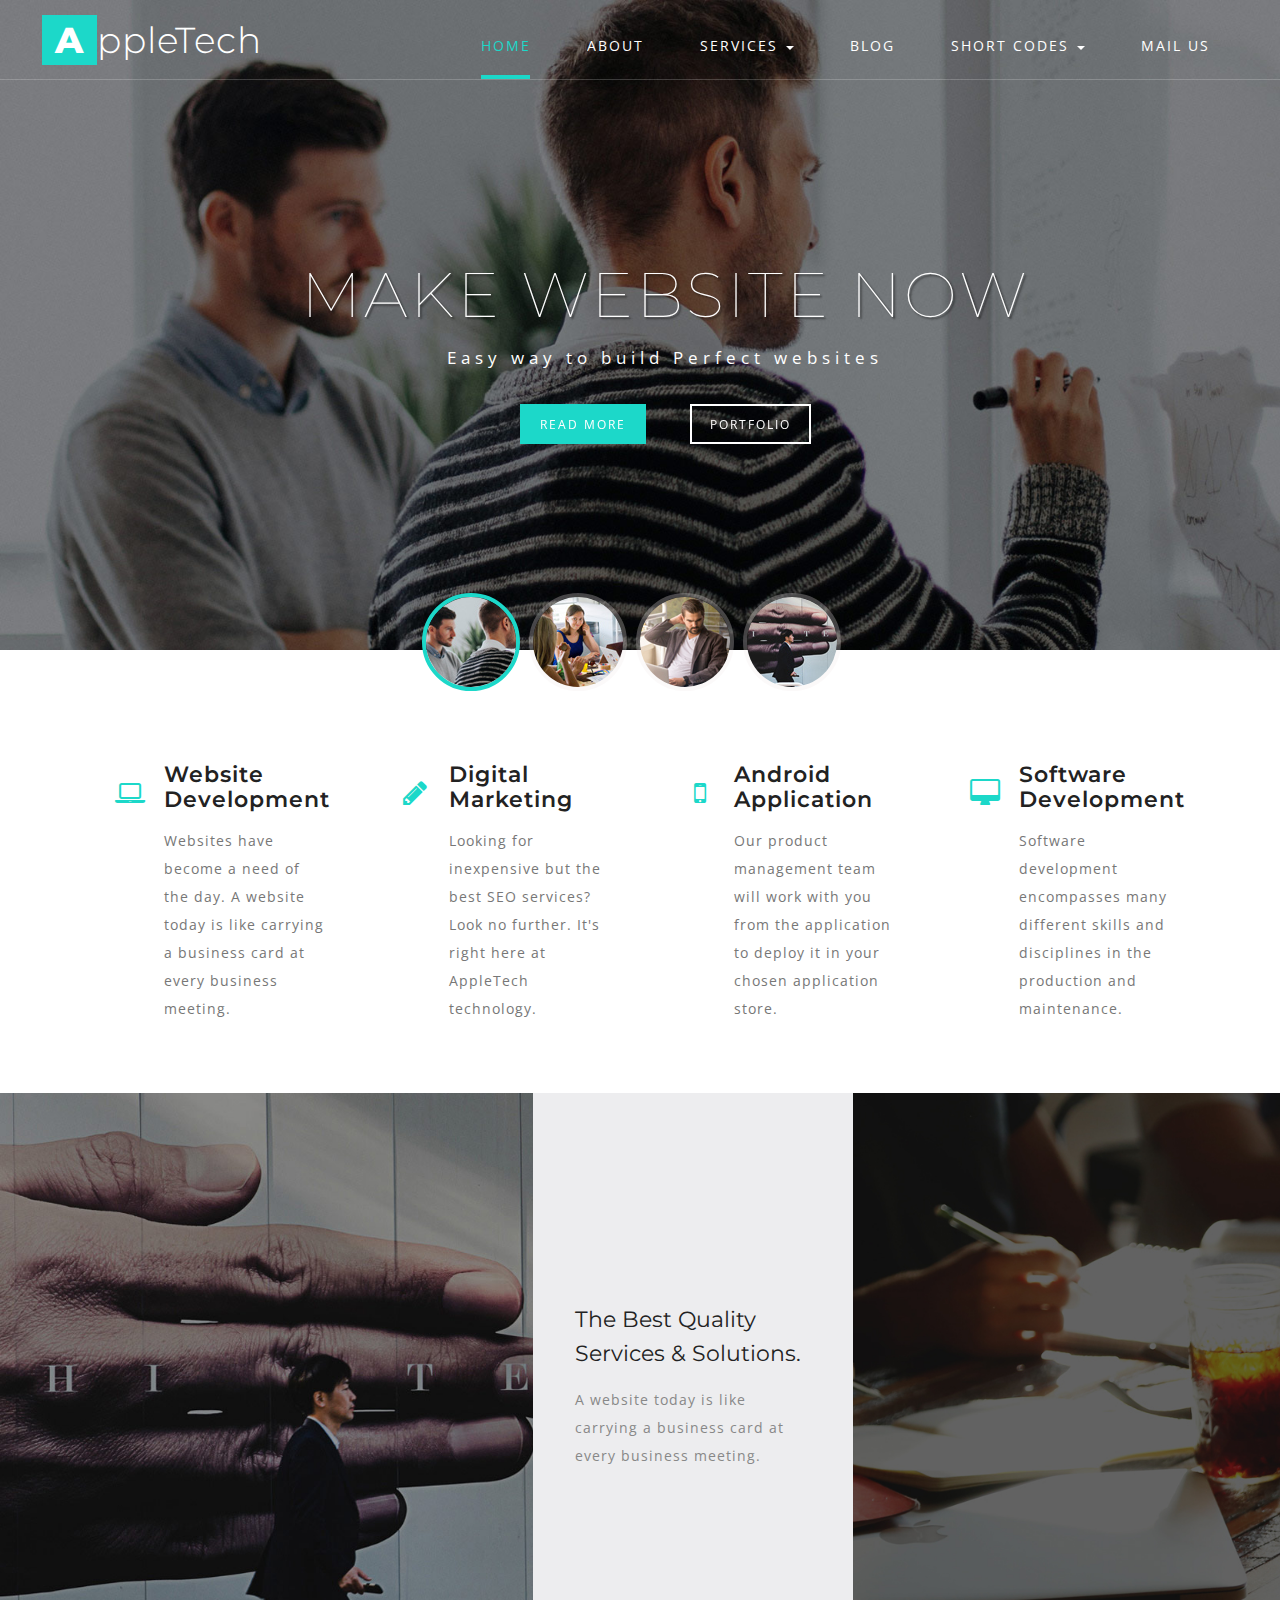
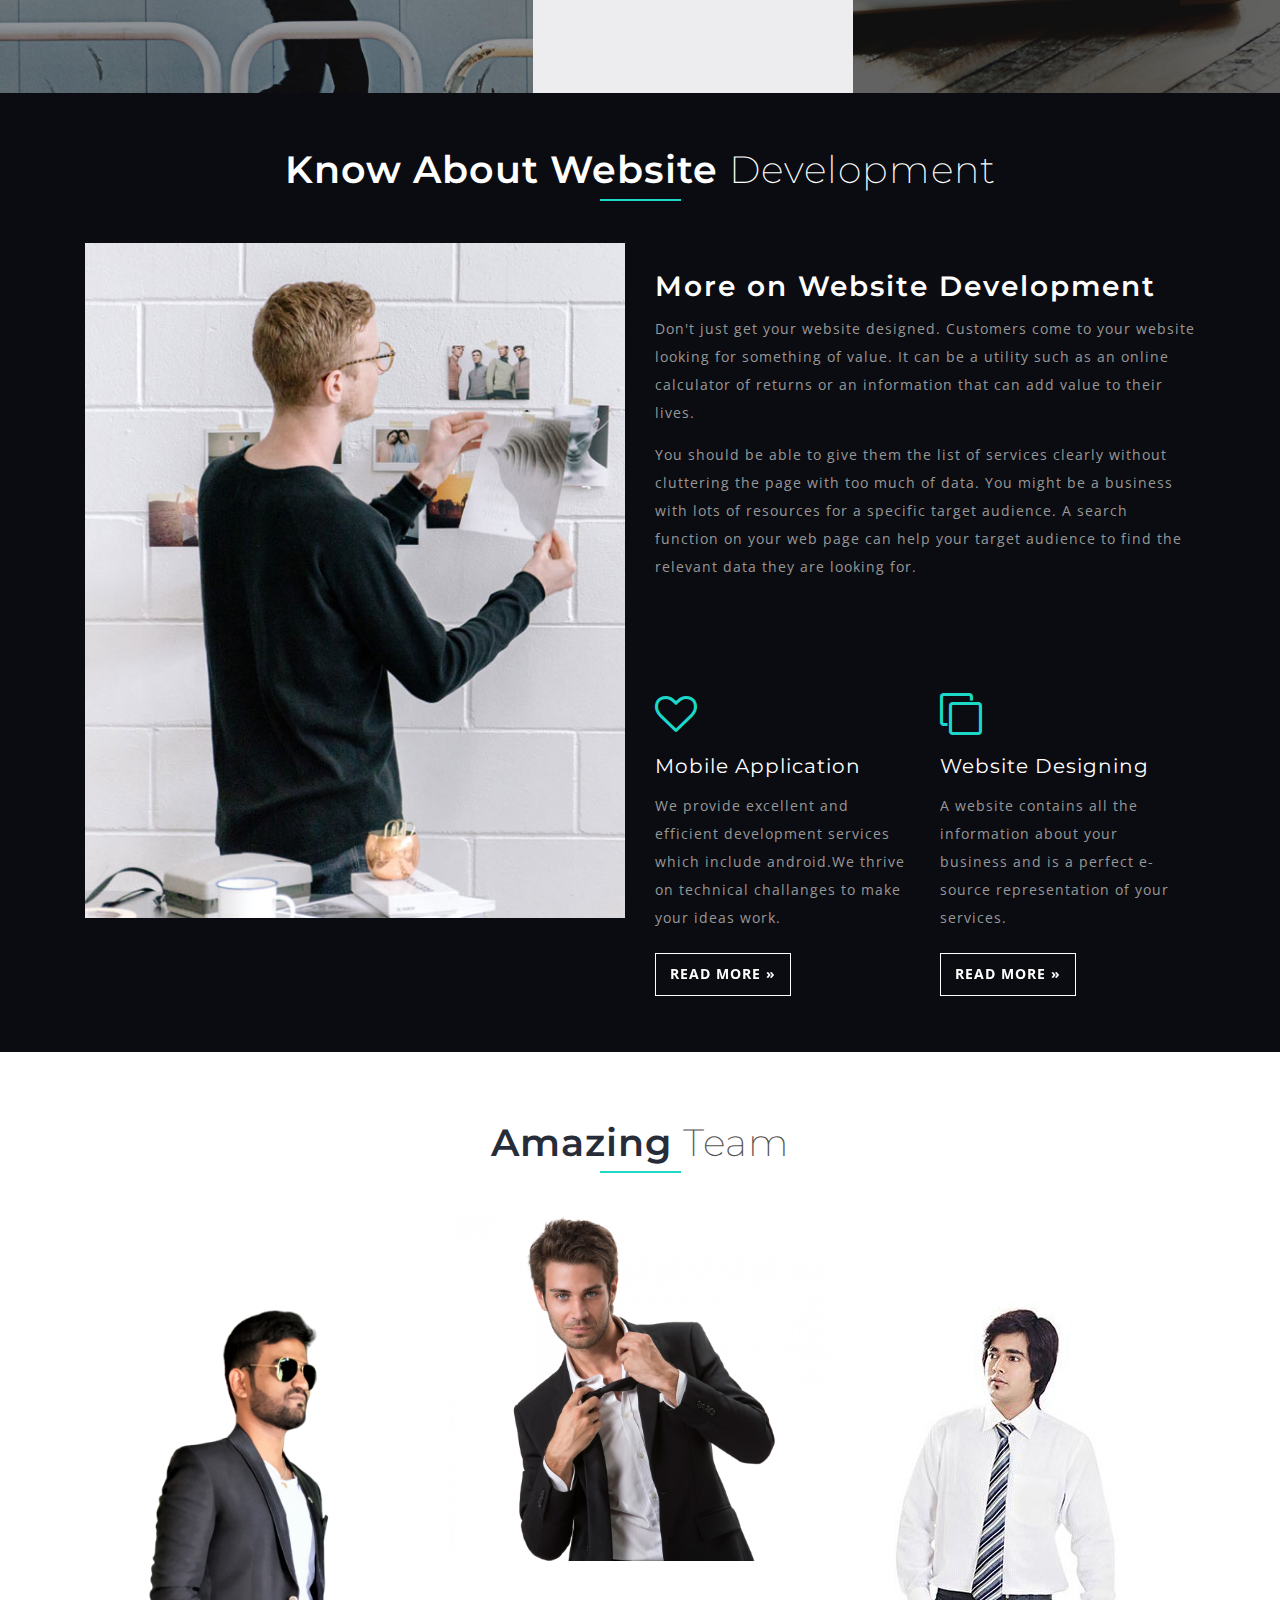
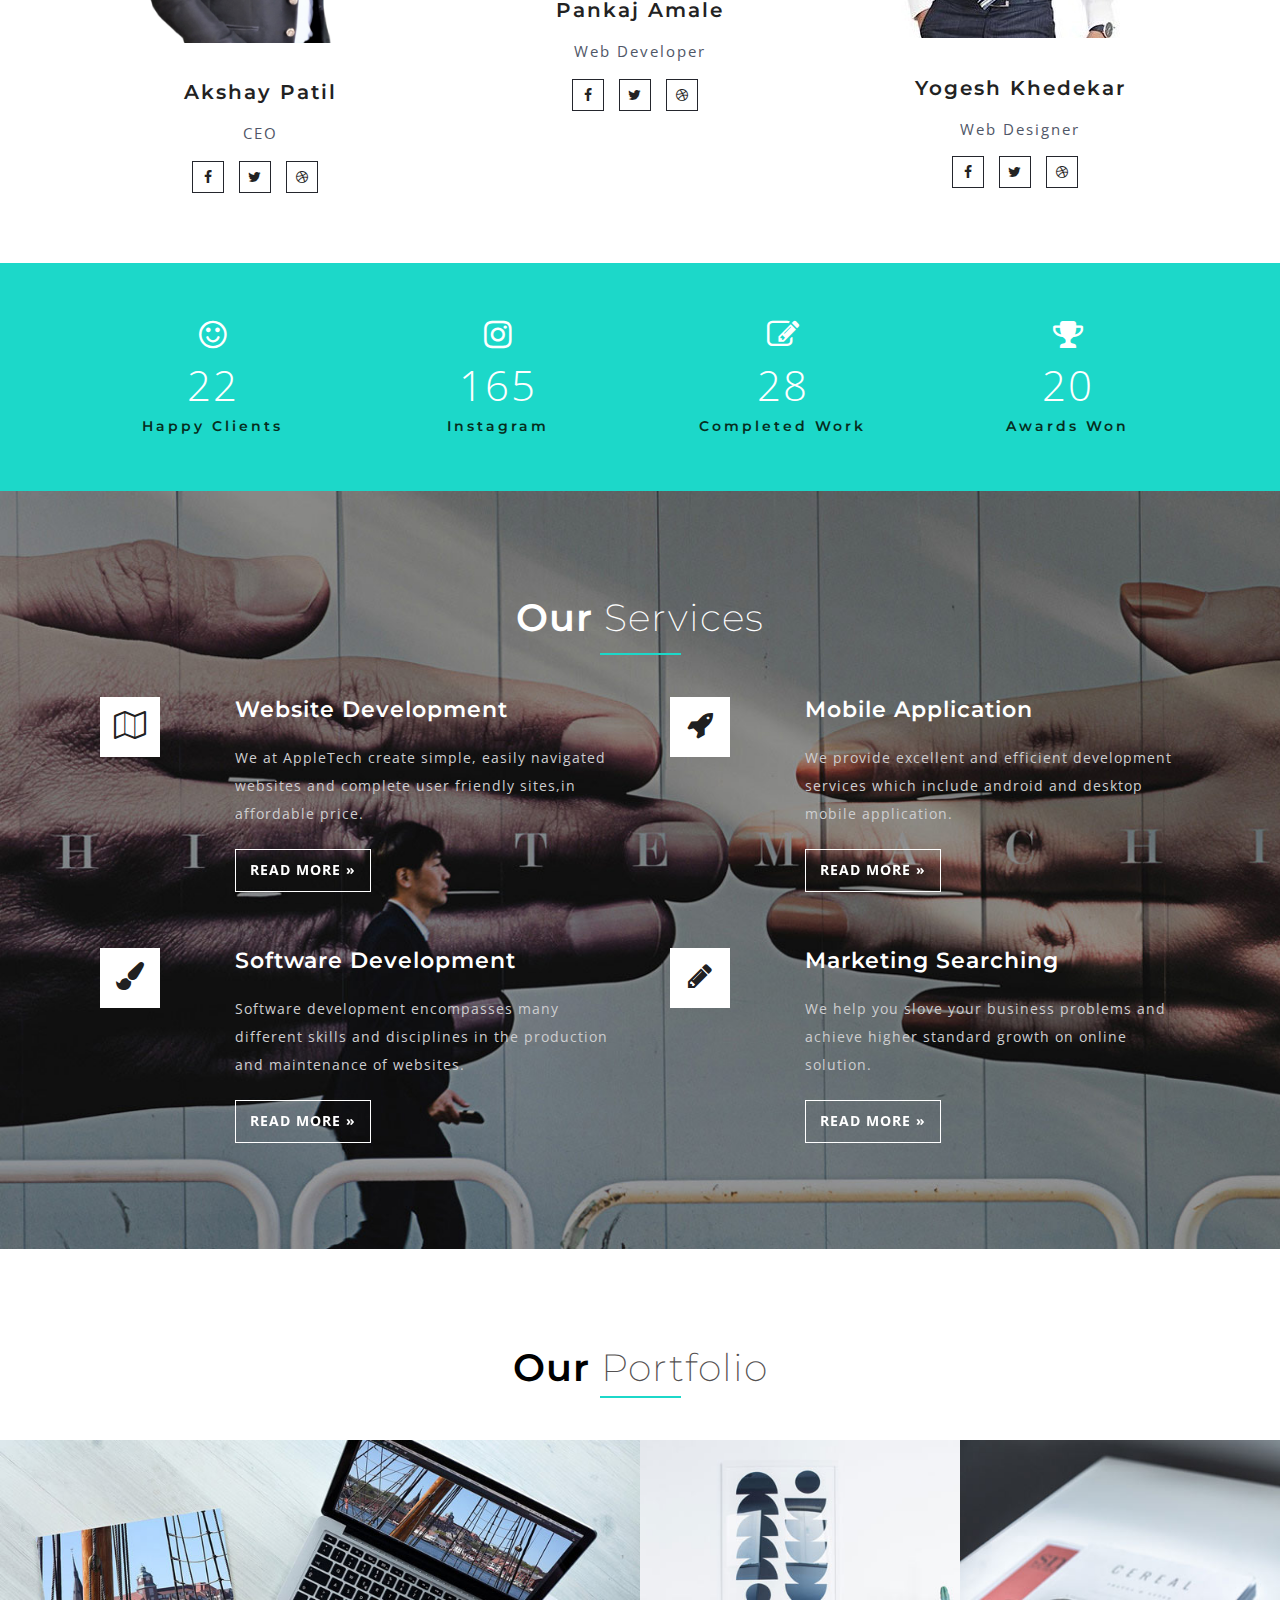
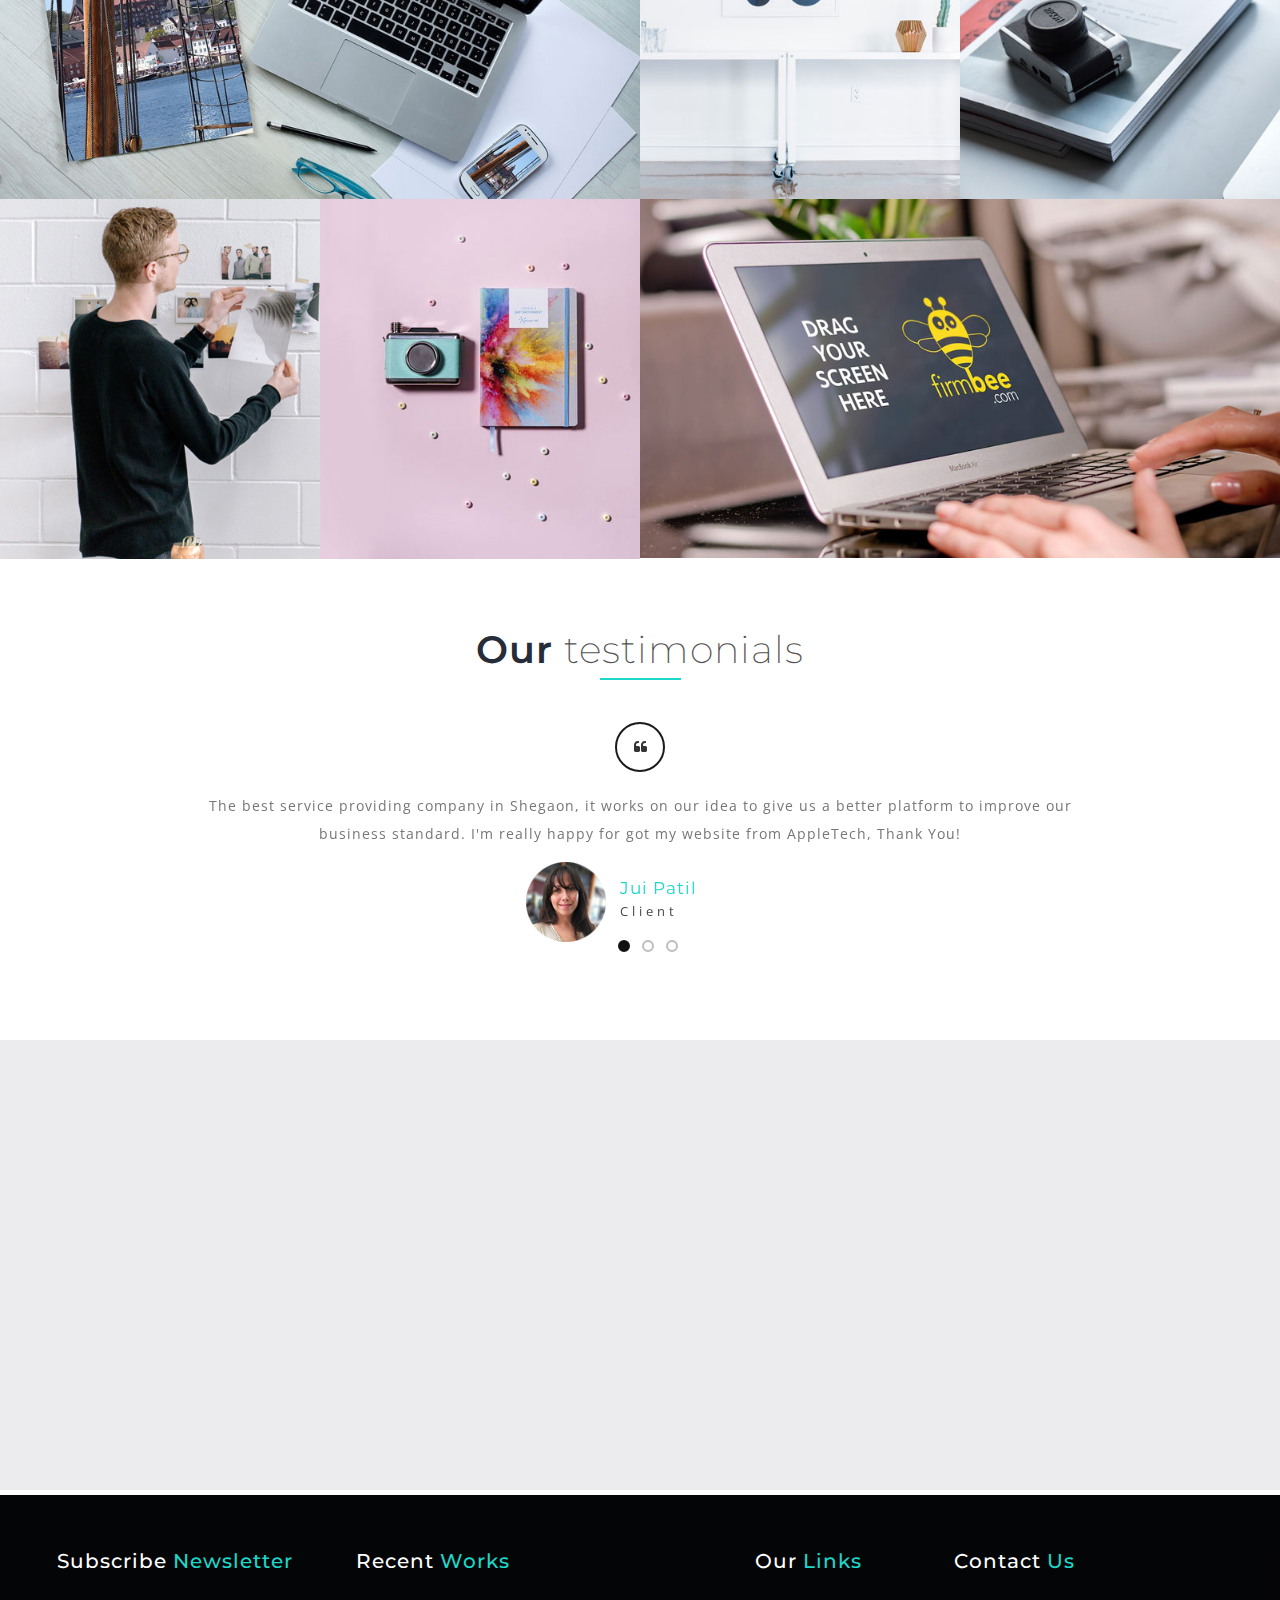
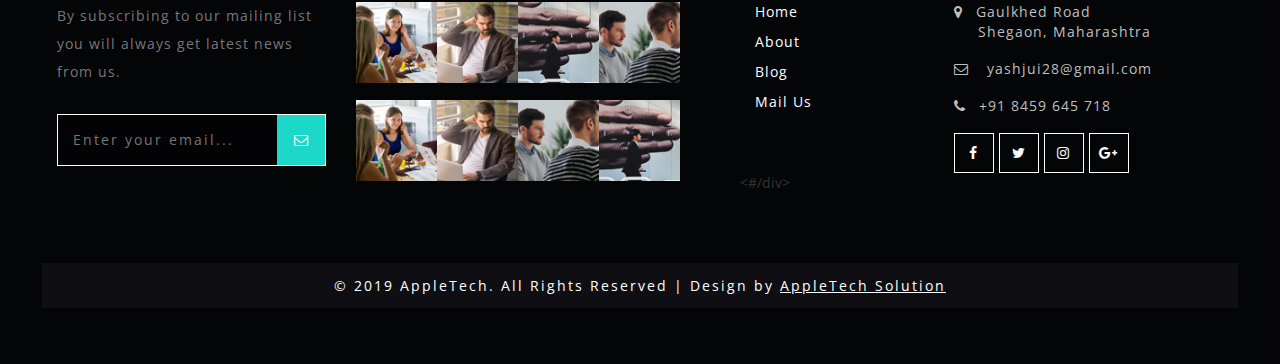
<file: index.html>
<!--
author: AppleTech
-->
<!DOCTYPE html>
<html lang="eng">

<head>
	<title>AppleTech Solution</title>

	<!-- custom-theme -->
	<meta name="viewport" content="width=device-width, initial-scale=1">
	<meta http-equiv="Content-Type" content="text/html; charset=utf-8" />
	<meta name="keywords" content="AppleTech Solution, Website Development, Web Developer, Android Compatible website maker, Smartphone Compatible website maker, Affordable Website making Company" />

	<script type="application/x-javascript">
		addEventListener("load", function () {
			setTimeout(hideURLbar, 0);
		}, false);

		function hideURLbar() {
			window.scrollTo(0, 1);
		}
	</script>

	<!-- //custom-theme -->
	<link href="css/bootstrap.css" rel="stylesheet" type="text/css" media="all" />
	<!-- Owl-carousel-CSS -->
	<link href="css/owl.carousel.css" rel="stylesheet">
	<link rel="stylesheet" href="css/team.css" type="text/css" media="all" />
	<link href="css/style.css" rel="stylesheet" type="text/css" media="all" />
	<!-- font-awesome-icons -->
	<link href="css/font-awesome.css" rel="stylesheet">
	<!-- //font-awesome-icons -->
	<link href="//fonts.googleapis.com/css?family=Open+Sans:300,300i,400,400i,600,600i,700,700i,800" rel="stylesheet">
	<link href="//fonts.googleapis.com/css?family=Montserrat:100,100i,200,200i,300,400,400i,500,500i,600,600i,700,700i,800" rel="stylesheet">
</head>

<body>
	<!-- banner -->

	<div class="main_section_agile" id="home">
		<div class="agileits_w3layouts_banner_nav">

			<nav class="navbar navbar-default">
				<div class="navbar-header navbar-left">
					<button type="button" class="navbar-toggle collapsed" data-toggle="collapse" data-target="#bs-example-navbar-collapse-1">
						<span class="sr-only">Toggle navigation</span>
						<span class="icon-bar"></span>
						<span class="icon-bar"></span>
						<span class="icon-bar"></span>
					</button>
					<h1><a class="navbar-brand" href="index.html"> <span>A</span>ppleTech</a></h1>

				</div>
				<!-- Collect the nav links, forms, and other content for toggling -->
				<div class="collapse navbar-collapse navbar-right" id="bs-example-navbar-collapse-1">
					<nav class="link-effect-2" id="link-effect-2">
						<ul class="nav navbar-nav">
							<li class="active"><a href="index.html" class="effect-3">Home</a></li>
							<li><a href="about.html" class="effect-3">About</a></li>
							<li class="dropdown">
								<a href="#" class="dropdown-toggle effect-3" data-toggle="dropdown">Services <b class="caret"></b></a>
								<ul class="dropdown-menu agile_short_dropdown">
									<li><a href="services.html">It Solutions</a></li>
									<li><a href="services1.html">Event Management</a></li>
								</ul>
							</li>
							<li><a href="blog.html" class="effect-3">Blog</a></li>
							<li class="dropdown">
								<a href="#" class="dropdown-toggle effect-3" data-toggle="dropdown">Short Codes <b class="caret"></b></a>
								<ul class="dropdown-menu agile_short_dropdown">
									<li><a href="index.html">Web Icons</a></li>
									<li><a href="index.html">Typography</a></li>
								</ul>
							</li>
							<li><a href="mail.html" class="effect-3">Mail Us</a></li>
						</ul>
					</nav>
				</div>
			</nav>
			<div class="clearfix"> </div>
		</div>
	</div>

	<div class="banner_top">
		<div class="slider">
			<div class="wrapper">
				<div class="agile_banner_text_info">
					<h3>Make Website Now </h3>
					<p>Easy way to build Perfect websites</p>
					<div class="w3-button">
						<div class="w3ls-button">
							<a href="single.html" class="hvr-shutter-out-vertical">Read More</a>
						</div>
						<div class="w3l-button">
							<a href="#portfolio" class="hvr-shutter-out-vertical scroll ">Portfolio</a>
						</div>
						<div class="clearfix"> </div>
					</div>


				</div>
				<!-- Slideshow 3 -->
				<ul class="rslides" id="slider">
					<li></li>
					<li></li>
					<li></li>
					<li></li>
				</ul>
				<!-- Slideshow 3 Pager -->
				<ul id="slider3-pager">
					<li><a href="#"><img src="images/banner11.jpg" data-selector="img" alt=""></a></li>
					<li><a href="#"><img src="images/banner22.jpg" data-selector="img" alt=""></a></li>
					<li><a href="#"><img src="images/banner33.jpg" data-selector="img" alt=""></a></li>
					<li><a href="#"><img src="images/banner44.jpg" data-selector="img" alt=""></a></li>

				</ul>
			</div>
		</div>
	</div>
	<!-- //banner -->

	<!-- //banner -->
	<!-- banner-bottom -->
	<div class="banner-bottom">
		<div class="container">
			<div class="col-md-3 agileits_banner_bottom_left">
				<div class="agileinfo_banner_bottom_pos">
					<div class="w3_agileits_banner_bottom_pos_grid">
						<div class="col-xs-3 wthree_banner_bottom_grid_left">
							<div class="agile_banner_bottom_grid_left_grid hvr-radial-out">
								<span class="fa fa-laptop" aria-hidden="true"></span>
							</div>
						</div>
						<div class="col-xs-9 wthree_banner_bottom_grid_right">
							<h4>Website Development</h4>
							<p>Websites have become a need of the day. A website today is like carrying a business card at every business meeting.</p>

						</div>
						<div class="clearfix"> </div>
					</div>
				</div>
			</div>
			<div class="col-md-3 agileits_banner_bottom_left">
				<div class="agileinfo_banner_bottom_pos">
					<div class="w3_agileits_banner_bottom_pos_grid">
						<div class="col-xs-3 wthree_banner_bottom_grid_left">
							<div class="agile_banner_bottom_grid_left_grid hvr-radial-out">
								<span class="fa fa-pencil" aria-hidden="true"></span>
							</div>
						</div>
						<div class="col-xs-9 wthree_banner_bottom_grid_right">
							<h4>Digital Marketing</h4>
							<p>Looking for inexpensive but the best SEO services? Look no further. It's right here at AppleTech technology.</p>

						</div>
						<div class="clearfix"> </div>
					</div>
				</div>
			</div>

			<div class="col-md-3 agileits_banner_bottom_left">
				<div class="agileinfo_banner_bottom_pos">
					<div class="w3_agileits_banner_bottom_pos_grid">
						<div class="col-xs-3 wthree_banner_bottom_grid_left">
							<div class="agile_banner_bottom_grid_left_grid hvr-radial-out">
								<span class="fa fa-mobile" aria-hidden="true"></span>
							</div>
						</div>
						<div class="col-xs-9 wthree_banner_bottom_grid_right">
							<h4>Android Application</h4>
							<p>Our product management team will work with you from the application to deploy it in your chosen application store.</p>

						</div>
						<div class="clearfix"> </div>
					</div>
				</div>
			</div>

			<div class="col-md-3 agileits_banner_bottom_left">
				<div class="agileinfo_banner_bottom_pos">
					<div class="w3_agileits_banner_bottom_pos_grid">
						<div class="col-xs-3 wthree_banner_bottom_grid_left">
							<div class="agile_banner_bottom_grid_left_grid hvr-radial-out">
								<span class="fa fa-desktop" aria-hidden="true"></span>
							</div>
						</div>
						<div class="col-xs-9 wthree_banner_bottom_grid_right">
							<h4>Software Development</h4>
							<p>Software development encompasses many different skills and disciplines in the production and maintenance.</p>

						</div>
						<div class="clearfix"> </div>
					</div>
				</div>
			</div>


			<div class="clearfix"> </div>
		</div>
	</div>
	<!-- //banner-bottom -->
	<!-- medile_section -->
	<div class="medile_section" id="three_grids">
		<div class="col-md-5 mid-one"> </div>
		<div class="col-md-3 mid-text-info">
			<h4>The Best Quality Services & Solutions.</h4>
			<p>A website today is like carrying a business card at every business meeting.</p>
		</div>
		<div class="col-md-4 mid-two"> </div>
		<div class="clearfix"> </div>

	</div>
	<!-- //medile_section -->
	<!-- /about -->
	<div class="about" id="welcome">
		<div class="container">
			<div class="wthree_head_section">
				<h3 class="w3l_header w3_agileits_header two">Know About Website <span>Development</span></h3>
			</div>
			<div class="agile_wthree_inner_grids">

				<div class="col-md-6 about_agileinfo_grid_imgs">
					<img src="images/about.jpg" alt="" />
				</div>

				<div class="col-md-6 about_agileinfo">
					<h4>More on Website Development</h4>
					<p>Don't just get your website designed. Customers come to your website looking for something of value. It can be a utility such as an online calculator of returns or an information that can add value to their lives.</p><p>You should be able to give them the list of services clearly without cluttering the page with too much of data. You might be a business with lots of resources for a specific target audience. A search function on your web page can help your target audience to find the relevant data they are looking for.</p>
					<div class="mid-inner-info">
						<div class="col-md-6 mid-inner-sec one">
							<span class="fa fa-heart-o" aria-hidden="true"></span>
							<h5>Mobile Application</h5>
							<p>We provide excellent and efficient development services which include android.We thrive on technical challanges to make your ideas work.</p>
							<div class="agileits-button two service">
								<a class="btn btn-primary btn-lg hvr-underline-from-left" href="single.html" role="button">Read More »</a>
							</div>
						</div>
						<div class="col-md-6 mid-inner-sec">
							<span class="fa fa-clone" aria-hidden="true"></span>
							<h5>Website Designing</h5>
							<p>A website contains all the information about your business and is a perfect e-source representation of your services.</p>
							<div class="agileits-button two service">
								<a class="btn btn-primary btn-lg hvr-underline-from-left" href="single.html" role="button">Read More »</a>
							</div>
						</div>
					</div>

				</div>
				<div class="clearfix"></div>
			</div>
		</div>
	</div>
	<!-- Modal4 -->
	<div class="modal fade" id="myModal4" tabindex="-1" role="dialog">
		<div class="modal-dialog">
			<!-- Modal content-->
			<div class="modal-content">
				<div class="modal-header">
					<button type="button" class="close" data-dismiss="modal">&times;</button>
					<div class="modal-info">
						<h4>AppleTech</h4>
						<img src="images/banner2.jpg" alt=" " class="img-responsive" />
						<h5>Sub Heading here</h5>
						<p class="para-agileits-w3layouts">Duis sit amet nisi quis leo fermentum vestibulum vitae eget augue. Nulla quam nunc, vulputate id urna at, tempor tincidunt
							metus. Sed feugiat quam nec mauris mattis malesuada.</p>
					</div>
				</div>
			</div>
		</div>
	</div>
	<!-- //Modal4 -->

	<!--//about -->
		<!-- team -->
	<div id="team" class="team featured_services">
		<div class="container">
			<div class="wthree_head_section">
				<h3 class="w3l_header w3_agileits_header">Amazing <span>Team</span></h3>
			</div>
			<div class="agile_wthree_inner_grids">
				<div class="col-md-4 w3_agile_team_grid_info">
					<img src="images/akshay.png" alt=" " class="img-responsive" />
					<h3>Akshay Patil </h3>
					<p>CEO</p>
					<div class="agileits_w3layouts_nav_right team_agile _icons">
						<ul>
							<li><a href="#" class="w3_agile_facebook"><i class="fa fa-facebook" aria-hidden="true"></i></a></li>
							<li><a href="#" class="agile_twitter"><i class="fa fa-twitter" aria-hidden="true"></i></a></li>
							<li><a href="#" class="w3_agile_dribble"><i class="fa fa-dribbble" aria-hidden="true"></i></a></li>

						</ul>
					</div>
				</div>
				<div class="col-md-4 w3_agile_team_grid_info">
					<img src="images/pankaj.jpg" alt=" " class="img-responsive" />
					<h3>Pankaj Amale</h3>
					<p>Web Developer</p>
					<div class="agileits_w3layouts_nav_right team_agile _icons">
						<ul>
							<li><a href="#" class="w3_agile_facebook"><i class="fa fa-facebook" aria-hidden="true"></i></a></li>
							<li><a href="#" class="agile_twitter"><i class="fa fa-twitter" aria-hidden="true"></i></a></li>
							<li><a href="#" class="w3_agile_dribble"><i class="fa fa-dribbble" aria-hidden="true"></i></a></li>

						</ul>
					</div>
				</div>
				<div class="col-md-4 w3_agile_team_grid_info">
					<img src="images/yogesh1.jpg" alt=" " class="img-responsive" />
					<h3>Yogesh Khedekar</h3>
					<p>Web Designer</p>
					<div class="agileits_w3layouts_nav_right team_agile _icons">
						<ul>
							<li><a href="#" class="w3_agile_facebook"><i class="fa fa-facebook" aria-hidden="true"></i></a></li>
							<li><a href="#" class="agile_twitter"><i class="fa fa-twitter" aria-hidden="true"></i></a></li>
							<li><a href="#" class="w3_agile_dribble"><i class="fa fa-dribbble" aria-hidden="true"></i></a></li>

						</ul>
					</div>
				</div>
				<div class="clearfix"> </div>
			</div>
		</div>
	</div>
	<!-- team -->

	<!-- stats -->
	<div class="stats" id="stats">
		<div class="container">
			<div class="col-md-3 w3layouts_stats_left w3_counter_grid">
				<span class="fa fa-smile-o" aria-hidden="true"></span>
				<p class="counter">22</p>
				<h3>Happy Clients</h3>
			</div>
			<div class="col-md-3 w3layouts_stats_left w3_counter_grid1">
				<span class="fa fa-instagram" aria-hidden="true"></span>
				<p class="counter">165</p>
				<h3>Instagram</h3>
			</div>
			<div class="col-md-3 w3layouts_stats_left w3_counter_grid2">
				<span class="fa fa-pencil-square-o" aria-hidden="true"></span>
				<p class="counter">28</p>
				<h3>Completed Work </h3>
			</div>
			<div class="col-md-3 w3layouts_stats_left w3_counter_grid3">
				<span class="fa fa-trophy" aria-hidden="true"></span>
				<p class="counter">20</p>
				<h3>Awards Won </h3>
			</div>
			<div class="clearfix"> </div>
		</div>
	</div>
	<!-- //stats -->
	<!-- services -->
	<div class="services" id="services">
		<div class="container">
			<div class="wthree_head_section">
				<h3 class="w3l_header w3_agileits_header two">Our <span>Services</span></h3>
			</div>
			<div class="agile_wthree_inner_grids">
				<div class="col-md-6 agileits_banner_bottom_left">
					<div class="agileinfo_banner_bottom_pos">
						<div class="w3_agileits_banner_bottom_pos_grid two">
							<div class="col-xs-3 wthree_banner_bottom_grid_left">
								<div class="agile_banner_bottom_grid_left_grid hvr-radial-out">
									<span class="fa fa-map-o" aria-hidden="true"></span>
								</div>
							</div>
							<div class="col-xs-9 wthree_banner_bottom_grid_right">
								<h4 class="sub_service_agileits">Website Development</h4>
								<p>We at AppleTech create simple, easily navigated websites and complete user friendly sites,in affordable price. </p>
								<div class="agileits-button two service">
									<a class="btn btn-primary btn-lg hvr-underline-from-left" href="single.html" role="button">Read More »</a>
								</div>
							</div>
							<div class="clearfix"> </div>
						</div>
					</div>
				</div>
				<div class="col-md-6 agileits_banner_bottom_left">
					<div class="agileinfo_banner_bottom_pos">
						<div class="w3_agileits_banner_bottom_pos_grid two">
							<div class="col-xs-3 wthree_banner_bottom_grid_left">
								<div class="agile_banner_bottom_grid_left_grid hvr-radial-out">
									<span class="fa fa-rocket" aria-hidden="true"></span>
								</div>
							</div>
							<div class="col-xs-9 wthree_banner_bottom_grid_right">
								<h4 class="sub_service_agileits">Mobile Application</h4>
								<p>We provide excellent and efficient development services which include android and desktop mobile application. </p>
								<div class="agileits-button two service">
									<a class="btn btn-primary btn-lg hvr-underline-from-left" href="single.html" role="button">Read More »</a>
								</div>
							</div>
							<div class="clearfix"> </div>
						</div>
					</div>
				</div>
				<div class="col-md-6 agileits_banner_bottom_left two">
					<div class="agileinfo_banner_bottom_pos">
						<div class="w3_agileits_banner_bottom_pos_grid two">
							<div class="col-xs-3 wthree_banner_bottom_grid_left">
								<div class="agile_banner_bottom_grid_left_grid hvr-radial-out">
									<span class="fa fa-paint-brush" aria-hidden="true"></span>
								</div>
							</div>
							<div class="col-xs-9 wthree_banner_bottom_grid_right">
								<h4 class="sub_service_agileits">Software Development</h4>
								<p>Software development encompasses many different skills and disciplines in the production and maintenance of websites.</p>
								<div class="agileits-button two service">
									<a class="btn btn-primary btn-lg hvr-underline-from-left" href="single.html" role="button">Read More »</a>
								</div>
							</div>
							<div class="clearfix"> </div>
						</div>
					</div>
				</div>
				<div class="col-md-6 agileits_banner_bottom_left two">
					<div class="agileinfo_banner_bottom_pos">
						<div class="w3_agileits_banner_bottom_pos_grid two">
							<div class="col-xs-3 wthree_banner_bottom_grid_left">
								<div class="agile_banner_bottom_grid_left_grid hvr-radial-out">
									<span class="fa fa-pencil" aria-hidden="true"></span>
								</div>
							</div>
							<div class="col-xs-9 wthree_banner_bottom_grid_right">
								<h4 class="sub_service_agileits">Marketing Searching</h4>
								<p>We help you slove your business problems and achieve higher standard growth on online solution.</p>
								<div class="agileits-button two service">
									<a class="btn btn-primary btn-lg hvr-underline-from-left" href="single.html" role="button">Read More »</a>
								</div>
							</div>
							<div class="clearfix"> </div>
						</div>
					</div>
				</div>

				<div class="clearfix"> </div>
			</div>
		</div>
	</div>
	<!-- //services -->
	<!-- /services -->
	<div class="portfolio-agileinfo" id="portfolio">
		<div class="container">
			<div class="wthree_head_section">
				<h3 class="w3l_header w3_agileits_header">Our <span>Portfolio</span></h3>
			</div>
		</div>
		<div class="agile_wthree_inner_grids">
			<div class="agile_port_w3ls_info">
				<div class="portfolio-grids_main">
					<div class="col-md-6 portfolio-grids gallery-grid1" data-aos="zoom-in">
						<a href="images/g1.jpg" class="b-link-stripe b-animate-go lightninBox" data-lb-group="1">
								<img src="images/g1.jpg" class="img-responsive" alt="w3ls" />
								<div class="p-mask">
									<h4><span>Couples cafe</span></h4>
									<p>Akola, Maharashtra.</p>
								</div>

							</a>
					</div>
					<div class="col-md-6 portfolio-grid_left">
						<div class="col-md-6 portfolio-grids gallery-grid1" data-aos="zoom-in">
							<a href="images/g5.jpg" class="b-link-stripe b-animate-go lightninBox" data-lb-group="1">
									<img src="images/g5.jpg" class="img-responsive" alt="w3ls" />
									<div class="p-mask">
										<h4><span>Adbhut Furniture</span></h4>
										<p>Washim, Maharashtra.</p>
									</div>

								</a>
						</div>
						<div class="col-md-6 portfolio-grids gallery-grid1" data-aos="zoom-in">
							<a href="images/g4.jpg" class="b-link-stripe b-animate-go lightninBox" data-lb-group="1">
									<img src="images/g4.jpg" class="img-responsive" alt="w3ls" />
									<div class="p-mask">
										<h4><span>Yogesh Photography</span></h4>
										<p>Akola, Maharashtra.</p>
									</div>
								</a>
						</div>
					</div>

					<div class="clearfix"> </div>
				</div>
				<div class="portfolio-grids_main">

					<div class="col-md-6 portfolio-grid_left">
						<div class="col-md-6 portfolio-grids gallery-grid1" data-aos="zoom-in">
							<a href="images/g6.jpg" class="b-link-stripe b-animate-go lightninBox" data-lb-group="1">
									<img src="images/g6.jpg" class="img-responsive" alt="w3ls" />
									<div class="p-mask">
										<h4><span>Frame Creater Shop</span></h4>
										<p>Shegaon, Maharashtra.</p>
									</div>
								</a>
						</div>
						<div class="col-md-6 portfolio-grids gallery-grid1" data-aos="zoom-in">
							<a href="images/g3.jpg" class="b-link-stripe b-animate-go lightninBox" data-lb-group="1">
									<img src="images/g3.jpg" class="img-responsive" alt="w3ls" />
									<div class="p-mask">
										<h4><span>Chetan Digital Photograpy</span></h4>
										<p>Akola, Maharashtra.</p>
									</div>
								</a>
						</div>
					</div>
					<div class="col-md-6 portfolio-grids gallery-grid1" data-aos="zoom-in">
						<a href="images/g2.jpg" class="b-link-stripe b-animate-go lightninBox" data-lb-group="1">
								<img src="images/g2.jpg" class="img-responsive" alt="w3ls" />
								<div class="p-mask">
										<h4><span>Digital printing</span></h4>
										<p>Shegaon, Maharashtra.</p>
									</div>
							</a>
					</div>

					<div class="clearfix"> </div>
				</div>

			</div>
		</div>
	</div>
	<!--// Gallery -->
	<!-- agile_testimonials -->
	<div class="agile_testimonials" id="testimonials">
		<div class="container">
			<div class="wthree_head_section">
				<h3 class="w3l_header w3_agileits_header">Our <span>testimonials</span></h3>
			</div>

			<div class="agile_wthree_inner_grids">
				<div class="test-agile_main_section">
					<div id="owl-demo2" class="owl-carousel">
						<div class="agile">
							<div class="test-grid">

								<i class="fa fa-quote-left" aria-hidden="true"></i>
								<p class="para-w3-agile">The best service providing company in Shegaon, it works on our idea to give us a better platform to improve our business standard.
									I'm really happy for got my website from AppleTech, Thank You!</p>
								<div class="test-grid1">
									<div class="test-grid2">

										<img src="images/2.png" alt="" class="img-r">
									</div>
									<div class="test-grid2_text">
										<h4>Jui Patil</h4>
										<span>Client</span>
									</div>
									<div class="clearfix"></div>
								</div>
							</div>
						</div>
						<div class="agile">
							<div class="test-grid">

								<i class="fa fa-quote-left" aria-hidden="true"></i>
								<p class="para-w3-agile">The best service providing company in Shegaon, it works on our idea to give us a better platform to improve our business standard.</p>
								<div class="test-grid1">
									<div class="test-grid2">

										<img src="images/1.png" alt="" class="img-r">
									</div>
									<div class="test-grid2_text">
										<h4>Viki Patil</h4>
										<span>Client</span>
									</div>
									<div class="clearfix"></div>
								</div>
							</div>
						</div>
						<div class="agile">
							<div class="test-grid">

								<i class="fa fa-quote-left" aria-hidden="true"></i>
								<p class="para-w3-agile">The best service providing company in Shegaon, it works on our idea to give us a better platform to improve our business standard.</p>
								<div class="test-grid1">
									<div class="test-grid2">

										<img src="images/3.png" alt="" class="img-r">
									</div>
									<div class="test-grid2_text">
										<h4>Viki Patil</h4>
										<span>Client</span>
									</div>
									<div class="clearfix"></div>
								</div>
							</div>
						</div>
					</div>
				</div>
			</div>
		</div>
	</div>
	<!-- //agile_testimonials -->

	<!-- /map -->
	<div class="map">
		<iframe src="https://www.google.com/maps/embed?pb=!1m18!1m12!1m3!1d59681.36216102979!2d76.65413141307695!3d20.7878433947672!2m3!1f0!2f0!3f0!3m2!1i1024!2i768!4f13.1!3m3!1m2!1s0x3bd745a444fa9447%3A0x2791161465d1bb15!2sShegaon%2C+Maharashtra+444203!5e0!3m2!1sen!2sin!4v1564289736241!5m2!1sen!2sin" width="600" height="450" frameborder="0" style="border:0" allowfullscreen></iframe>
	</div>
	<!-- //map -->
	<!-- footer -->
	<div class="footer">
		<div class="f-bg-w3l">
				<div class="col-md-3 w3layouts_footer_grid">
					<h2>Subscribe <span>Newsletter</span></h2>
					<p>By subscribing to our mailing list you will always get latest news from us.</p>
					<form action="#" method="post">
						<input type="email" name="Email" placeholder="Enter your email..." required="">
						<button class="btn1"><i class="fa fa-envelope-o" aria-hidden="true"></i></button>
						<div class="clearfix"> </div>
					</form>
					
				
				</div>
				<div class="col-md-4 w3layouts_footer_grid">
					<h3>Recent <span>Works</span></h3>
					 <ul class="con_inner_text midimg">
						<li><a href="#"><img src="images/banner22.jpg" alt="" class="img-responsive" /></a></li>
					    <li><a href="#"><img src="images/banner33.jpg" alt="" class="img-responsive" /></a></li>
						<li><a href="#"><img src="images/banner44.jpg" alt="" class="img-responsive" /></a></li>
						<li><a href="#"><img src="images/banner11.jpg" alt="" class="img-responsive" /></a></li>
						<li><a href="#"><img src="images/banner22.jpg" alt="" class="img-responsive" /></a></li>
					    <li><a href="#"><img src="images/banner33.jpg" alt="" class="img-responsive" /></a></li>
						 <li><a href="#"><img src="images/banner11.jpg" alt="" class="img-responsive" /></a></li>
						<li><a href="#"><img src="images/banner44.jpg" alt="" class="img-responsive" /></a></li>
				     </ul>
					
				</div>
				<div class="col-md-2 w3layouts_footer_grid">
					<h3>Our <span>Links</span> </h3>
					  <ul class="links">
							<li><a href="index.html">Home</a></li>
							<li><a href="about.html">About</a></li>
							<li><a href="blog.html">Blog</a></li>
							<li><a href="mail.html">Mail Us</a></li>
						</ul>
				</div>
				<div class="col-md-3 w3layouts_footer_grid">
					<h2>Contact <span>Us</span></h2>
					    <ul class="con_inner_text">
							<li><span class="fa fa-map-marker" aria-hidden="true"></span>Gaulkhed Road<label> Shegaon, Maharashtra</label></li>
							<li><span class="fa fa-envelope-o" aria-hidden="true"></span> <a href="mailto:info@example.com">yashjui28@gmail.com</a>
							<li><span class="fa fa-phone" aria-hidden="true"></span>+91 8459 645 718</li>
						</ul>

					<ul class="social_agileinfo">
						<li><a href="#" class="w3_facebook"><i class="fa fa-facebook"></i></a></li>
						<li><a href="#" class="w3_twitter"><i class="fa fa-twitter"></i></a></li>
						<li><a href="#" class="w3_instagram"><i class="fa fa-instagram"></i></a></li>
						<li><a href="#" class="w3_google"><i class="fa fa-google-plus"></i></a></li>
					</ul>
				</div>


				<div class="clearfix"> <#/div>
					<p class="copyright">© 2019 AppleTech. All Rights Reserved | Design by <a href="https://tnx28.github.io/AppleTech.in/">AppleTech Solution</a></p>
			</div>
	</div>
	<!-- //footer -->

	<!-- js -->
	<script type="text/javascript" src="js/jquery-2.1.4.min.js"></script>
	<!-- //js -->
	<!-- stats -->
	<script src="js/jquery.waypoints.min.js"></script>
	<script src="js/jquery.countup.js"></script>
	<script>
		$('.counter').countUp();
	</script>
	<!-- //stats -->
	<!-- Slider script -->
	<script src="js/responsiveslides.min.js"></script>
	<script>
		// You can also use "$(window).load(function() {"
		$(function () {
			$("#slider").responsiveSlides({
				auto: true,
				nav: true,
				manualControls: '#slider3-pager',
			});
		});
	</script>

	<!-- /nav -->
	<!-- requried-jsfiles-for owl -->
	<script src="js/owl.carousel.js"></script>
	<script>
		$(document).ready(function () {
			$("#owl-demo2").owlCarousel({
				items: 1,
				lazyLoad: false,
				autoPlay: true,
				navigation: false,
				navigationText: false,
				pagination: true,
			});
		});
	</script>
	<!-- //requried-jsfiles-for owl -->

	<script src="js/modernizr-2.6.2.min.js"></script>
	<!-- //nav -->
	<!-- js for portfolio lightbox -->
	<script src="js/jquery.chocolat.js "></script>
	<link rel="stylesheet " href="css/chocolat.css " type="text/css" media="all" />
	<!--light-box-files -->
	<script type="text/javascript ">
		$(function () {
			$('.portfolio-grids a').Chocolat();
		});
	</script>
	<!-- /js for portfolio lightbox -->


	<script type="text/javascript" src="js/bootstrap-3.1.1.min.js"></script>


</body>

</html>
</file>
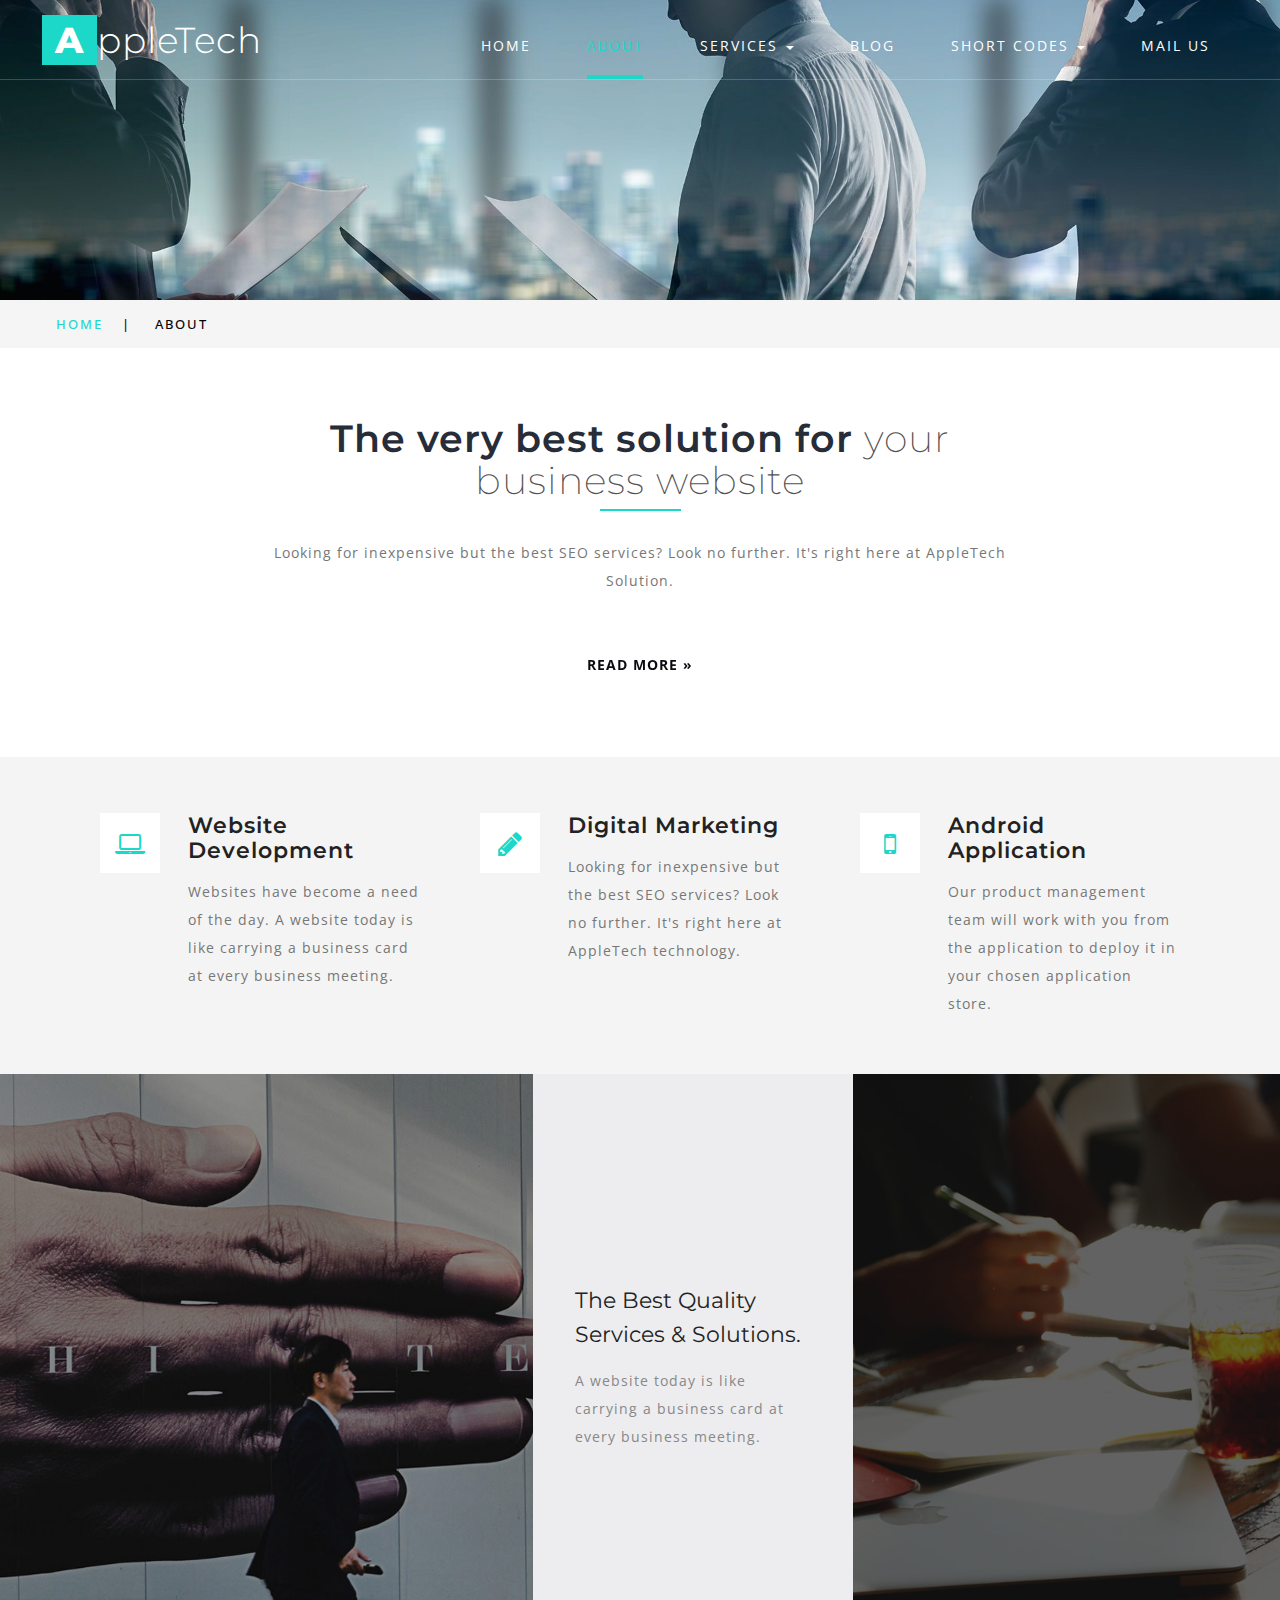
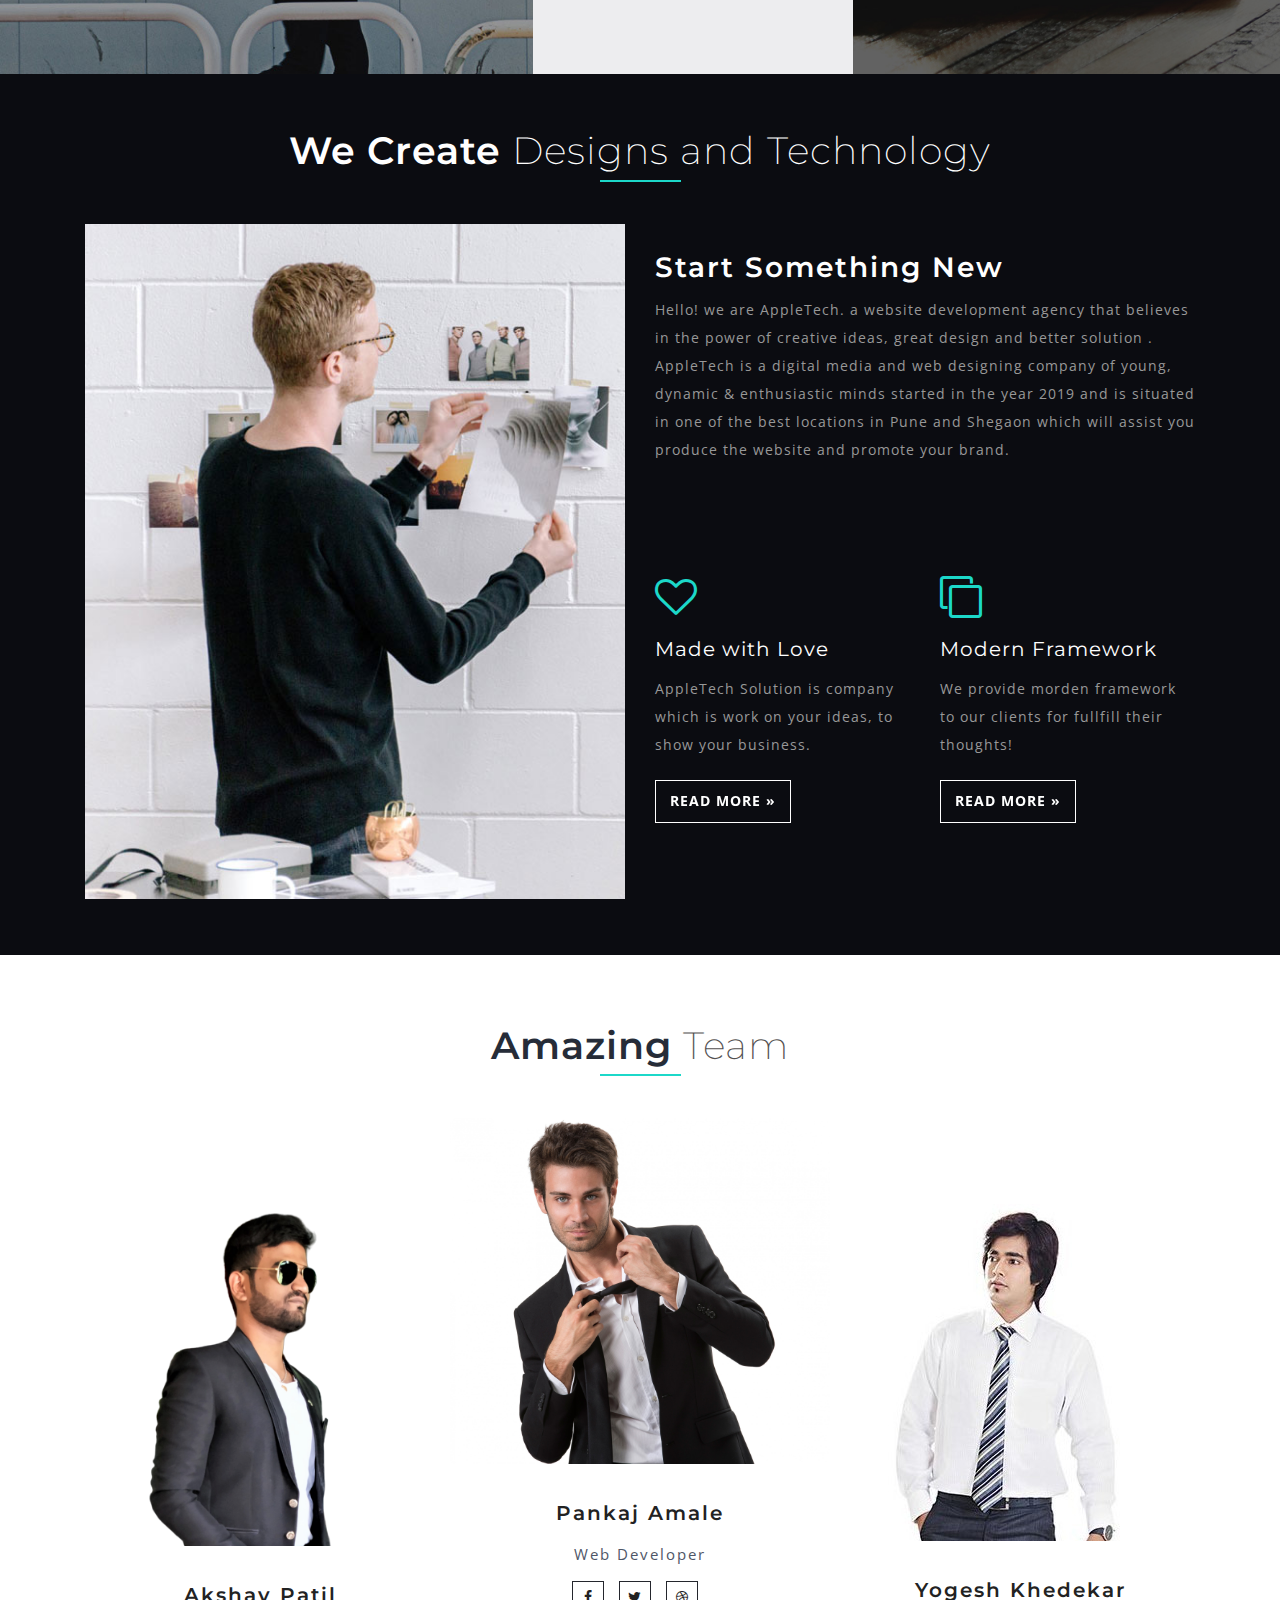
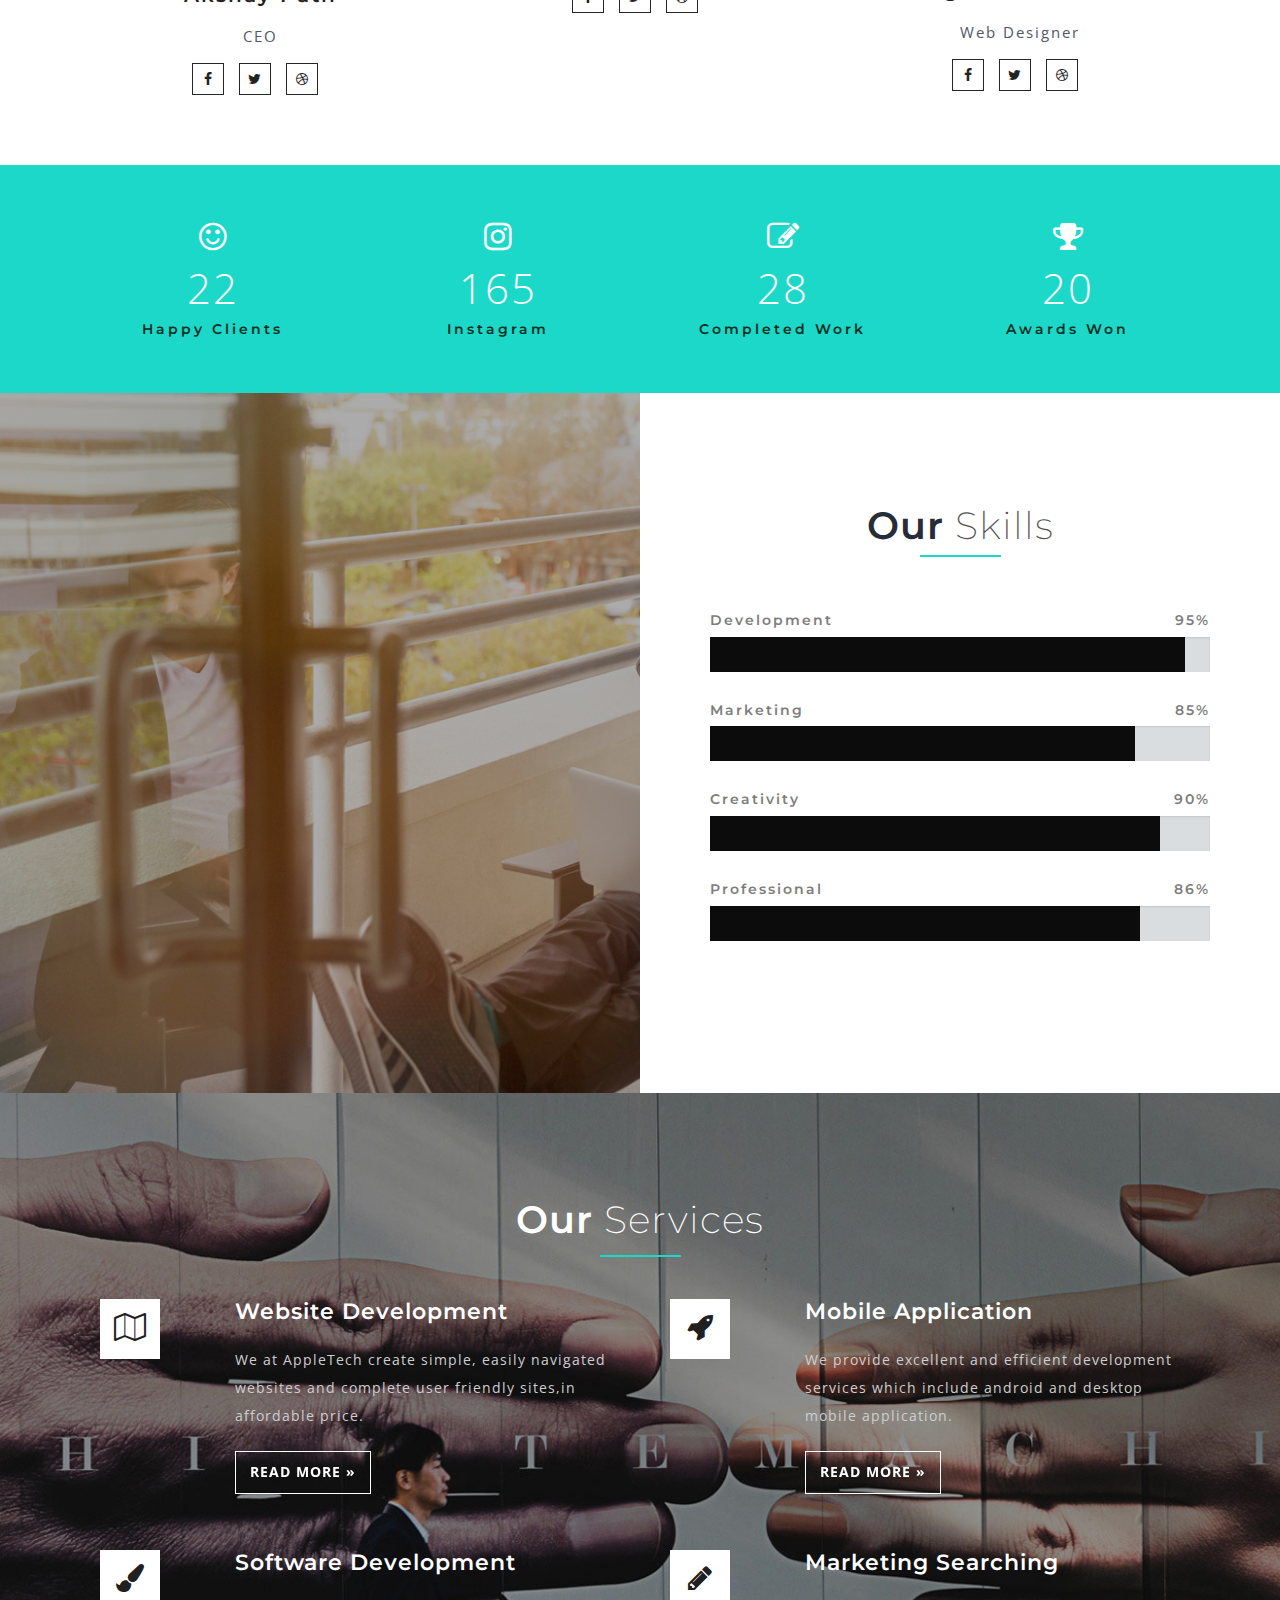
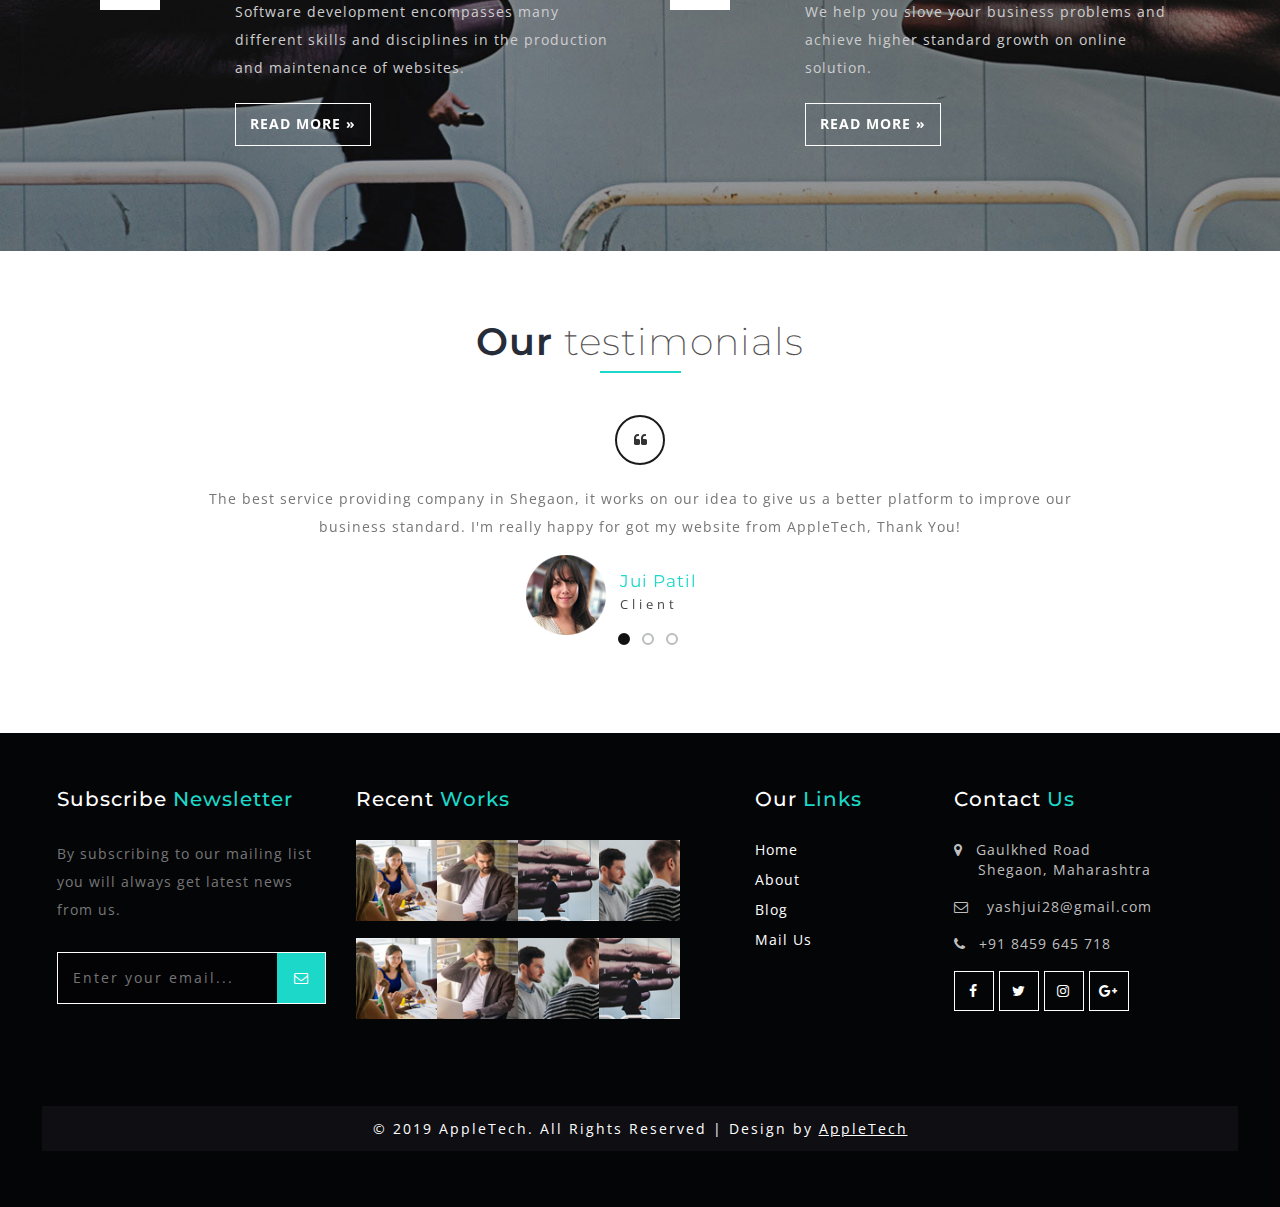
<file: about.html>
<!DOCTYPE html>
<html lang="zxx">

<head>
	<title>About :: AppleTech</title>
	<!-- custom-theme -->
	<meta name="viewport" content="width=device-width, initial-scale=1">
	<meta http-equiv="Content-Type" content="text/html; charset=utf-8" />
	<meta name="keywords" content="AppleTech Solution, Website Development, Web Developer, Android Compatible website maker, Smartphone Compatible website maker, Affordable Website making Company" />

	<script type="application/x-javascript">
		addEventListener("load", function () {
			setTimeout(hideURLbar, 0);
		}, false);

		function hideURLbar() {
			window.scrollTo(0, 1);
		}
	</script>
	<!-- //custom-theme -->
	<link href="css/bootstrap.css" rel="stylesheet" type="text/css" media="all" />
	<!-- Owl-carousel-CSS -->
	<link href="css/owl.carousel.css" rel="stylesheet">
	<link rel="stylesheet" href="css/team.css" type="text/css" media="all" />
	<link href="css/style.css" rel="stylesheet" type="text/css" media="all" />
	<!-- font-awesome-icons -->
	<link href="css/font-awesome.css" rel="stylesheet">
	<!-- //font-awesome-icons -->
	<link href="//fonts.googleapis.com/css?family=Open+Sans:300,300i,400,400i,600,600i,700,700i,800" rel="stylesheet">
	<link href="//fonts.googleapis.com/css?family=Montserrat:100,100i,200,200i,300,400,400i,500,500i,600,600i,700,700i,800" rel="stylesheet">
</head>

<body>
	<!-- banner -->

	<div class="main_section_agile inner" id="home">
		<div class="agileits_w3layouts_banner_nav">

			<nav class="navbar navbar-default">
				<div class="navbar-header navbar-left">
					<button type="button" class="navbar-toggle collapsed" data-toggle="collapse" data-target="#bs-example-navbar-collapse-1">
						<span class="sr-only">Toggle navigation</span>
						<span class="icon-bar"></span>
						<span class="icon-bar"></span>
						<span class="icon-bar"></span>
					</button>
						<h1><a class="navbar-brand" href="index.html"> <span>A</span>ppleTech</a></h1>

				</div>
				<!-- Collect the nav links, forms, and other content for toggling -->
				<div class="collapse navbar-collapse navbar-right" id="bs-example-navbar-collapse-1">
					<nav class="link-effect-2" id="link-effect-2">
						<ul class="nav navbar-nav">
							<li><a href="index.html" class="effect-3">Home</a></li>
							<li class="active"><a href="about.html" class="effect-3">About</a></li>
							<li class="dropdown">
								<a href="#" class="dropdown-toggle effect-3" data-toggle="dropdown">Services <b class="caret"></b></a>
								<ul class="dropdown-menu agile_short_dropdown">
									<li><a href="services.html">It Solutions</a></li>
									<li><a href="services1.html">Event Management</a></li>
								</ul>
							</li>
							<li><a href="blog.html" class="effect-3">Blog</a></li>
							<li class="dropdown">
								<a href="#" class="dropdown-toggle effect-3" data-toggle="dropdown">Short Codes <b class="caret"></b></a>
								<ul class="dropdown-menu agile_short_dropdown">
									<li><a href="index.html">Web Icons</a></li>
									<li><a href="index.html">Typography</a></li>
								</ul>
							</li>
							<li><a href="mail.html" class="effect-3">Mail Us</a></li>
						</ul>
					</nav>
				</div>
			</nav>
			<div class="clearfix"> </div>
		</div>
	</div>
	<!-- //banner -->
<!--/w3_short-->
	<div class="services-breadcrumb">
		<div class="agile_inner_breadcrumb">

			<ul class="w3_short">
				<li><a href="index.html">Home</a><span>|</span></li>
				<li>About</li>
			</ul>
		</div>
	</div>
	<!--//w3_short-->
	<!-- /banner_bottom_w3ls_agile -->
	<div class="banner-bottom inner">
		<div class="banner_bottom_w3ls_info">
			<div class="wthree_head_section">
				<h3 class="w3l_header w3_agileits_header">The very best solution for<span> your business website</span></h3>
			</div>

			<p>Looking for inexpensive but the best SEO services? Look no further. It's right here at AppleTech Solution.</p>
			<div class="agileits-button two">
				<a class="btn btn-primary btn-lg hvr-underline-from-left" href="single.html" role="button">Read More »</a>
			</div>
		</div>
	</div>
	<!-- //banner_bottom_w3ls_agile -->


	<!-- //banner -->
	<!-- banner-bottom -->
	<div class="banner-bottom service_agile">
		<div class="container">
			<div class="col-md-4 agileits_banner_bottom_left">
				<div class="agileinfo_banner_bottom_pos">
					<div class="w3_agileits_banner_bottom_pos_grid">
						<div class="col-xs-3 wthree_banner_bottom_grid_left">
							<div class="agile_banner_bottom_grid_left_grid hvr-radial-out">
								<span class="fa fa-laptop" aria-hidden="true"></span>
							</div>
						</div>
						<div class="col-xs-9 wthree_banner_bottom_grid_right">
							<h4>Website Development</h4>
							<p>Websites have become a need of the day. A website today is like carrying a business card at every business meeting.</p>

						</div>
						<div class="clearfix"> </div>
					</div>
				</div>
			</div>
			<div class="col-md-4 agileits_banner_bottom_left">
				<div class="agileinfo_banner_bottom_pos">
					<div class="w3_agileits_banner_bottom_pos_grid">
						<div class="col-xs-3 wthree_banner_bottom_grid_left">
							<div class="agile_banner_bottom_grid_left_grid hvr-radial-out">
								<span class="fa fa-pencil" aria-hidden="true"></span>
							</div>
						</div>
						<div class="col-xs-9 wthree_banner_bottom_grid_right">
							<h4>Digital Marketing</h4>
							<p>Looking for inexpensive but the best SEO services? Look no further. It's right here at AppleTech technology.</p>

						</div>
						<div class="clearfix"> </div>
					</div>
				</div>
			</div>
			<div class="col-md-4 agileits_banner_bottom_left">
				<div class="agileinfo_banner_bottom_pos">
					<div class="w3_agileits_banner_bottom_pos_grid">
						<div class="col-xs-3 wthree_banner_bottom_grid_left">
							<div class="agile_banner_bottom_grid_left_grid hvr-radial-out">
								<span class="fa fa-mobile" aria-hidden="true"></span>
							</div>
						</div>
						<div class="col-xs-9 wthree_banner_bottom_grid_right">
							<h4>Android Application</h4>
							<p>Our product management team will work with you from the application to deploy it in your chosen application store.</p>

						</div>
						<div class="clearfix"> </div>
					</div>
				</div>
			</div>
			<div class="clearfix"> </div>
		</div>
	</div>
	<!-- //banner-bottom -->
	<!-- medile_section -->
	<div class="medile_section" id="three_grids">
		<div class="col-md-5 mid-one"> </div>
		<div class="col-md-3 mid-text-info">
			<h4>The Best Quality Services & Solutions.</h4>
			<p>A website today is like carrying a business card at every business meeting.</p>
		</div>
		<div class="col-md-4 mid-two"> </div>
		<div class="clearfix"> </div>

	</div>
	<!-- //medile_section -->
	<!-- /about -->
	<div class="about" id="welcome">
		<div class="container">
			<div class="wthree_head_section">
				<h3 class="w3l_header w3_agileits_header two">We Create <span>Designs and Technology</span></h3>
			</div>
			<div class="agile_wthree_inner_grids">

				<div class="col-md-6 about_agileinfo_grid_imgs">
					<img src="images/about.jpg" alt="" />
				</div>

				<div class="col-md-6 about_agileinfo">
					<h4>Start Something New</h4>
					<p>Hello! we are AppleTech. a website development agency that believes in the power of creative ideas, great design and better solution . AppleTech is a digital media and web designing company of young, dynamic & enthusiastic minds started in the year 2019 and is situated in one of the best locations in Pune and Shegaon which will assist you produce the website and promote your brand.</p>
					<div class="mid-inner-info">
						<div class="col-md-6 mid-inner-sec one">
							<span class="fa fa-heart-o" aria-hidden="true"></span>
							<h5>Made with Love</h5>
							<p>AppleTech Solution is company which is work on your ideas, to show your business.</p>
							<div class="agileits-button two service">
								<a class="btn btn-primary btn-lg hvr-underline-from-left" href="single.html" role="button">Read More »</a>
							</div>
						</div>
						<div class="col-md-6 mid-inner-sec">
							<span class="fa fa-clone" aria-hidden="true"></span>
							<h5>Modern Framework</h5>
							<p>We provide morden framework to our clients for fullfill their thoughts!</p>
							<div class="agileits-button two service">
								<a class="btn btn-primary btn-lg hvr-underline-from-left" href="single.html" role="button">Read More »</a>
							</div>
						</div>
					</div>

				</div>
				<div class="clearfix"></div>
			</div>
		</div>
	</div>
	<!-- Modal4 -->
	<div class="modal fade" id="myModal4" tabindex="-1" role="dialog">
		<div class="modal-dialog">
			<!-- Modal content-->
			<div class="modal-content">
				<div class="modal-header">
					<button type="button" class="close" data-dismiss="modal">&times;</button>
					<div class="modal-info">
						<h4>AppleTech</h4>
						<img src="images/banner2.jpg" alt=" " class="img-responsive" />
						<h5>Sub Heading here</h5>
						<p class="para-agileits-w3layouts">Duis sit amet nisi quis leo fermentum vestibulum vitae eget augue. Nulla quam nunc, vulputate id urna at, tempor tincidunt
							metus. Sed feugiat quam nec mauris mattis malesuada.</p>
					</div>
				</div>
			</div>
		</div>
	</div>
	<!-- //Modal4 -->

	<!--//about -->
		<!-- team -->
	<div id="team" class="team featured_services">
		<div class="container">
			<div class="wthree_head_section">
				<h3 class="w3l_header w3_agileits_header">Amazing <span>Team</span></h3>
			</div>
			<div class="agile_wthree_inner_grids">
				<div class="col-md-4 w3_agile_team_grid_info">
					<img src="images/akshay.png" alt=" " class="img-responsive" />
					<h3>Akshay Patil </h3>
					<p>CEO</p>
					<div class="agileits_w3layouts_nav_right team_agile _icons">
						<ul>
							<li><a href="#" class="w3_agile_facebook"><i class="fa fa-facebook" aria-hidden="true"></i></a></li>
							<li><a href="#" class="agile_twitter"><i class="fa fa-twitter" aria-hidden="true"></i></a></li>
							<li><a href="#" class="w3_agile_dribble"><i class="fa fa-dribbble" aria-hidden="true"></i></a></li>

						</ul>
					</div>
				</div>
				<div class="col-md-4 w3_agile_team_grid_info">
					<img src="images/pankaj.jpg" alt=" " class="img-responsive" />
					<h3>Pankaj Amale</h3>
					<p>Web Developer</p>
					<div class="agileits_w3layouts_nav_right team_agile _icons">
						<ul>
							<li><a href="#" class="w3_agile_facebook"><i class="fa fa-facebook" aria-hidden="true"></i></a></li>
							<li><a href="#" class="agile_twitter"><i class="fa fa-twitter" aria-hidden="true"></i></a></li>
							<li><a href="#" class="w3_agile_dribble"><i class="fa fa-dribbble" aria-hidden="true"></i></a></li>

						</ul>
					</div>
				</div>
				<div class="col-md-4 w3_agile_team_grid_info">
					<img src="images/yogesh1.jpg" alt=" " class="img-responsive" />
					<h3>Yogesh Khedekar</h3>
					<p>Web Designer</p>
					<div class="agileits_w3layouts_nav_right team_agile _icons">
						<ul>
							<li><a href="#" class="w3_agile_facebook"><i class="fa fa-facebook" aria-hidden="true"></i></a></li>
							<li><a href="#" class="agile_twitter"><i class="fa fa-twitter" aria-hidden="true"></i></a></li>
							<li><a href="#" class="w3_agile_dribble"><i class="fa fa-dribbble" aria-hidden="true"></i></a></li>

						</ul>
					</div>
				</div>
				<div class="clearfix"> </div>
			</div>
		</div>
	</div>
	<!-- team -->

	<!-- stats -->
	<div class="stats" id="stats">
		<div class="container">
			<div class="col-md-3 w3layouts_stats_left w3_counter_grid">
				<span class="fa fa-smile-o" aria-hidden="true"></span>
				<p class="counter">22</p>
				<h3>Happy Clients</h3>
			</div>
			<div class="col-md-3 w3layouts_stats_left w3_counter_grid1">
				<span class="fa fa-instagram" aria-hidden="true"></span>
				<p class="counter">165</p>
				<h3>Instagram</h3>
			</div>
			<div class="col-md-3 w3layouts_stats_left w3_counter_grid2">
				<span class="fa fa-pencil-square-o" aria-hidden="true"></span>
				<p class="counter">28</p>
				<h3>Completed Work </h3>
			</div>
			<div class="col-md-3 w3layouts_stats_left w3_counter_grid3">
				<span class="fa fa-trophy" aria-hidden="true"></span>
				<p class="counter">20</p>
				<h3>Awards Won </h3>
			</div>
			<div class="clearfix"> </div>
		</div>
	</div>
	<!-- //stats -->

	<!--skills -->
	<div class="skills-agileinfo" id="skills">
		<div class="col-md-6 skills">
		</div>
		<div class="col-md-6 bar-grids  w3-agile">
			<div class="wthree_head_section">
				<h3 class="w3l_header w3_agileits_header">Our <span>Skills</span></h3>
			</div>
			<div class="wthree_skills">
				<h6>Development<span> 95% </span></h6>
				<div class="progress">
					<div class="progress-bar progress-bar-striped active" style="width: 95%">
					</div>
				</div>
				<h6>Marketing<span> 85% </span></h6>
				<div class="progress">
					<div class="progress-bar progress-bar-striped active" style="width: 85%">
					</div>
				</div>
				<h6>Creativity<span>90% </span></h6>
				<div class="progress">
					<div class="progress-bar progress-bar-striped active" style="width: 90%">
					</div>
				</div>
				<h6>Professional<span>86% </span></h6>
				<div class="progress prgs-w3agile-last">
					<div class="progress-bar progress-bar-striped active" style="width: 86%">
					</div>
				</div>
			</div>
		</div>

		<div class="clearfix"> </div>
	</div>
	<!-- //skills -->
		<!-- services -->
	<div class="services" id="services">
		<div class="container">
			<div class="wthree_head_section">
				<h3 class="w3l_header w3_agileits_header two">Our <span>Services</span></h3>
			</div>
			<div class="agile_wthree_inner_grids">
				<div class="col-md-6 agileits_banner_bottom_left">
					<div class="agileinfo_banner_bottom_pos">
						<div class="w3_agileits_banner_bottom_pos_grid two">
							<div class="col-xs-3 wthree_banner_bottom_grid_left">
								<div class="agile_banner_bottom_grid_left_grid hvr-radial-out">
									<span class="fa fa-map-o" aria-hidden="true"></span>
								</div>
							</div>
							<div class="col-xs-9 wthree_banner_bottom_grid_right">
								<h4 class="sub_service_agileits">Website Development</h4>
								<p>We at AppleTech create simple, easily navigated websites and complete user friendly sites,in affordable price. </p>
								<div class="agileits-button two service">
									<a class="btn btn-primary btn-lg hvr-underline-from-left" href="single.html" role="button">Read More »</a>
								</div>
							</div>
							<div class="clearfix"> </div>
						</div>
					</div>
				</div>
				<div class="col-md-6 agileits_banner_bottom_left">
					<div class="agileinfo_banner_bottom_pos">
						<div class="w3_agileits_banner_bottom_pos_grid two">
							<div class="col-xs-3 wthree_banner_bottom_grid_left">
								<div class="agile_banner_bottom_grid_left_grid hvr-radial-out">
									<span class="fa fa-rocket" aria-hidden="true"></span>
								</div>
							</div>
							<div class="col-xs-9 wthree_banner_bottom_grid_right">
								<h4 class="sub_service_agileits">Mobile Application</h4>
								<p>We provide excellent and efficient development services which include android and desktop mobile application. </p>
								<div class="agileits-button two service">
									<a class="btn btn-primary btn-lg hvr-underline-from-left" href="single.html" role="button">Read More »</a>
								</div>
							</div>
							<div class="clearfix"> </div>
						</div>
					</div>
				</div>
				<div class="col-md-6 agileits_banner_bottom_left two">
					<div class="agileinfo_banner_bottom_pos">
						<div class="w3_agileits_banner_bottom_pos_grid two">
							<div class="col-xs-3 wthree_banner_bottom_grid_left">
								<div class="agile_banner_bottom_grid_left_grid hvr-radial-out">
									<span class="fa fa-paint-brush" aria-hidden="true"></span>
								</div>
							</div>
							<div class="col-xs-9 wthree_banner_bottom_grid_right">
								<h4 class="sub_service_agileits">Software Development</h4>
								<p>Software development encompasses many different skills and disciplines in the production and maintenance of websites.</p>
								<div class="agileits-button two service">
									<a class="btn btn-primary btn-lg hvr-underline-from-left" href="single.html" role="button">Read More »</a>
								</div>
							</div>
							<div class="clearfix"> </div>
						</div>
					</div>
				</div>
				<div class="col-md-6 agileits_banner_bottom_left two">
					<div class="agileinfo_banner_bottom_pos">
						<div class="w3_agileits_banner_bottom_pos_grid two">
							<div class="col-xs-3 wthree_banner_bottom_grid_left">
								<div class="agile_banner_bottom_grid_left_grid hvr-radial-out">
									<span class="fa fa-pencil" aria-hidden="true"></span>
								</div>
							</div>
							<div class="col-xs-9 wthree_banner_bottom_grid_right">
								<h4 class="sub_service_agileits">Marketing Searching</h4>
								<p>We help you slove your business problems and achieve higher standard growth on online solution.</p>
								<div class="agileits-button two service">
									<a class="btn btn-primary btn-lg hvr-underline-from-left" href="single.html" role="button">Read More »</a>
								</div>
							</div>
							<div class="clearfix"> </div>
						</div>
					</div>
				</div>

				<div class="clearfix"> </div>
			</div>
		</div>
	</div>
	<!-- //services -->
	
	<!-- agile_testimonials -->
	<div class="agile_testimonials" id="testimonials">
		<div class="container">
			<div class="wthree_head_section">
				<h3 class="w3l_header w3_agileits_header">Our <span>testimonials</span></h3>
			</div>

			<div class="agile_wthree_inner_grids">
				<div class="test-agile_main_section">
					<div id="owl-demo2" class="owl-carousel">
						<div class="agile">
							<div class="test-grid">

								<i class="fa fa-quote-left" aria-hidden="true"></i>
								<p class="para-w3-agile">The best service providing company in Shegaon, it works on our idea to give us a better platform to improve our business standard.
									I'm really happy for got my website from AppleTech, Thank You!</p>
								<div class="test-grid1">
									<div class="test-grid2">

										<img src="images/2.png" alt="" class="img-r">
									</div>
									<div class="test-grid2_text">
										<h4>Jui Patil</h4>
										<span>Client</span>
									</div>
									<div class="clearfix"></div>
								</div>
							</div>
						</div>
						<div class="agile">
							<div class="test-grid">

								<i class="fa fa-quote-left" aria-hidden="true"></i>
								<p class="para-w3-agile">The best service providing company in Shegaon, it works on our idea to give us a better platform to improve our business standard.</p>
								<div class="test-grid1">
									<div class="test-grid2">

										<img src="images/1.png" alt="" class="img-r">
									</div>
									<div class="test-grid2_text">
										<h4>Steve Warner</h4>
										<span>Client</span>
									</div>
									<div class="clearfix"></div>
								</div>
							</div>
						</div>
						<div class="agile">
							<div class="test-grid">

								<i class="fa fa-quote-left" aria-hidden="true"></i>
								<p class="para-w3-agile">The best service providing company in Shegaon, it works on our idea to give us a better platform to improve our business standard.</p>
								<div class="test-grid1">
									<div class="test-grid2">

										<img src="images/3.png" alt="" class="img-r">
									</div>
									<div class="test-grid2_text">
										<h4>Viki Patil</h4>
										<span>Client</span>
									</div>
									<div class="clearfix"></div>
								</div>
							</div>
						</div>
					</div>
				</div>
			</div>
		</div>
	</div>
<!-- footer -->
	<div class="footer">
		<div class="f-bg-w3l">
				<div class="col-md-3 w3layouts_footer_grid">
					<h2>Subscribe <span>Newsletter</span></h2>
					<p>By subscribing to our mailing list you will always get latest news from us.</p>
					<form action="#" method="post">
						<input type="email" name="Email" placeholder="Enter your email..." required="">
						<button class="btn1"><i class="fa fa-envelope-o" aria-hidden="true"></i></button>
						<div class="clearfix"> </div>
					</form>
					
				
				</div>
				<div class="col-md-4 w3layouts_footer_grid">
					<h3>Recent <span>Works</span></h3>
					 <ul class="con_inner_text midimg">
						<li><a href="#"><img src="images/banner22.jpg" alt="" class="img-responsive" /></a></li>
					    <li><a href="#"><img src="images/banner33.jpg" alt="" class="img-responsive" /></a></li>
						<li><a href="#"><img src="images/banner44.jpg" alt="" class="img-responsive" /></a></li>
						<li><a href="#"><img src="images/banner11.jpg" alt="" class="img-responsive" /></a></li>
						<li><a href="#"><img src="images/banner22.jpg" alt="" class="img-responsive" /></a></li>
					    <li><a href="#"><img src="images/banner33.jpg" alt="" class="img-responsive" /></a></li>
						 <li><a href="#"><img src="images/banner11.jpg" alt="" class="img-responsive" /></a></li>
						<li><a href="#"><img src="images/banner44.jpg" alt="" class="img-responsive" /></a></li>
				     </ul>
					
				</div>
				<div class="col-md-2 w3layouts_footer_grid">
					<h3>Our <span>Links</span> </h3>
					  <ul class="links">
							<li><a href="index.html">Home</a></li>
							<li><a href="about.html">About</a></li>
							<li><a href="blog.html">Blog</a></li>
							<li><a href="mail.html">Mail Us</a></li>
						</ul>
				</div>
				<div class="col-md-3 w3layouts_footer_grid">
					<h2>Contact <span>Us</span></h2>
					    <ul class="con_inner_text">
							<li><span class="fa fa-map-marker" aria-hidden="true"></span>Gaulkhed Road <label> Shegaon, Maharashtra</label></li>
							<li><span class="fa fa-envelope-o" aria-hidden="true"></span> <a href="mailto:info@example.com">yashjui28@gmail.com</a></li>
							<li><span class="fa fa-phone" aria-hidden="true"></span>+91 8459 645 718</li>
						</ul>

					<ul class="social_agileinfo">
						<li><a href="#" class="w3_facebook"><i class="fa fa-facebook"></i></a></li>
						<li><a href="#" class="w3_twitter"><i class="fa fa-twitter"></i></a></li>
						<li><a href="#" class="w3_instagram"><i class="fa fa-instagram"></i></a></li>
						<li><a href="#" class="w3_google"><i class="fa fa-google-plus"></i></a></li>
					</ul>
				</div>


				<div class="clearfix"> </div>
					<p class="copyright">© 2019 AppleTech. All Rights Reserved | Design by <a href="https://tnx28.github.io/AppleTech.in/">AppleTech</a></p>
			</div>
	</div>
	<!-- //footer -->


	<!-- js -->
	<script type="text/javascript" src="js/jquery-2.1.4.min.js"></script>
	<!-- //js -->
	<!-- stats -->
	<script src="js/jquery.waypoints.min.js"></script>
	<script src="js/jquery.countup.js"></script>
	<script>
		$('.counter').countUp();
	</script>
	<!-- //stats -->
	<script src="js/modernizr-2.6.2.min.js"></script>
	<!-- //nav -->
	<!-- js for portfolio lightbox -->
	<script src="js/jquery.chocolat.js "></script>
	<link rel="stylesheet " href="css/chocolat.css " type="text/css" media="all" />
	<!--light-box-files -->
	<script type="text/javascript ">
		$(function () {
			$('.portfolio-grids a').Chocolat();
		});
	</script>
	<!-- /js for portfolio lightbox -->
	<!-- requried-jsfiles-for owl -->
	<script src="js/owl.carousel.js"></script>
	<script>
		$(document).ready(function () {
			$("#owl-demo2").owlCarousel({
				items: 1,
				lazyLoad: false,
				autoPlay: true,
				navigation: false,
				navigationText: false,
				pagination: true,
			});
		});
	</script>
	<!-- //requried-jsfiles-for owl -->

	<script type="text/javascript" src="js/bootstrap-3.1.1.min.js"></script>


</body>

</html>
</file>
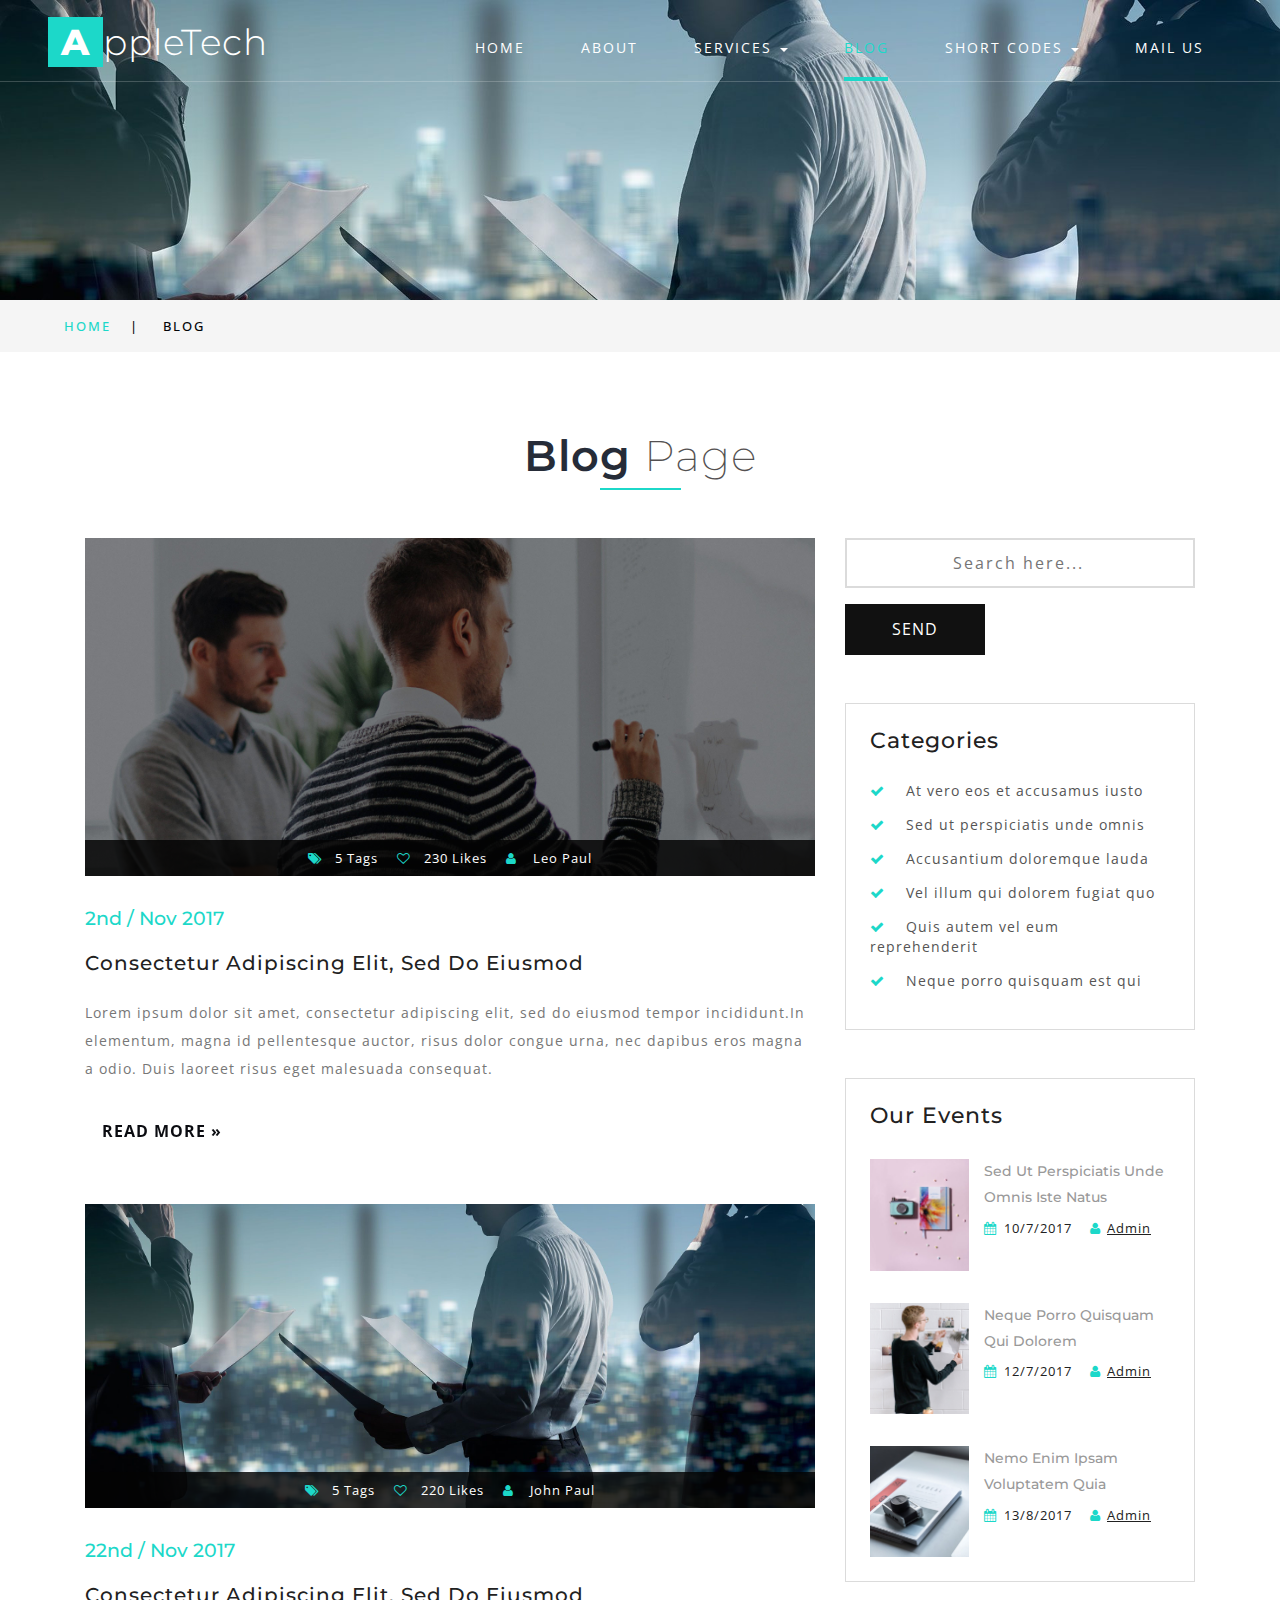
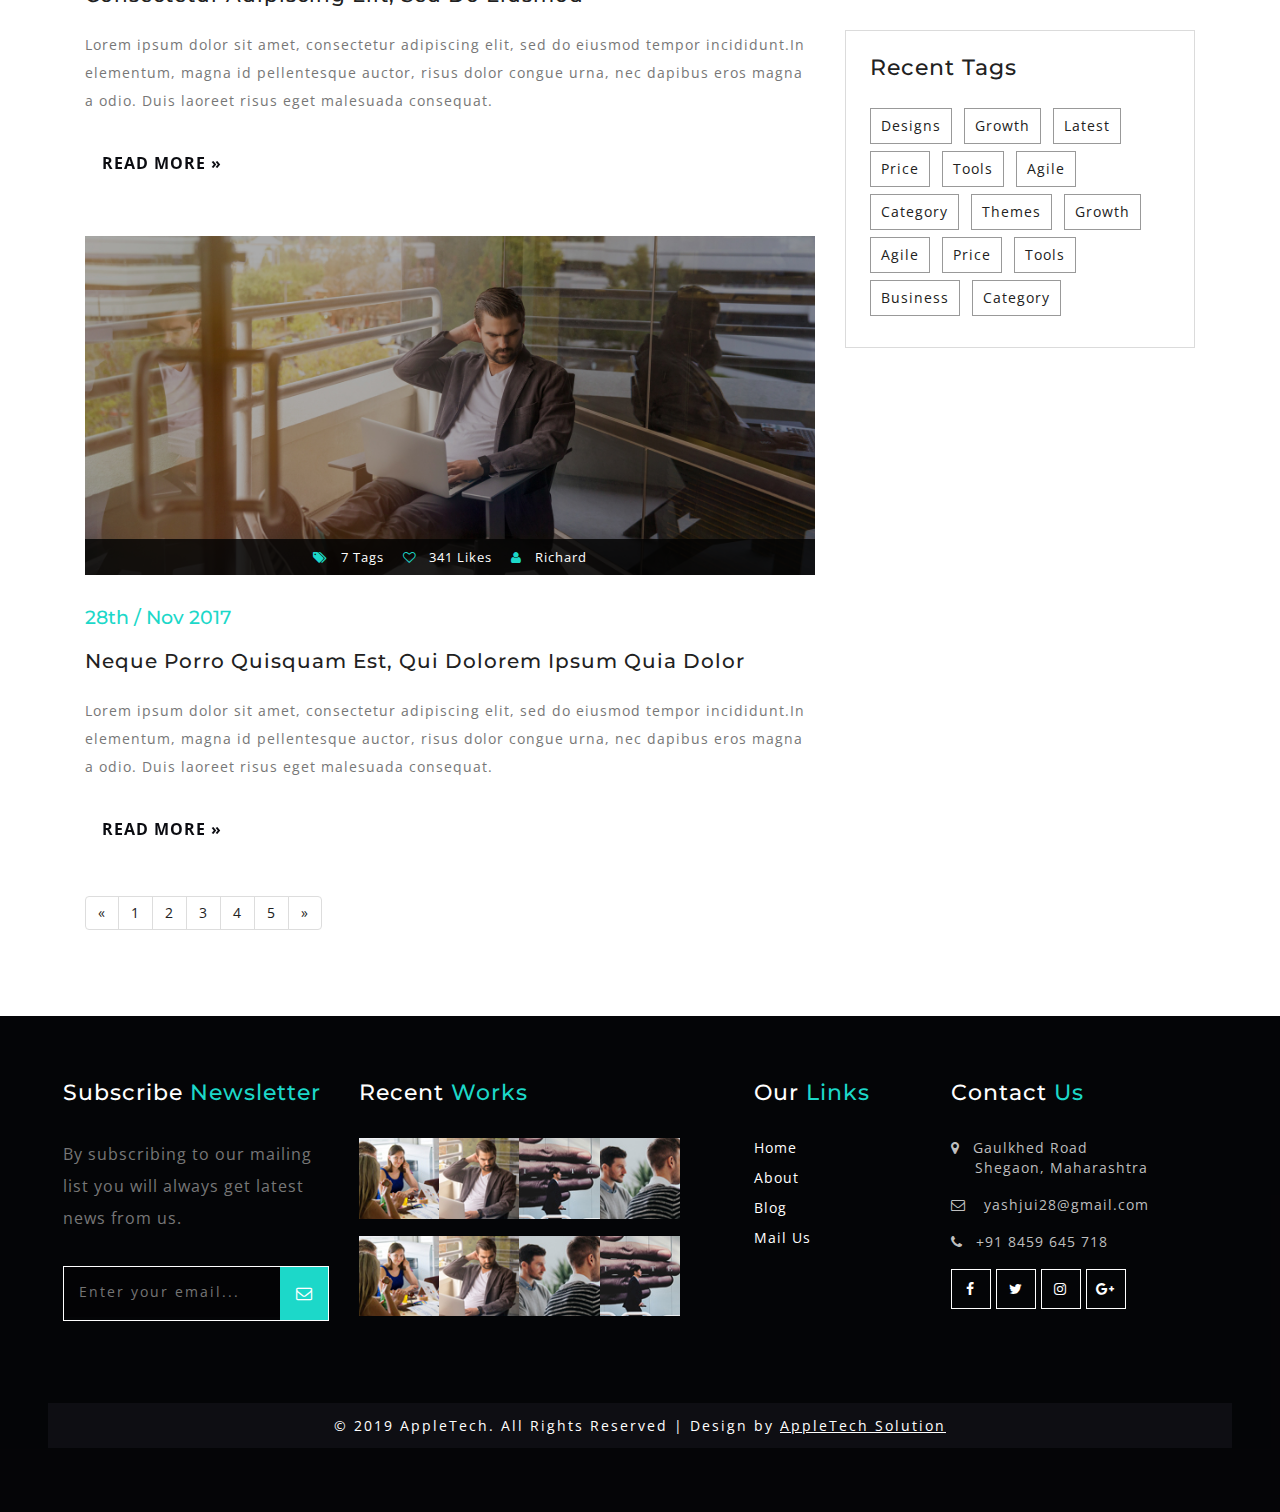
<file: blog.html>
<!DOCTYPE html>
<html lang="zxx">

<head>
	<title>Blog :: AppleTech</title>
	<!-- custom-theme -->
	<meta name="viewport" content="width=device-width, initial-scale=1">
	<meta http-equiv="Content-Type" content="text/html; charset=utf-8" />
	<meta name="keywords" content="AppleTech Solution, Website Development, Web Developer, Android Compatible website maker, Smartphone Compatible website maker, Affordable Website making Company" />
<script type="application/x-javascript">
		addEventListener("load", function () {
			setTimeout(hideURLbar, 0);
		}, false);

		function hideURLbar() {
			window.scrollTo(0, 1);
		}
	</script>
	<!-- //custom-theme -->
	<link href="css/bootstrap.css" rel="stylesheet" type="text/css" media="all" />
	<link href="css/blog.css" rel="stylesheet" type="text/css" media="all" />
	<link href="css/style.css" rel="stylesheet" type="text/css" media="all" />
	<!-- font-awesome-icons -->
	<link href="css/font-awesome.css" rel="stylesheet">
	<!-- //font-awesome-icons -->
	<link href="//fonts.googleapis.com/css?family=Open+Sans:300,300i,400,400i,600,600i,700,700i,800" rel="stylesheet">
	<link href="//fonts.googleapis.com/css?family=Montserrat:100,100i,200,200i,300,400,400i,500,500i,600,600i,700,700i,800" rel="stylesheet">
</head>

<body>
	<!-- banner -->

	<div class="main_section_agile inner" id="home">
		<div class="agileits_w3layouts_banner_nav">

			<nav class="navbar navbar-default">
				<div class="navbar-header navbar-left">
					<button type="button" class="navbar-toggle collapsed" data-toggle="collapse" data-target="#bs-example-navbar-collapse-1">
						<span class="sr-only">Toggle navigation</span>
						<span class="icon-bar"></span>
						<span class="icon-bar"></span>
						<span class="icon-bar"></span>
					</button>
					<h1><a class="navbar-brand" href="index.html"> <span>A</span>ppleTech</a></h1>

				</div>
				<!-- Collect the nav links, forms, and other content for toggling -->
				<div class="collapse navbar-collapse navbar-right" id="bs-example-navbar-collapse-1">
					<nav class="link-effect-2" id="link-effect-2">
						<ul class="nav navbar-nav">
							<li><a href="index.html" class="effect-3">Home</a></li>
							<li><a href="about.html" class="effect-3">About</a></li>
							<li class="dropdown">
								<a href="#" class="dropdown-toggle effect-3" data-toggle="dropdown">Services <b class="caret"></b></a>
								<ul class="dropdown-menu agile_short_dropdown">
									<li><a href="services.html">It Solutions</a></li>
									<li><a href="services1.html">Event Management</a></li>
								</ul>
							</li>
							<li class="active"><a href="blog.html" class="effect-3">Blog</a></li>
							<li class="dropdown">
								<a href="#" class="dropdown-toggle effect-3" data-toggle="dropdown">Short Codes <b class="caret"></b></a>
								<ul class="dropdown-menu agile_short_dropdown">
									<li><a href="index.html">Web Icons</a></li>
									<li><a href="index.html">Typography</a></li>
								</ul>
							</li>
							<li><a href="mail.html" class="effect-3">Mail Us</a></li>
						</ul>
					</nav>
				</div>
			</nav>
			<div class="clearfix"> </div>
		</div>
	</div>
	<!-- //banner -->
	<!--/w3_short-->
	<div class="services-breadcrumb">
		<div class="agile_inner_breadcrumb">

			<ul class="w3_short">
				<li><a href="index.html">Home</a><span>|</span></li>
				<li>Blog</li>
			</ul>
		</div>
	</div>
	<!--//w3_short-->
	<!-- /blog -->
	<div class="banner-bottom inner">
		<div class="container">
			<div class="wthree_head_section">
				<h3 class="w3l_header w3_agileits_header">Blog <span>Page</span></h3>
			</div>
			<div class="agile_wthree_inner_grids">
				<div class="col-md-8 event-left w3-agile-event-left">
					<div class="event-left1 w3-agile-event-left1">
						<div class="event-left1-left agile-event-left1-left">
							<a href="single.html"><img src="images/banner1.jpg" alt=" " class="img-responsive" /></a>
							<div class="event-left1-left-pos agileits-w3layouts-event-left1-left-pos">
								<ul>
									<li><a href="#"><span class="fa fa-tags" aria-hidden="true"></span>5 Tags</a></li>
									<li><a href="#"><span class="fa fa-heart-o" aria-hidden="true"></span>230 Likes</a></li>
									<li><a href="#"><span class="fa fa-user" aria-hidden="true"></span> Leo Paul</a></li>
								</ul>
							</div>
						</div>
						<div class="event-left1-right w3-agileits-event-left1-right">
							<h4>2nd / Nov 2017</h4>
							<h5><a href="single.html">consectetur adipiscing elit, sed do eiusmod</a></h5>
							<p>Lorem ipsum dolor sit amet, consectetur adipiscing elit, sed do eiusmod tempor incididunt.In elementum, magna id pellentesque
								auctor, risus dolor congue urna, nec dapibus eros magna a odio. Duis laoreet risus eget malesuada consequat.</p>
							<div class="agileits-button two">
								<a class="btn btn-primary btn-lg hvr-underline-from-left" href="single.html" role="button">Read More »</a>
							</div>
						</div>
						<div class="clearfix"> </div>
					</div>
					<div class="event-left1 w3-agile-event-left1">
						<div class="event-left1-left agile-event-left1-left">
							<a href="single.html"><img src="images/banner2.jpg" alt=" " class="img-responsive" /></a>
							<div class="event-left1-left-pos agileits-w3layouts-event-left1-left-pos">
								<ul>
									<li><a href="#"><span class="fa fa-tags" aria-hidden="true"></span>5 Tags</a></li>
									<li><a href="#"><span class="fa fa-heart-o" aria-hidden="true"></span>220 Likes</a></li>
									<li><a href="#"><span class="fa fa-user" aria-hidden="true"></span> John Paul</a></li>
								</ul>
							</div>
						</div>
						<div class="event-left1-right w3-agileits-event-left1-right">
							<h4>22nd / Nov 2017</h4>
							<h5><a href="single.html">consectetur adipiscing elit, sed do eiusmod</a></h5>
							<p>Lorem ipsum dolor sit amet, consectetur adipiscing elit, sed do eiusmod tempor incididunt.In elementum, magna id pellentesque
								auctor, risus dolor congue urna, nec dapibus eros magna a odio. Duis laoreet risus eget malesuada consequat.</p>
							<div class="agileits-button two">
								<a class="btn btn-primary btn-lg hvr-underline-from-left" href="single.html" role="button">Read More »</a>
							</div>
						</div>
						<div class="clearfix"> </div>
					</div>
					<div class="event-left1 w3-agile-event-left1">
						<div class="event-left1-left w3ls-event-left1-left">
							<a href="single.html"><img src="images/banner3.jpg" alt=" " class="img-responsive" /></a>
							<div class="event-left1-left-pos w3l-event-left1-left-pos">
								<ul>
									<li><a href="#"><span class="fa fa-tags" aria-hidden="true"></span>7 Tags</a></li>
									<li><a href="#"><span class="fa fa-heart-o" aria-hidden="true"></span>341 Likes</a></li>
									<li><a href="#"><span class="fa fa-user" aria-hidden="true"></span>Richard</a></li>
								</ul>
							</div>
						</div>
						<div class="event-left1-right w3-event-left1-right">
							<h4>28th / Nov 2017</h4>
							<h5><a href="single.html">Neque porro quisquam est, qui dolorem ipsum quia dolor</a></h5>
							<p>Lorem ipsum dolor sit amet, consectetur adipiscing elit, sed do eiusmod tempor incididunt.In elementum, magna id pellentesque
								auctor, risus dolor congue urna, nec dapibus eros magna a odio. Duis laoreet risus eget malesuada consequat.</p>
							<div class="agileits-button two">
								<a class="btn btn-primary btn-lg hvr-underline-from-left" href="single.html" role="button">Read More »</a>
							</div>
						</div>
						<div class="clearfix"> </div>
					</div>
					<nav class="paging1 agileits-w3layouts-paging1">
						<ul class="pagination paging w3-agileits-paging">
							<li>
								<a href="#" aria-label="Previous">
						<span aria-hidden="true">&laquo;</span>
					  </a>
							</li>
							<li><a href="#">1</a></li>
							<li><a href="#">2</a></li>
							<li><a href="#">3</a></li>
							<li><a href="#">4</a></li>
							<li><a href="#">5</a></li>
							<li>
								<a href="#" aria-label="Next">
						<span aria-hidden="true">&raquo;</span>
					  </a>
							</li>
						</ul>
					</nav>
				</div>
				<div class="col-md-4 event-right wthree-event-right">
					<div class="event-right1 agileinfo-event-right1">
						<div class="search1 agileits-search1">
							<form action="#" method="post">
								<input type="search" name="Search" placeholder="Search here..." required="">
								<input type="submit" value="Send">
							</form>
						</div>
						<div class="categories w3ls-categories">
							<h3>Categories</h3>
							<ul>
								<li><i class="fa fa-check" aria-hidden="true"></i><a href="single.html">At vero eos et accusamus iusto</a></li>
								<li><i class="fa fa-check" aria-hidden="true"></i><a href="single.html">Sed ut perspiciatis unde omnis</a></li>
								<li><i class="fa fa-check" aria-hidden="true"></i><a href="single.html">Accusantium doloremque lauda</a></li>
								<li><i class="fa fa-check" aria-hidden="true"></i><a href="single.html">Vel illum qui dolorem fugiat quo</a></li>
								<li><i class="fa fa-check" aria-hidden="true"></i><a href="single.html">Quis autem vel eum reprehenderit</a></li>
								<li><i class="fa fa-check" aria-hidden="true"></i><a href="single.html">Neque porro quisquam est qui</a></li>
							</ul>
						</div>
						<div class="posts w3l-posts">
							<h3>Our Events</h3>
							<div class="posts-grids w3-posts-grids">
								<div class="posts-grid w3-posts-grid">
									<div class="posts-grid-left w3-posts-grid-left">
										<a href="single.html"><img src="images/g3.jpg" alt=" " class="img-responsive" /></a>
									</div>
									<div class="posts-grid-right w3-posts-grid-right">
										<h4><a href="single.html">Sed ut perspiciatis unde omnis iste natus</a></h4>
										<ul class="wthree_blog_events_list">
											<li><i class="fa fa-calendar" aria-hidden="true"></i>10/7/2017</li>
											<li><i class="fa fa-user" aria-hidden="true"></i><a href="single.html">Admin</a></li>
										</ul>
									</div>
									<div class="clearfix"> </div>
								</div>
								<div class="posts-grid w3-posts-grid">
									<div class="posts-grid-left w3-posts-grid-left">
										<a href="single.html"><img src="images/g6.jpg" alt=" " class="img-responsive" /></a>
									</div>
									<div class="posts-grid-right w3-posts-grid-right">
										<h4><a href="single.html">Neque porro quisquam qui dolorem</a></h4>
										<ul class="wthree_blog_events_list">
											<li><i class="fa fa-calendar" aria-hidden="true"></i>12/7/2017</li>
											<li><i class="fa fa-user" aria-hidden="true"></i><a href="single.html">Admin</a></li>
										</ul>
									</div>
									<div class="clearfix"> </div>
								</div>
								<div class="posts-grid w3-posts-grid">
									<div class="posts-grid-left w3-posts-grid-left">
										<a href="single.html"><img src="images/g4.jpg" alt=" " class="img-responsive" /></a>
									</div>
									<div class="posts-grid-right w3-posts-grid-right">
										<h4><a href="single.html">Nemo enim ipsam voluptatem quia</a></h4>
										<ul class="wthree_blog_events_list">
											<li><i class="fa fa-calendar" aria-hidden="true"></i>13/8/2017</li>
											<li><i class="fa fa-user" aria-hidden="true"></i><a href="single.html">Admin</a></li>
										</ul>
									</div>
									<div class="clearfix"> </div>
								</div>
							</div>
						</div>
						<div class="tags tags1 w3layouts-tags">
							<h3>Recent Tags</h3>
							<ul>
								<li><a href="single.html">Designs</a></li>
								<li><a href="single.html">Growth</a></li>
								<li><a href="single.html">Latest</a></li>
								<li><a href="single.html">Price</a></li>
								<li><a href="single.html">Tools</a></li>
								<li><a href="single.html">Agile</a></li>
								<li><a href="single.html">Category</a></li>
								<li><a href="single.html">Themes</a></li>
								<li><a href="single.html">Growth</a></li>
								<li><a href="single.html">Agile</a></li>
								<li><a href="single.html">Price</a></li>
								<li><a href="single.html">Tools</a></li>
								<li><a href="single.html">Business</a></li>
								<li><a href="single.html">Category</a></li>
							</ul>
						</div>
					</div>
				</div>
				<div class="clearfix"> </div>
			</div>
		</div>
	</div>
	<!-- //blog -->
<!-- footer -->
	<div class="footer">
		<div class="f-bg-w3l">
				<div class="col-md-3 w3layouts_footer_grid">
					<h2>Subscribe <span>Newsletter</span></h2>
					<p>By subscribing to our mailing list you will always get latest news from us.</p>
					<form action="#" method="post">
						<input type="email" name="Email" placeholder="Enter your email..." required="">
						<button class="btn1"><i class="fa fa-envelope-o" aria-hidden="true"></i></button>
						<div class="clearfix"> </div>
					</form>
					
				
				</div>
				<div class="col-md-4 w3layouts_footer_grid">
					<h3>Recent <span>Works</span></h3>
					 <ul class="con_inner_text midimg">
						<li><a href="#"><img src="images/banner22.jpg" alt="" class="img-responsive" /></a></li>
					    <li><a href="#"><img src="images/banner33.jpg" alt="" class="img-responsive" /></a></li>
						<li><a href="#"><img src="images/banner44.jpg" alt="" class="img-responsive" /></a></li>
						<li><a href="#"><img src="images/banner11.jpg" alt="" class="img-responsive" /></a></li>
						<li><a href="#"><img src="images/banner22.jpg" alt="" class="img-responsive" /></a></li>
					    <li><a href="#"><img src="images/banner33.jpg" alt="" class="img-responsive" /></a></li>
						 <li><a href="#"><img src="images/banner11.jpg" alt="" class="img-responsive" /></a></li>
						<li><a href="#"><img src="images/banner44.jpg" alt="" class="img-responsive" /></a></li>
				     </ul>
					
				</div>
				<div class="col-md-2 w3layouts_footer_grid">
					<h3>Our <span>Links</span> </h3>
					  <ul class="links">
							<li><a href="index.html">Home</a></li>
							<li><a href="about.html">About</a></li>
							<li><a href="blog.html">Blog</a></li>
							<li><a href="mail.html">Mail Us</a></li>
						</ul>
				</div>
				<div class="col-md-3 w3layouts_footer_grid">
					<h2>Contact <span>Us</span></h2>
					    <ul class="con_inner_text">
							<li><span class="fa fa-map-marker" aria-hidden="true"></span>Gaulkhed Road<label> Shegaon, Maharashtra</label></li>
							<li><span class="fa fa-envelope-o" aria-hidden="true"></span> <a href="mailto:info@example.com">yashjui28@gmail.com</a>
							<li><span class="fa fa-phone" aria-hidden="true"></span>+91 8459 645 718</li>
						</ul>

					<ul class="social_agileinfo">
						<li><a href="#" class="w3_facebook"><i class="fa fa-facebook"></i></a></li>
						<li><a href="#" class="w3_twitter"><i class="fa fa-twitter"></i></a></li>
						<li><a href="#" class="w3_instagram"><i class="fa fa-instagram"></i></a></li>
						<li><a href="#" class="w3_google"><i class="fa fa-google-plus"></i></a></li>
					</ul>
				</div>


				<div class="clearfix"> </div>
					<p class="copyright">© 2019 AppleTech. All Rights Reserved | Design by <a href="https://tnx28.github.io/AppleTech.in/">AppleTech Solution</a></p>
			</div>
	</div>
	<!-- //footer -->



	<!-- js -->
	<script type="text/javascript" src="js/jquery-2.1.4.min.js"></script>
	<!-- //js -->
	<script src="js/modernizr-2.6.2.min.js"></script>
	<!-- //nav -->
	<script type="text/javascript" src="js/bootstrap-3.1.1.min.js"></script>


</body>

</html>
</file>
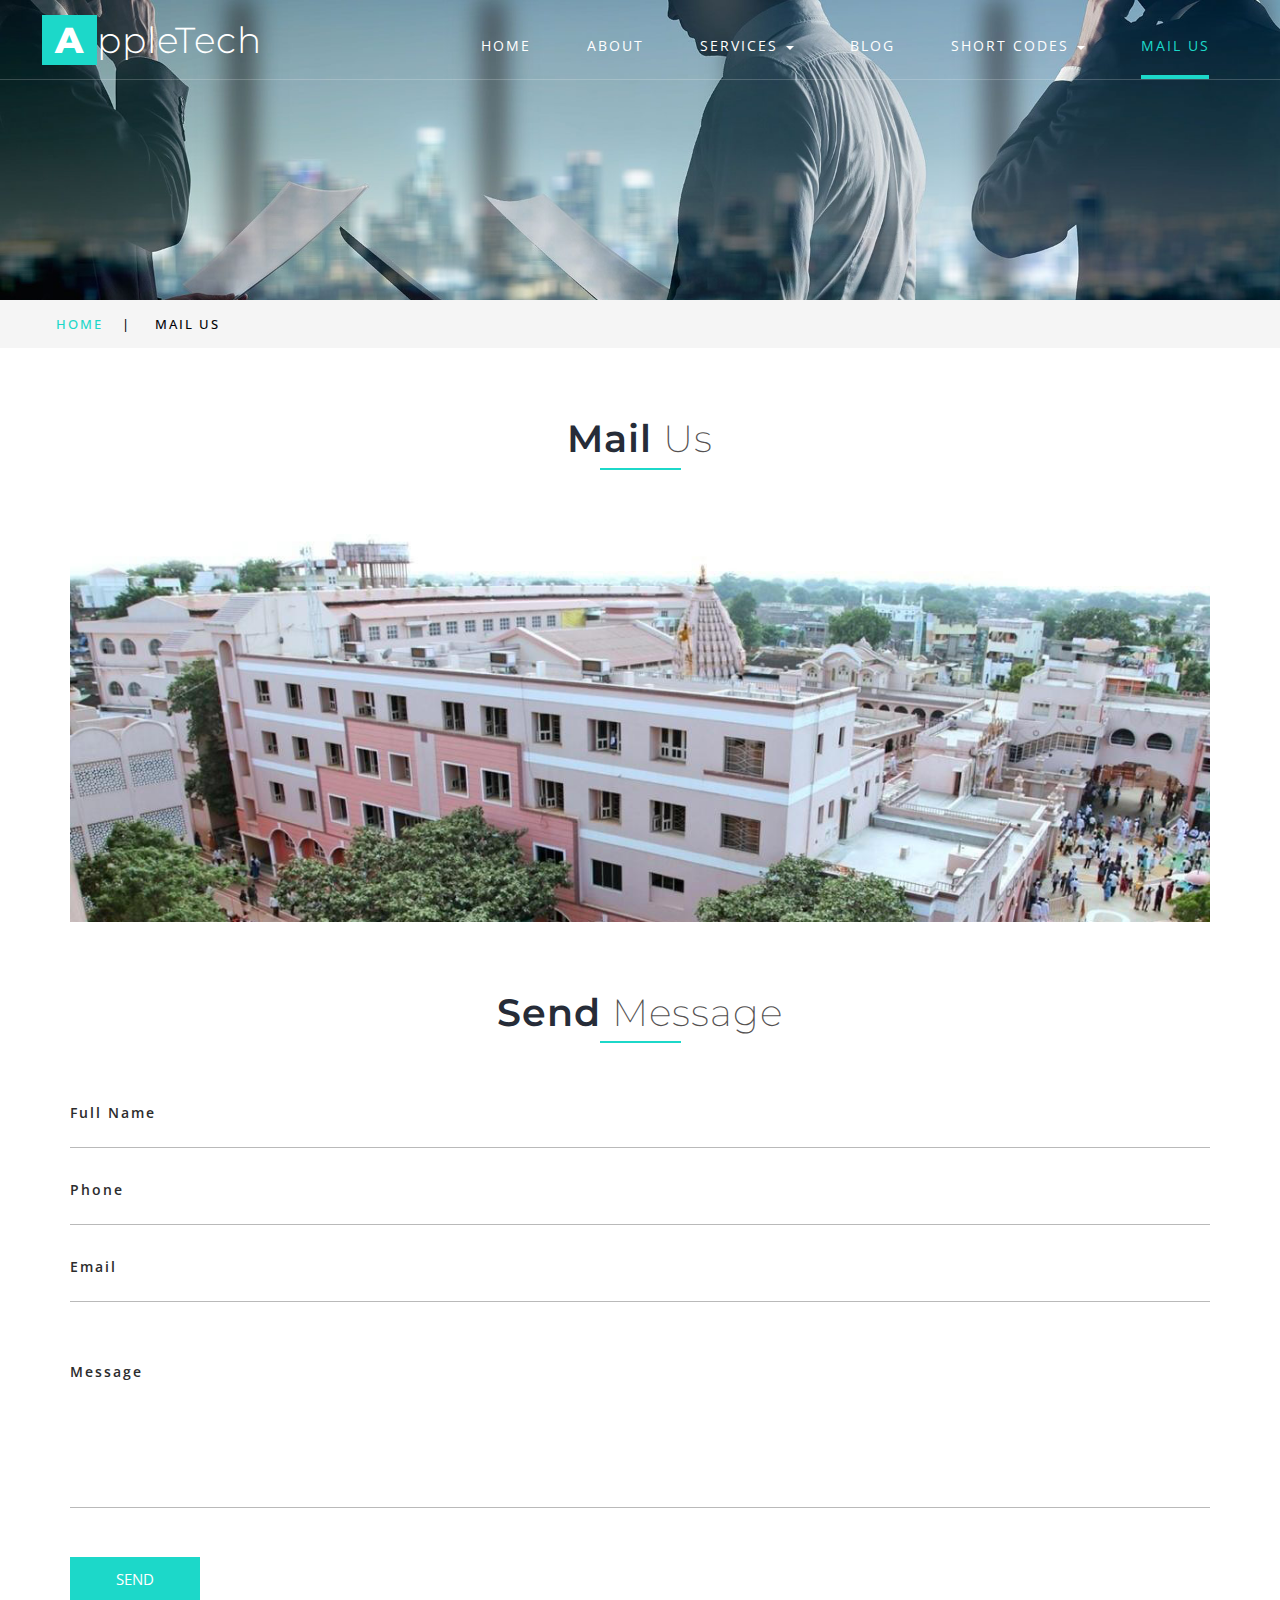
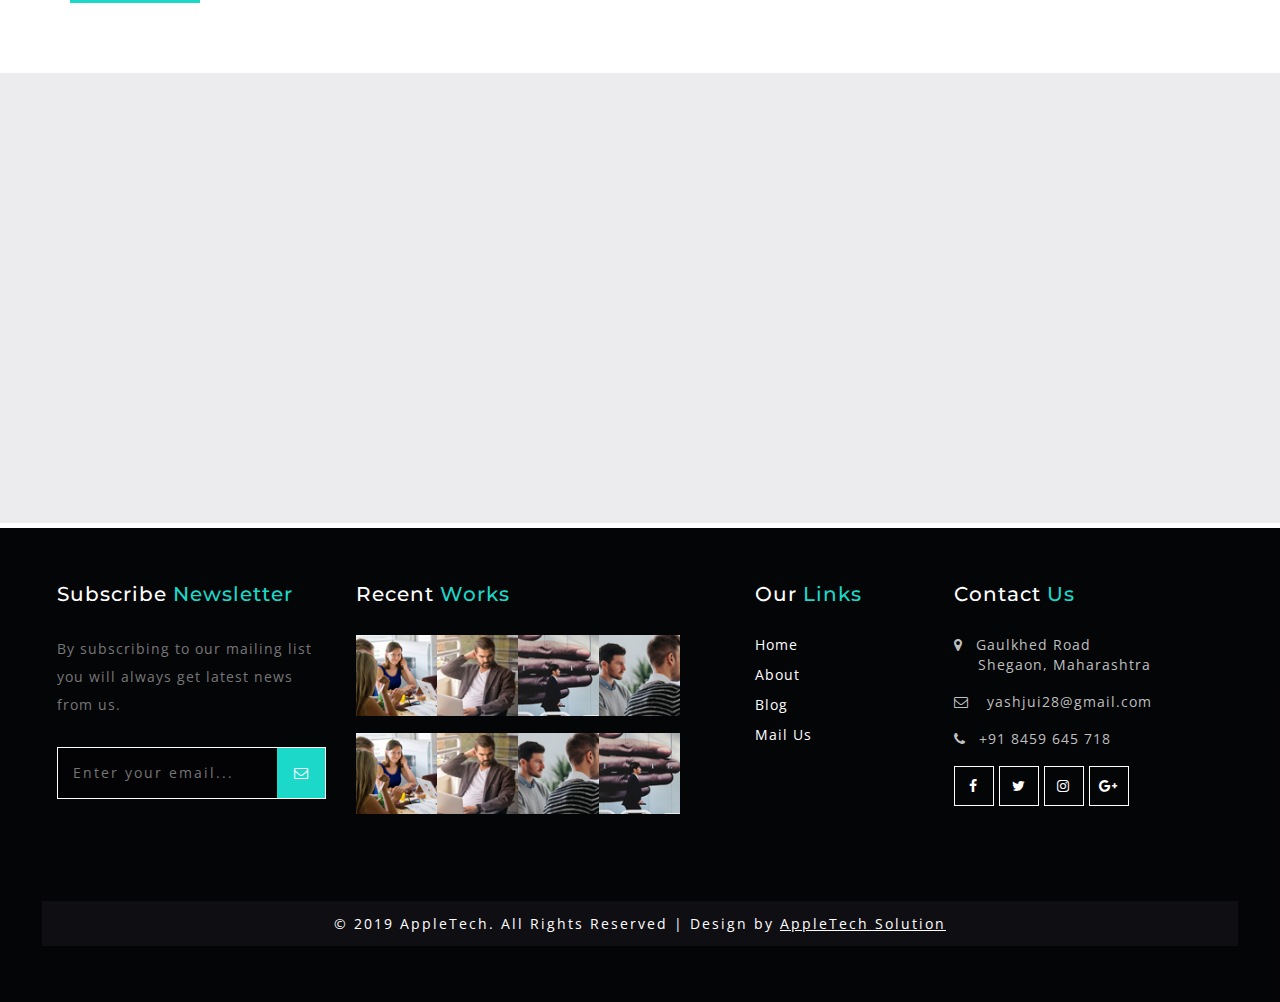
<file: mail.html>
<!DOCTYPE html>
<html lang="zxx">

<head>
	<title>Mail :: AppleTech</title>
	<!-- custom-theme -->
	<meta name="viewport" content="width=device-width, initial-scale=1">
	<meta http-equiv="Content-Type" content="text/html; charset=utf-8" />
	<meta name="keywords" content="AppleTech Solution, Website Development, Web Developer, Android Compatible website maker, Smartphone Compatible website maker, Affordable Website making Company" />
	<script type="application/x-javascript">
		addEventListener("load", function () {
			setTimeout(hideURLbar, 0);
		}, false);

		function hideURLbar() {
			window.scrollTo(0, 1);
		}
	</script>
	<!-- //custom-theme -->
	<link href="css/bootstrap.css" rel="stylesheet" type="text/css" media="all" />
	<link href="css/style.css" rel="stylesheet" type="text/css" media="all" />
	<!-- font-awesome-icons -->
	<link href="css/font-awesome.css" rel="stylesheet">
	<!-- //font-awesome-icons -->
	<link href="//fonts.googleapis.com/css?family=Open+Sans:300,300i,400,400i,600,600i,700,700i,800" rel="stylesheet">
	<link href="//fonts.googleapis.com/css?family=Montserrat:100,100i,200,200i,300,400,400i,500,500i,600,600i,700,700i,800" rel="stylesheet">
</head>

<body>
	<!-- banner -->

	<div class="main_section_agile inner" id="home">
		<div class="agileits_w3layouts_banner_nav">

			<nav class="navbar navbar-default">
				<div class="navbar-header navbar-left">
					<button type="button" class="navbar-toggle collapsed" data-toggle="collapse" data-target="#bs-example-navbar-collapse-1">
						<span class="sr-only">Toggle navigation</span>
						<span class="icon-bar"></span>
						<span class="icon-bar"></span>
						<span class="icon-bar"></span>
					</button>
				<h1><a class="navbar-brand" href="index.html"> <span>A</span>ppleTech</a></h1>

				</div>
				<!-- Collect the nav links, forms, and other content for toggling -->
				<div class="collapse navbar-collapse navbar-right" id="bs-example-navbar-collapse-1">
					<nav class="link-effect-2" id="link-effect-2">
						<ul class="nav navbar-nav">
							<li><a href="index.html" class="effect-3">Home</a></li>
							<li><a href="about.html" class="effect-3">About</a></li>
							<li class="dropdown">
								<a href="#" class="dropdown-toggle effect-3" data-toggle="dropdown">Services <b class="caret"></b></a>
								<ul class="dropdown-menu agile_short_dropdown">
									<li><a href="services.html">It Solutions</a></li>
									<li><a href="services1.html">Event Management</a></li>
								</ul>
							</li>
							<li><a href="blog.html" class="effect-3">Blog</a></li>
							<li class="dropdown">
								<a href="#" class="dropdown-toggle effect-3" data-toggle="dropdown">Short Codes <b class="caret"></b></a>
								<ul class="dropdown-menu agile_short_dropdown">
									<li><a href="index.html">Web Icons</a></li>
									<li><a href="index.html">Typography</a></li>
								</ul>
							</li>
							<li class="active"><a href="mail.html" class="effect-3">Mail Us</a></li>
						</ul>
					</nav>
				</div>
			</nav>
			<div class="clearfix"> </div>
		</div>
	</div>
	<!-- //banner -->
	<!--/w3_short-->
	<div class="services-breadcrumb">
		<div class="agile_inner_breadcrumb">

			<ul class="w3_short">
				<li><a href="index.html">Home</a><span>|</span></li>
				<li>Mail Us</li>
			</ul>
		</div>
	</div>
	<!--//w3_short-->

   <!-- /mail -->
    <div class="banner-bottom inner">
        <div class="container">
            <div class="wthree_head_section">
                <h3 class="w3l_header w3_agileits_header">Mail <span>Us</span></h3>
            </div>
          <div class="agile_wthree_inner_grids">
          <div class="contact_img_agile">
		</div>
		<div class="contact-form agile_inner_grids">
			  <div class="wthree_head_section">
                <h3 class="w3l_header w3_agileits_header">Send <span>Message </span></h3>
            </div>
			<form action="#" method="post">
				<div class="fields-grid">
					<div class="styled-input agile-styled-input-top">
						<input type="text" name="Full Name" required="">
						<label>Full Name</label>
						<span></span>
					</div>
					<div class="styled-input agile-styled-input-top">
						<input type="text" name="Phone" required="">
						<label>Phone</label>
						<span></span>
					</div>
					<div class="styled-input">
						<input type="email" name="Email" required="">
						<label>Email</label>
						<span></span>
					</div>
					<div class="clearfix"> </div>
				</div>
				<div class="styled-input textarea-grid">
					<textarea name="Message" required=""></textarea>
					<label>Message</label>
					<span></span>
				</div>
				<input type="submit" value="SEND">
			</form>
		</div>
		<div class="clearfix"> </div>
          </div>
        </div>
    </div>
    <!-- //mail -->
    	<!-- /map -->
			<div class="map">
				<iframe src="https://www.google.com/maps/embed?pb=!1m18!1m12!1m3!1d59681.36216102979!2d76.65413141307695!3d20.7878433947672!2m3!1f0!2f0!3f0!3m2!1i1024!2i768!4f13.1!3m3!1m2!1s0x3bd745a444fa9447%3A0x2791161465d1bb15!2sShegaon%2C+Maharashtra+444203!5e0!3m2!1sen!2sin!4v1564289736241!5m2!1sen!2sin" width="600" height="450" frameborder="0" style="border:0" allowfullscreen></iframe>
	
			</div>
		<!-- //map -->

	<!-- footer -->
	<div class="footer">
		<div class="f-bg-w3l">
				<div class="col-md-3 w3layouts_footer_grid">
					<h2>Subscribe <span>Newsletter</span></h2>
					<p>By subscribing to our mailing list you will always get latest news from us.</p>
					<form action="#" method="post">
						<input type="email" name="Email" placeholder="Enter your email..." required="">
						<button class="btn1"><i class="fa fa-envelope-o" aria-hidden="true"></i></button>
						<div class="clearfix"> </div>
					</form>
					
				
				</div>
				<div class="col-md-4 w3layouts_footer_grid">
					<h3>Recent <span>Works</span></h3>
					 <ul class="con_inner_text midimg">
						<li><a href="#"><img src="images/banner22.jpg" alt="" class="img-responsive" /></a></li>
					    <li><a href="#"><img src="images/banner33.jpg" alt="" class="img-responsive" /></a></li>
						<li><a href="#"><img src="images/banner44.jpg" alt="" class="img-responsive" /></a></li>
						<li><a href="#"><img src="images/banner11.jpg" alt="" class="img-responsive" /></a></li>
						<li><a href="#"><img src="images/banner22.jpg" alt="" class="img-responsive" /></a></li>
					    <li><a href="#"><img src="images/banner33.jpg" alt="" class="img-responsive" /></a></li>
						 <li><a href="#"><img src="images/banner11.jpg" alt="" class="img-responsive" /></a></li>
						<li><a href="#"><img src="images/banner44.jpg" alt="" class="img-responsive" /></a></li>
				     </ul>
					
				</div>
				<div class="col-md-2 w3layouts_footer_grid">
					<h3>Our <span>Links</span> </h3>
					  <ul class="links">
							<li><a href="index.html">Home</a></li>
							<li><a href="about.html">About</a></li>
							<li><a href="blog.html">Blog</a></li>
							<li><a href="mail.html">Mail Us</a></li>
						</ul>
				</div>
				<div class="col-md-3 w3layouts_footer_grid">
					<h2>Contact <span>Us</span></h2>
					    <ul class="con_inner_text">
							<li><span class="fa fa-map-marker" aria-hidden="true"></span>Gaulkhed Road<label> Shegaon, Maharashtra</label></li>
							<li><span class="fa fa-envelope-o" aria-hidden="true"></span> <a href="mailto:info@example.com">yashjui28@gmail.com</a>
							<li><span class="fa fa-phone" aria-hidden="true"></span>+91 8459 645 718</li>
						</ul>

					<ul class="social_agileinfo">
						<li><a href="#" class="w3_facebook"><i class="fa fa-facebook"></i></a></li>
						<li><a href="#" class="w3_twitter"><i class="fa fa-twitter"></i></a></li>
						<li><a href="#" class="w3_instagram"><i class="fa fa-instagram"></i></a></li>
						<li><a href="#" class="w3_google"><i class="fa fa-google-plus"></i></a></li>
					</ul>
				</div>


				<div class="clearfix"> </div>
					<p class="copyright">© 2019 AppleTech. All Rights Reserved | Design by <a href="https://tnx28.github.io/AppleTech.in/">AppleTech Solution</a></p>
			</div>
	</div>
	<!-- //footer -->


	<!-- js -->
	<script type="text/javascript" src="js/jquery-2.1.4.min.js"></script>
	<!-- //js -->
	<script src="js/modernizr-2.6.2.min.js"></script>
	<!-- //nav -->
	<script type="text/javascript" src="js/bootstrap-3.1.1.min.js"></script>


</body>

</html>
</file>
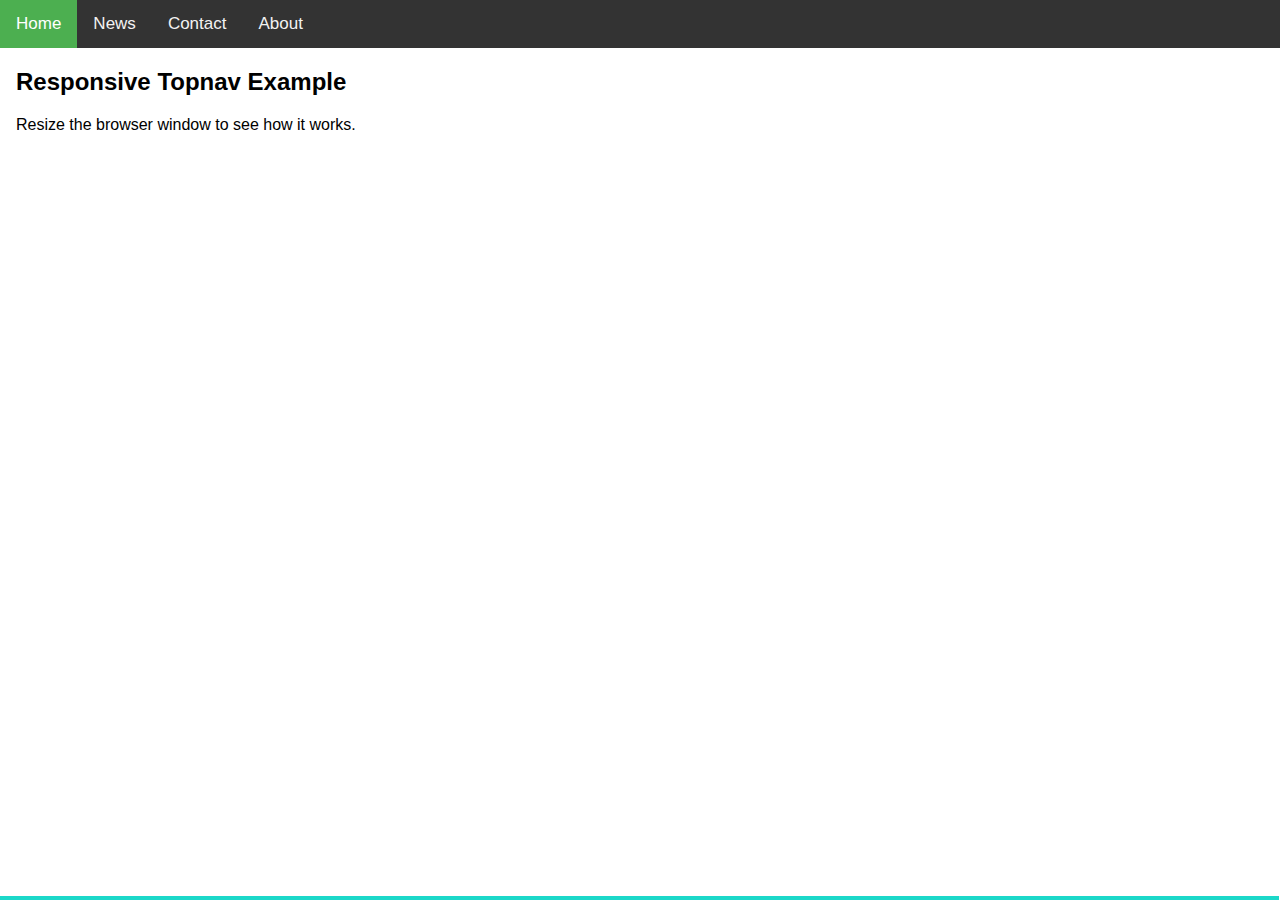
<file: rough.html>
<!DOCTYPE html>
<html>
<head>
<meta name="viewport" content="width=device-width, initial-scale=1">
<link rel="stylesheet" href="https://cdnjs.cloudflare.com/ajax/libs/font-awesome/4.7.0/css/font-awesome.min.css">
<style>
body {
  margin: 0;
  font-family: Arial, Helvetica, sans-serif;
}

.topnav {
  overflow: hidden;
  background-color: #333;
}

.topnav a {
  float: left;
  display: block;
  color: #f2f2f2;
  text-align: center;
  padding: 14px 16px;
  text-decoration: none;
  font-size: 17px;
}

.topnav a:hover {
  background-color: #ddd;
  color: black;
}

.topnav a.active {
  background-color: #4CAF50;
  color: white;
}

.topnav .icon {
  display: none;
}

@media screen and (max-width: 600px) {
  .topnav a:not(:first-child) {display: none;}
  .topnav a.icon {
    float: right;
    display: block;
  }
}

@media screen and (max-width: 600px) {
  .topnav.responsive {position: relative;}
  .topnav.responsive .icon {
    position: absolute;
    right: 0;
    top: 0;
  }
  .topnav.responsive a {
    float: none;
    display: block;
    text-align: left;
  }
}
.effect-3 {
    overflow: hidden;
}

.effect-3:before {
    left: -1px;
    bottom: 0;
    width: 100%;
    height: 4px;
    background: #1cd8c9;
    content: '';
    position: absolute;
    transition: transform .5s ease;
    transform: translateX(-100%);
    -webkit-transform: translateX(-100%);
    -moz-transform: translateX(-100%);
    -o-transform: translateX(-100%);
    -ms-transform: translateX(-100%);
}

.effect-3:hover:before {
    transform: translateX(0);
    -webkit-transform: translateX(0);
    -moz-transform: translateX(0);
    -o-transform: translateX(0);
    -ms-transform: translateX(0);
}

</style>

</head>
<body>

<div class="topnav" id="myTopnav">
  <a href="#home" class="active effect-3">Home</a>
  <a href="#news" class="effect-3">News</a>
  <a href="#contact" class="effect-3">Contact</a>
  <a href="#about" class="effect-3">About</a>
  <a href="javascript:void(0);" class="icon" onclick="myFunction()">
    <i class="fa fa-bars"></i>
  </a>
</div>

<div style="padding-left:16px">
  <h2>Responsive Topnav Example</h2>
  <p>Resize the browser window to see how it works.</p>
</div>

<script>
function myFunction() {
  var x = document.getElementById("myTopnav");
  if (x.className === "topnav") {
    x.className += " responsive";
  } else {
    x.className = "topnav";
  }
}
</script>

</body>
</html>
</file>
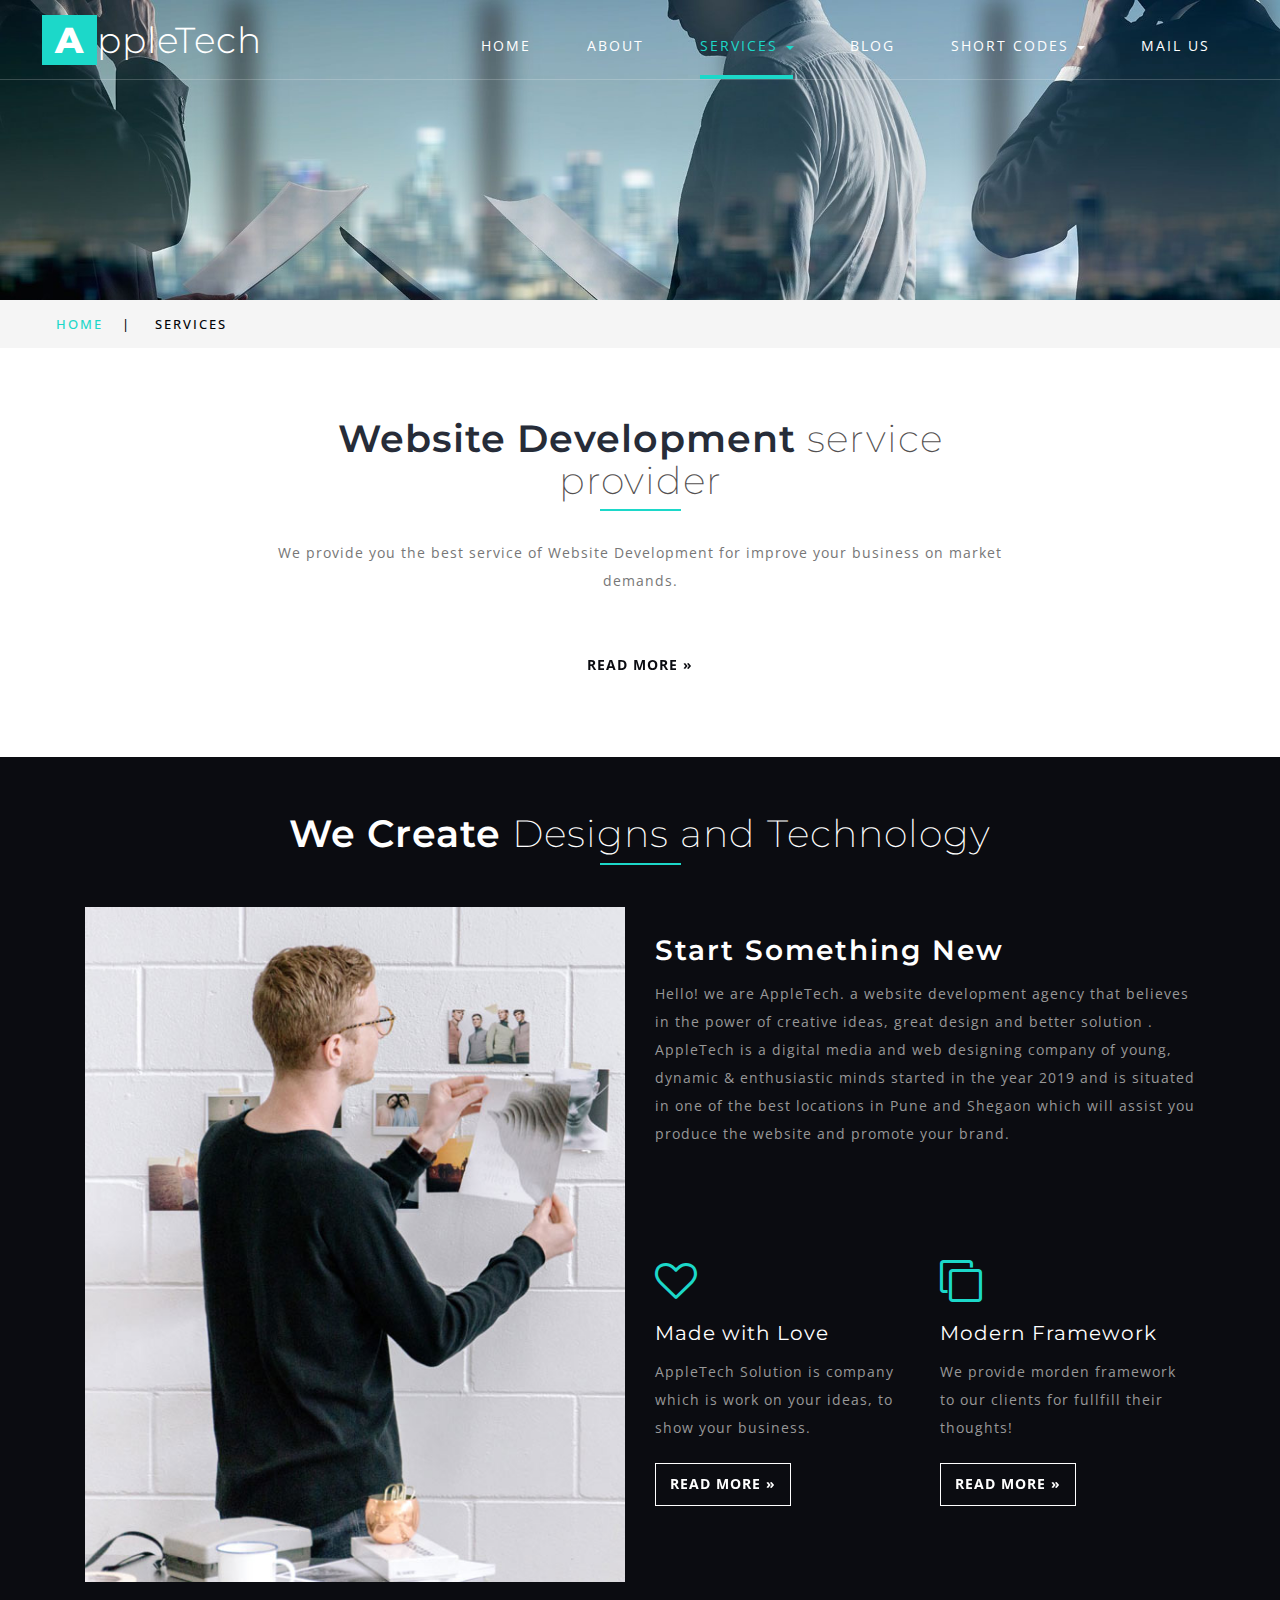
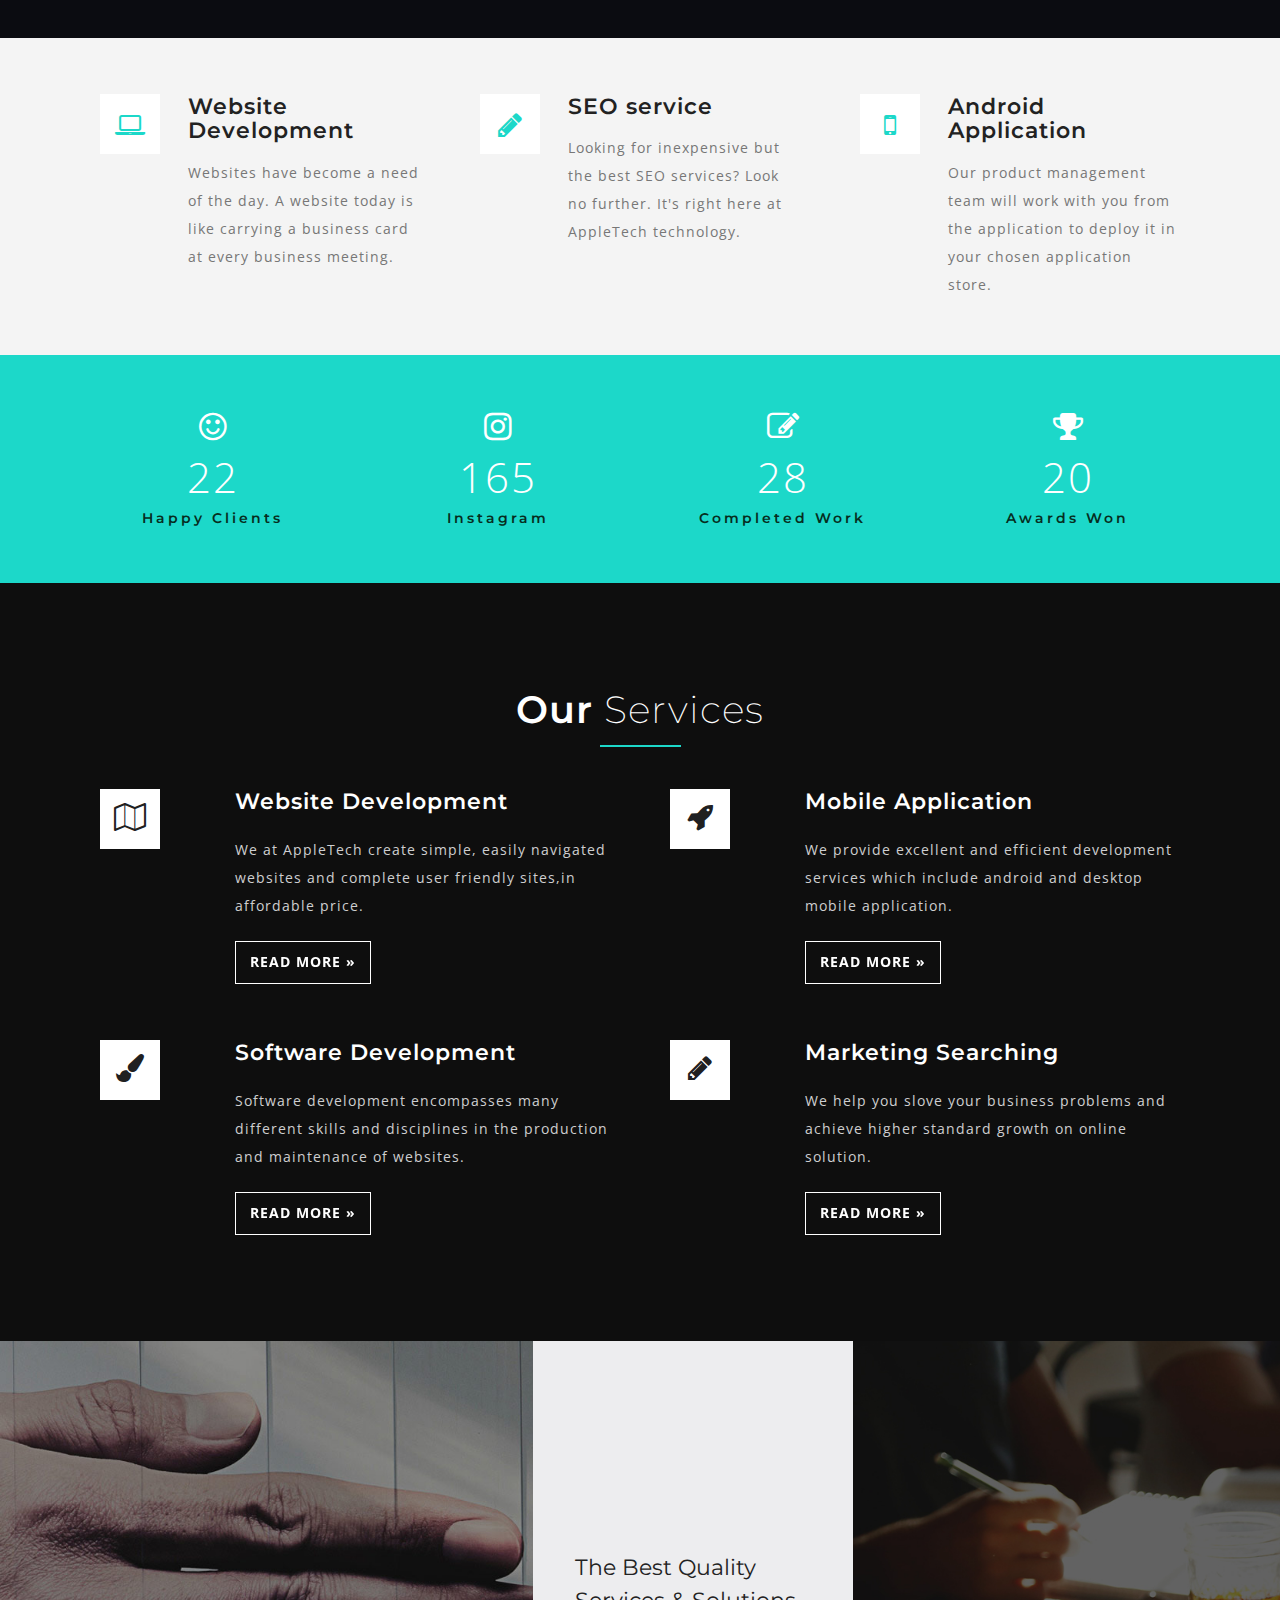
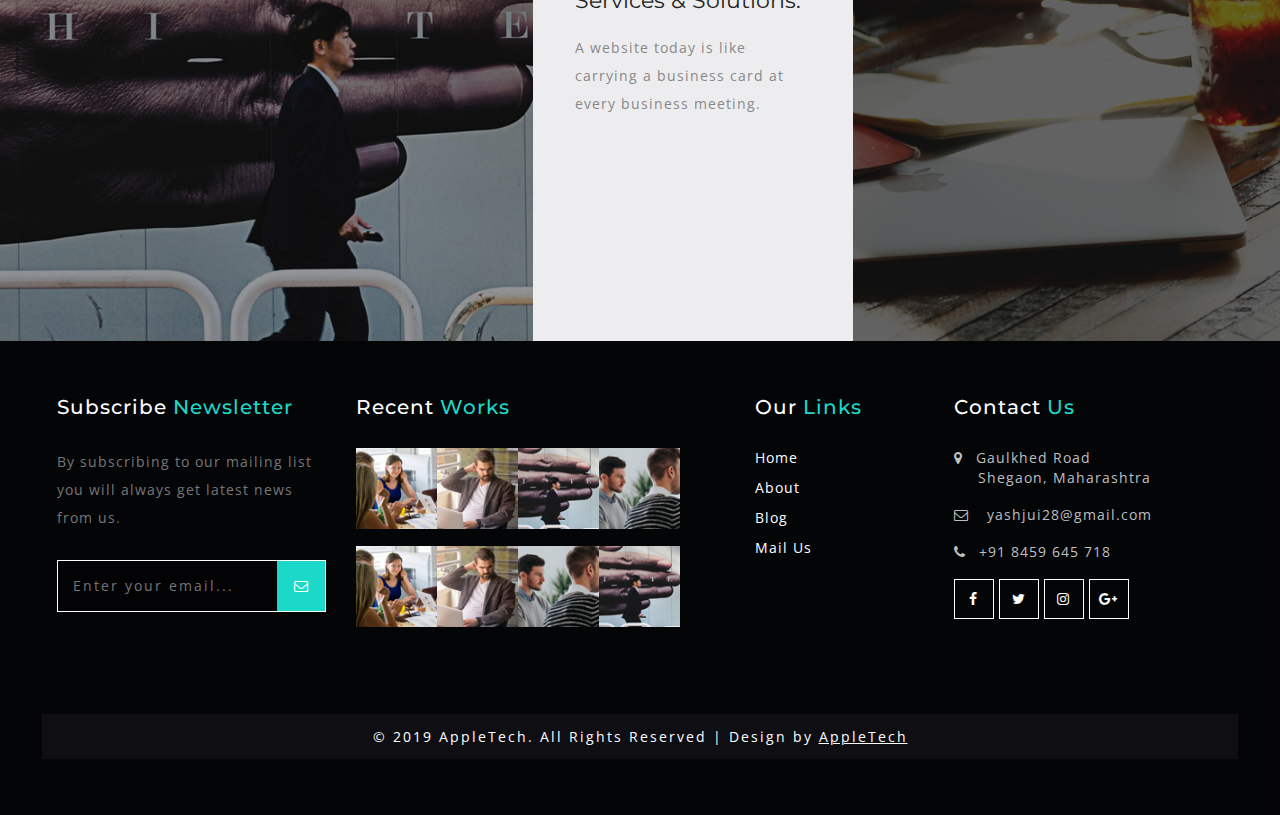
<file: services.html>
<!DOCTYPE html>
<html lang="zxx">

<head>
	<title>Services :: AppleTech</title>
	<!-- custom-theme -->
	<meta name="viewport" content="width=device-width, initial-scale=1">
	<meta http-equiv="Content-Type" content="text/html; charset=utf-8" />
	<meta name="keywords" content="AppleTech Solution, Website Development, Web Developer, Android Compatible website maker, Smartphone Compatible website maker, Affordable Website making Company" />

	<script type="application/x-javascript">
		addEventListener("load", function () {
			setTimeout(hideURLbar, 0);
		}, false);

		function hideURLbar() {
			window.scrollTo(0, 1);
		}
	</script>
	<!-- //custom-theme -->
	<link href="css/bootstrap.css" rel="stylesheet" type="text/css" media="all" />
	<!-- Owl-carousel-CSS -->
	<link href="css/owl.carousel.css" rel="stylesheet">
	<link rel="stylesheet" href="css/team.css" type="text/css" media="all" />
	<link href="css/style.css" rel="stylesheet" type="text/css" media="all" />
	<!-- font-awesome-icons -->
	<link href="css/font-awesome.css" rel="stylesheet">
	<!-- //font-awesome-icons -->
	<link href="//fonts.googleapis.com/css?family=Open+Sans:300,300i,400,400i,600,600i,700,700i,800" rel="stylesheet">
	<link href="//fonts.googleapis.com/css?family=Montserrat:100,100i,200,200i,300,400,400i,500,500i,600,600i,700,700i,800" rel="stylesheet">
</head>

<body>
	<!-- banner -->

	<div class="main_section_agile inner" id="home">
		<div class="agileits_w3layouts_banner_nav">

			<nav class="navbar navbar-default">
				<div class="navbar-header navbar-left">
					<button type="button" class="navbar-toggle collapsed" data-toggle="collapse" data-target="#bs-example-navbar-collapse-1">
						<span class="sr-only">Toggle navigation</span>
						<span class="icon-bar"></span>
						<span class="icon-bar"></span>
						<span class="icon-bar"></span>
					</button>
				<h1><a class="navbar-brand" href="index.html"> <span>A</span>ppleTech</a></h1>


				</div>
				<!-- Collect the nav links, forms, and other content for toggling -->
				<div class="collapse navbar-collapse navbar-right" id="bs-example-navbar-collapse-1">
					<nav class="link-effect-2" id="link-effect-2">
						<ul class="nav navbar-nav">
							<li><a href="index.html" class="effect-3">Home</a></li>
							<li><a href="about.html" class="effect-3">About</a></li>
							<li class="dropdown active">
								<a href="#" class="dropdown-toggle effect-3" data-toggle="dropdown">Services <b class="caret"></b></a>
								<ul class="dropdown-menu agile_short_dropdown">
									<li><a href="services.html">It Solutions</a></li>
									<li><a href="services1.html">Event Management</a></li>
								</ul>
							</li>
							<li><a href="blog.html" class="effect-3">Blog</a></li>
							<li class="dropdown">
								<a href="#" class="dropdown-toggle effect-3" data-toggle="dropdown">Short Codes <b class="caret"></b></a>
								<ul class="dropdown-menu agile_short_dropdown">
									<li><a href="index.html">Web Icons</a></li>
									<li><a href="index.html">Typography</a></li>
								</ul>
							</li>
							<li><a href="mail.html" class="effect-3">Mail Us</a></li>
						</ul>
					</nav>
				</div>
			</nav>
			<div class="clearfix"> </div>
		</div>
	</div>
	<!-- //banner -->
<!--/w3_short-->
	<div class="services-breadcrumb">
		<div class="agile_inner_breadcrumb">

			<ul class="w3_short">
				<li><a href="index.html">Home</a><span>|</span></li>
				<li>Services</li>
			</ul>
		</div>
	</div>
	<!--//w3_short-->
	<!-- /banner_bottom_w3ls_agile -->
	<div class="banner-bottom inner">
		<div class="banner_bottom_w3ls_info">
			<div class="wthree_head_section">
				<h3 class="w3l_header w3_agileits_header">Website Development <span>service provider</span></h3>
			</div>

			<p>We provide you the best service of Website Development for improve your business on market demands.</p>
			<div class="agileits-button two">
				<a class="btn btn-primary btn-lg hvr-underline-from-left" href="single.html" role="button">Read More »</a>
			</div>
		</div>
	</div>
	<!-- //banner_bottom_w3ls_agile -->


	<!-- //banner -->
		<!-- /about -->
	<div class="about" id="welcome">
		<div class="container">
			<div class="wthree_head_section">
				<h3 class="w3l_header w3_agileits_header two">We Create <span>Designs and Technology</span></h3>
			</div>
			<div class="agile_wthree_inner_grids">

				<div class="col-md-6 about_agileinfo_grid_imgs">
					<img src="images/about.jpg" alt="" />
				</div>

				<div class="col-md-6 about_agileinfo">
					<h4>Start Something New</h4>
					<p>Hello! we are AppleTech. a website development agency that believes in the power of creative ideas, great design and better solution . AppleTech is a digital media and web designing company of young, dynamic & enthusiastic minds started in the year 2019 and is situated in one of the best locations in Pune and Shegaon which will assist you produce the website and promote your brand.</p>
					<div class="mid-inner-info">
						<div class="col-md-6 mid-inner-sec one">
							<span class="fa fa-heart-o" aria-hidden="true"></span>
							<h5>Made with Love</h5>
							<p>AppleTech Solution is company which is work on your ideas, to show your business.</p>
							<div class="agileits-button two service">
								<a class="btn btn-primary btn-lg hvr-underline-from-left" href="single.html" role="button">Read More »</a>
							</div>
						</div>
						<div class="col-md-6 mid-inner-sec">
							<span class="fa fa-clone" aria-hidden="true"></span>
							<h5>Modern Framework</h5>
							<p>We provide morden framework to our clients for fullfill their thoughts!</p>
							<div class="agileits-button two service">
								<a class="btn btn-primary btn-lg hvr-underline-from-left" href="single.html" role="button">Read More »</a>
							</div>
						</div>
					</div>

				</div>
				<div class="clearfix"></div>
			</div>
		</div>
	</div>
	<!-- Modal4 -->
	<div class="modal fade" id="myModal4" tabindex="-1" role="dialog">
		<div class="modal-dialog">
			<!-- Modal content-->
			<div class="modal-content">
				<div class="modal-header">
					<button type="button" class="close" data-dismiss="modal">&times;</button>
					<div class="modal-info">
						<h4>Publicize</h4>
						<img src="images/banner2.jpg" alt=" " class="img-responsive" />
						<h5>Sub Heading here</h5>
						<p class="para-agileits-w3layouts">Duis sit amet nisi quis leo fermentum vestibulum vitae eget augue. Nulla quam nunc, vulputate id urna at, tempor tincidunt
							metus. Sed feugiat quam nec mauris mattis malesuada.</p>
					</div>
				</div>
			</div>
		</div>
	</div>
	<!-- //Modal4 -->

	<!--//about -->
	<!-- banner-bottom -->
	<div class="banner-bottom service_agile">
		<div class="container">
			<div class="col-md-4 agileits_banner_bottom_left">
				<div class="agileinfo_banner_bottom_pos">
					<div class="w3_agileits_banner_bottom_pos_grid">
						<div class="col-xs-3 wthree_banner_bottom_grid_left">
							<div class="agile_banner_bottom_grid_left_grid hvr-radial-out">
								<span class="fa fa-laptop" aria-hidden="true"></span>
							</div>
						</div>
						<div class="col-xs-9 wthree_banner_bottom_grid_right">
							<h4>Website Development</h4>
							<p>Websites have become a need of the day. A website today is like carrying a business card at every business meeting.</p>

						</div>
						<div class="clearfix"> </div>
					</div>
				</div>
			</div>
			<div class="col-md-4 agileits_banner_bottom_left">
				<div class="agileinfo_banner_bottom_pos">
					<div class="w3_agileits_banner_bottom_pos_grid">
						<div class="col-xs-3 wthree_banner_bottom_grid_left">
							<div class="agile_banner_bottom_grid_left_grid hvr-radial-out">
								<span class="fa fa-pencil" aria-hidden="true"></span>
							</div>
						</div>
						<div class="col-xs-9 wthree_banner_bottom_grid_right">
							<h4>SEO service</h4>
							<p>Looking for inexpensive but the best SEO services? Look no further. It's right here at AppleTech technology.</p>

						</div>
						<div class="clearfix"> </div>
					</div>
				</div>
			</div>
			<div class="col-md-4 agileits_banner_bottom_left">
				<div class="agileinfo_banner_bottom_pos">
					<div class="w3_agileits_banner_bottom_pos_grid">
						<div class="col-xs-3 wthree_banner_bottom_grid_left">
							<div class="agile_banner_bottom_grid_left_grid hvr-radial-out">
								<span class="fa fa-mobile" aria-hidden="true"></span>
							</div>
						</div>
						<div class="col-xs-9 wthree_banner_bottom_grid_right">
							<h4>Android Application</h4>
							<p>Our product management team will work with you from the application to deploy it in your chosen application store.</p>

						</div>
						<div class="clearfix"> </div>
					</div>
				</div>
			</div>
			<div class="clearfix"> </div>
		</div>
	</div>
	<!-- //banner-bottom -->
	<!-- stats -->
	<div class="stats" id="stats">
		<div class="container">
			<div class="col-md-3 w3layouts_stats_left w3_counter_grid">
				<span class="fa fa-smile-o" aria-hidden="true"></span>
				<p class="counter">22</p>
				<h3>Happy Clients</h3>
			</div>
			<div class="col-md-3 w3layouts_stats_left w3_counter_grid1">
				<span class="fa fa-instagram" aria-hidden="true"></span>
				<p class="counter">165</p>
				<h3>Instagram</h3>
			</div>
			<div class="col-md-3 w3layouts_stats_left w3_counter_grid2">
				<span class="fa fa-pencil-square-o" aria-hidden="true"></span>
				<p class="counter">28</p>
				<h3>Completed Work </h3>
			</div>
			<div class="col-md-3 w3layouts_stats_left w3_counter_grid3">
				<span class="fa fa-trophy" aria-hidden="true"></span>
				<p class="counter">20</p>
				<h3>Awards Won </h3>
			</div>
			<div class="clearfix"> </div>
		</div>
	</div>
	<!-- //stats -->
	<!-- services -->
	<div class="services two-inner" id="services">
		<div class="container">
			<div class="wthree_head_section">
				<h3 class="w3l_header w3_agileits_header two">Our <span>Services</span></h3>
			</div>
			<div class="agile_wthree_inner_grids">
				<div class="col-md-6 agileits_banner_bottom_left">
					<div class="agileinfo_banner_bottom_pos">
						<div class="w3_agileits_banner_bottom_pos_grid two">
							<div class="col-xs-3 wthree_banner_bottom_grid_left">
								<div class="agile_banner_bottom_grid_left_grid hvr-radial-out">
									<span class="fa fa-map-o" aria-hidden="true"></span>
								</div>
							</div>
							<div class="col-xs-9 wthree_banner_bottom_grid_right">
								<h4 class="sub_service_agileits">Website Development</h4>
								<p>We at AppleTech create simple, easily navigated websites and complete user friendly sites,in affordable price. </p>
								<div class="agileits-button two service">
									<a class="btn btn-primary btn-lg hvr-underline-from-left" href="single.html" role="button">Read More »</a>
								</div>
							</div>
							<div class="clearfix"> </div>
						</div>
					</div>
				</div>
				<div class="col-md-6 agileits_banner_bottom_left">
					<div class="agileinfo_banner_bottom_pos">
						<div class="w3_agileits_banner_bottom_pos_grid two">
							<div class="col-xs-3 wthree_banner_bottom_grid_left">
								<div class="agile_banner_bottom_grid_left_grid hvr-radial-out">
									<span class="fa fa-rocket" aria-hidden="true"></span>
								</div>
							</div>
							<div class="col-xs-9 wthree_banner_bottom_grid_right">
								<h4 class="sub_service_agileits">Mobile Application</h4>
								<p>We provide excellent and efficient development services which include android and desktop mobile application. </p>
								<div class="agileits-button two service">
									<a class="btn btn-primary btn-lg hvr-underline-from-left" href="single.html" role="button">Read More »</a>
								</div>
							</div>
							<div class="clearfix"> </div>
						</div>
					</div>
				</div>
				<div class="col-md-6 agileits_banner_bottom_left two">
					<div class="agileinfo_banner_bottom_pos">
						<div class="w3_agileits_banner_bottom_pos_grid two">
							<div class="col-xs-3 wthree_banner_bottom_grid_left">
								<div class="agile_banner_bottom_grid_left_grid hvr-radial-out">
									<span class="fa fa-paint-brush" aria-hidden="true"></span>
								</div>
							</div>
							<div class="col-xs-9 wthree_banner_bottom_grid_right">
								<h4 class="sub_service_agileits">Software Development</h4>
								<p>Software development encompasses many different skills and disciplines in the production and maintenance of websites.</p>
								<div class="agileits-button two service">
									<a class="btn btn-primary btn-lg hvr-underline-from-left" href="single.html" role="button">Read More »</a>
								</div>
							</div>
							<div class="clearfix"> </div>
						</div>
					</div>
				</div>
				<div class="col-md-6 agileits_banner_bottom_left two">
					<div class="agileinfo_banner_bottom_pos">
						<div class="w3_agileits_banner_bottom_pos_grid two">
							<div class="col-xs-3 wthree_banner_bottom_grid_left">
								<div class="agile_banner_bottom_grid_left_grid hvr-radial-out">
									<span class="fa fa-pencil" aria-hidden="true"></span>
								</div>
							</div>
							<div class="col-xs-9 wthree_banner_bottom_grid_right">
								<h4 class="sub_service_agileits">Marketing Searching</h4>
								<p>We help you slove your business problems and achieve higher standard growth on online solution.</p>
								<div class="agileits-button two service">
									<a class="btn btn-primary btn-lg hvr-underline-from-left" href="single.html" role="button">Read More »</a>
								</div>
							</div>
							<div class="clearfix"> </div>
						</div>
					</div>
				</div>

				<div class="clearfix"> </div>
			</div>
		</div>
	</div>
	<!-- //services -->
		<!-- medile_section -->
	<div class="medile_section" id="three_grids">
		<div class="col-md-5 mid-one"> </div>
		<div class="col-md-3 mid-text-info">
			<h4>The Best Quality Services & Solutions.</h4>
			<p>A website today is like carrying a business card at every business meeting.</p>
		</div>
		<div class="col-md-4 mid-two"> </div>
		<div class="clearfix"> </div>

	</div>
	<!-- //medile_section -->

	<!-- footer -->
	<div class="footer">
		<div class="f-bg-w3l">
				<div class="col-md-3 w3layouts_footer_grid">
					<h2>Subscribe <span>Newsletter</span></h2>
					<p>By subscribing to our mailing list you will always get latest news from us.</p>
					<form action="#" method="post">
						<input type="email" name="Email" placeholder="Enter your email..." required="">
						<button class="btn1"><i class="fa fa-envelope-o" aria-hidden="true"></i></button>
						<div class="clearfix"> </div>
					</form>
					
				
				</div>
				<div class="col-md-4 w3layouts_footer_grid">
					<h3>Recent <span>Works</span></h3>
					 <ul class="con_inner_text midimg">
						<li><a href="#"><img src="images/banner22.jpg" alt="" class="img-responsive" /></a></li>
					    <li><a href="#"><img src="images/banner33.jpg" alt="" class="img-responsive" /></a></li>
						<li><a href="#"><img src="images/banner44.jpg" alt="" class="img-responsive" /></a></li>
						<li><a href="#"><img src="images/banner11.jpg" alt="" class="img-responsive" /></a></li>
						<li><a href="#"><img src="images/banner22.jpg" alt="" class="img-responsive" /></a></li>
					    <li><a href="#"><img src="images/banner33.jpg" alt="" class="img-responsive" /></a></li>
						 <li><a href="#"><img src="images/banner11.jpg" alt="" class="img-responsive" /></a></li>
						<li><a href="#"><img src="images/banner44.jpg" alt="" class="img-responsive" /></a></li>
				     </ul>
					
				</div>
				<div class="col-md-2 w3layouts_footer_grid">
					<h3>Our <span>Links</span> </h3>
					  <ul class="links">
							<li><a href="index.html">Home</a></li>
							<li><a href="about.html">About</a></li>
							<li><a href="blog.html">Blog</a></li>
							<li><a href="mail.html">Mail Us</a></li>
						</ul>
				</div>
				<div class="col-md-3 w3layouts_footer_grid">
					<h2>Contact <span>Us</span></h2>
					    <ul class="con_inner_text">
							<li><span class="fa fa-map-marker" aria-hidden="true"></span>Gaulkhed Road <label> Shegaon, Maharashtra</label></li>
							<li><span class="fa fa-envelope-o" aria-hidden="true"></span> <a href="mailto:info@example.com">yashjui28@gmail.com</a></li>
							<li><span class="fa fa-phone" aria-hidden="true"></span>+91 8459 645 718</li>
						</ul>

					<ul class="social_agileinfo">
						<li><a href="#" class="w3_facebook"><i class="fa fa-facebook"></i></a></li>
						<li><a href="#" class="w3_twitter"><i class="fa fa-twitter"></i></a></li>
						<li><a href="#" class="w3_instagram"><i class="fa fa-instagram"></i></a></li>
						<li><a href="#" class="w3_google"><i class="fa fa-google-plus"></i></a></li>
					</ul>
				</div>


				<div class="clearfix"> </div>
					<p class="copyright">© 2019 AppleTech. All Rights Reserved | Design by <a href="https://tnx28.github.io/AppleTech.in/">AppleTech</a></p>
			</div>
	</div>
	<!-- //footer -->


			<!-- js -->
	<script type="text/javascript" src="js/jquery-2.1.4.min.js"></script>
	<!-- //js -->
	<!-- stats -->
	<script src="js/jquery.waypoints.min.js"></script>
	<script src="js/jquery.countup.js"></script>
	<script>
		$('.counter').countUp();
	</script>
	<!-- //stats -->
	<script src="js/modernizr-2.6.2.min.js"></script>
	<!-- //nav -->
	<script type="text/javascript" src="js/bootstrap-3.1.1.min.js"></script>


</body>

</html>
</file>
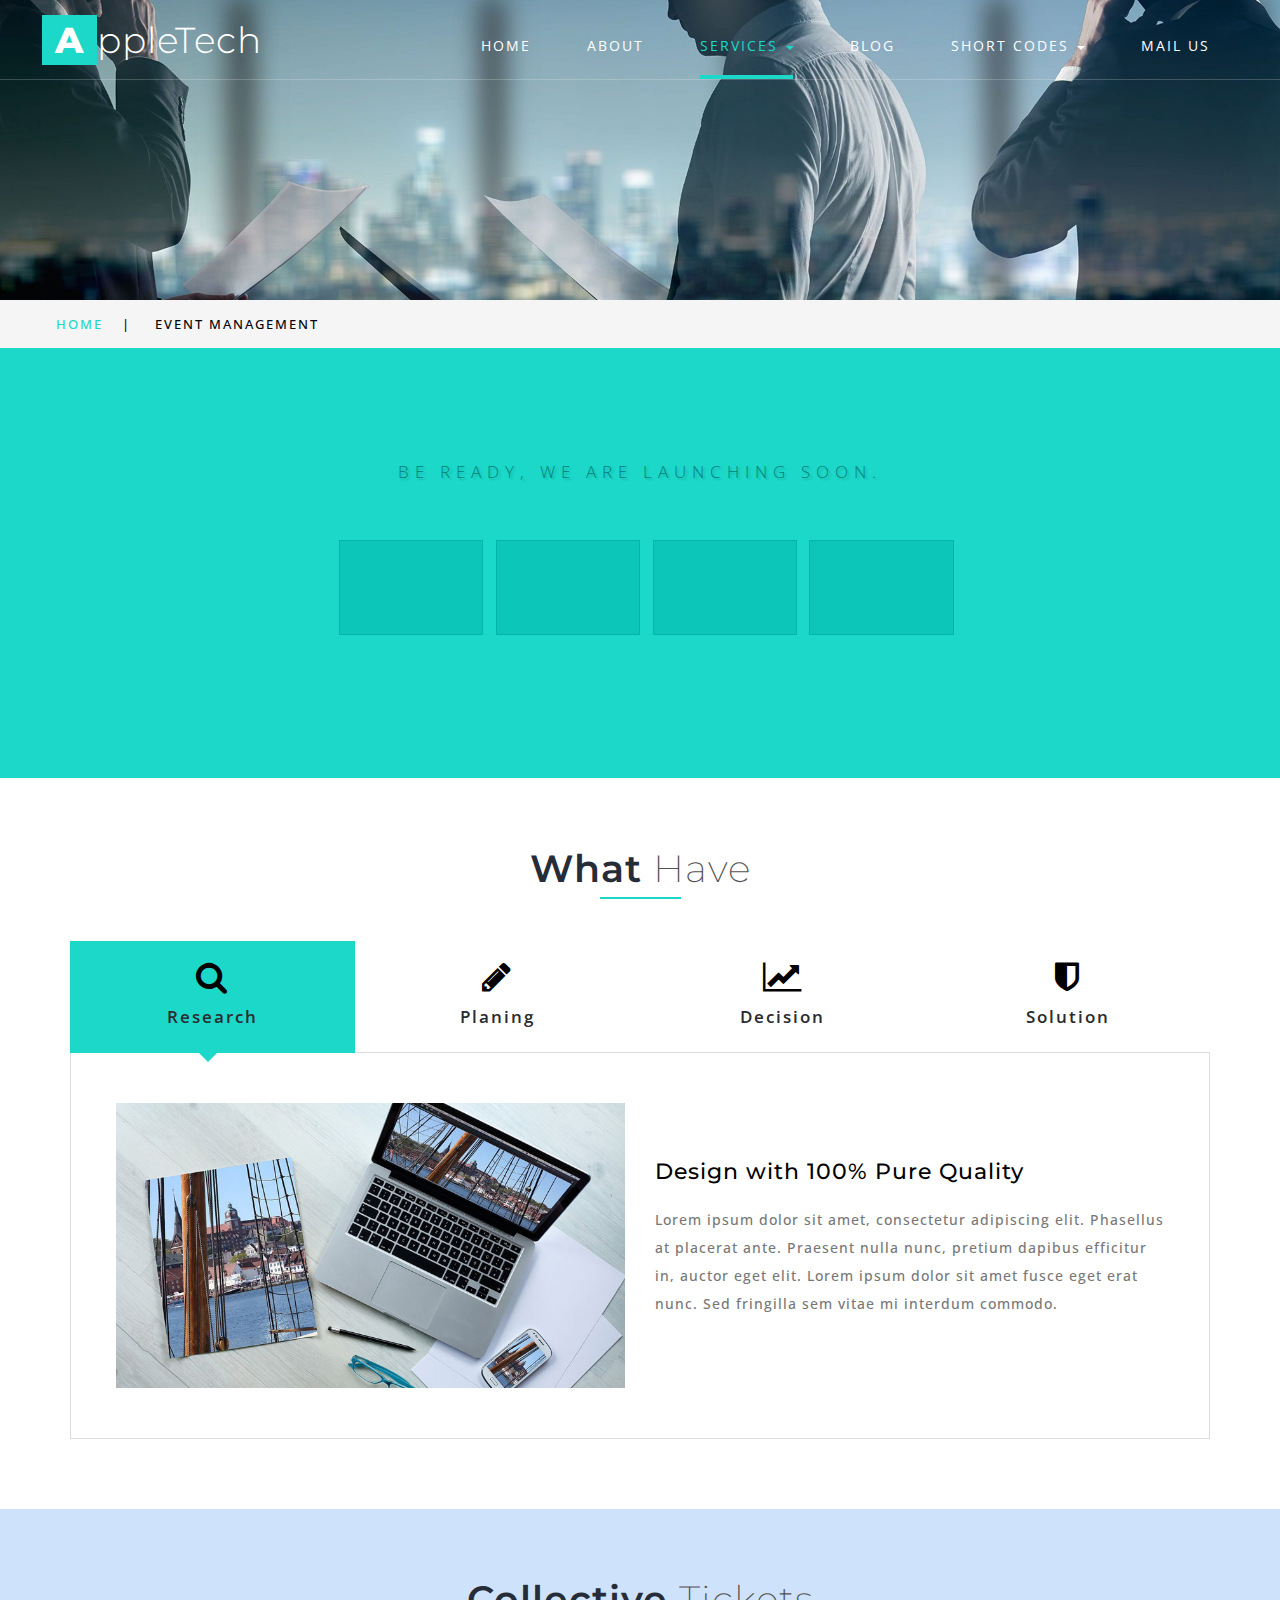
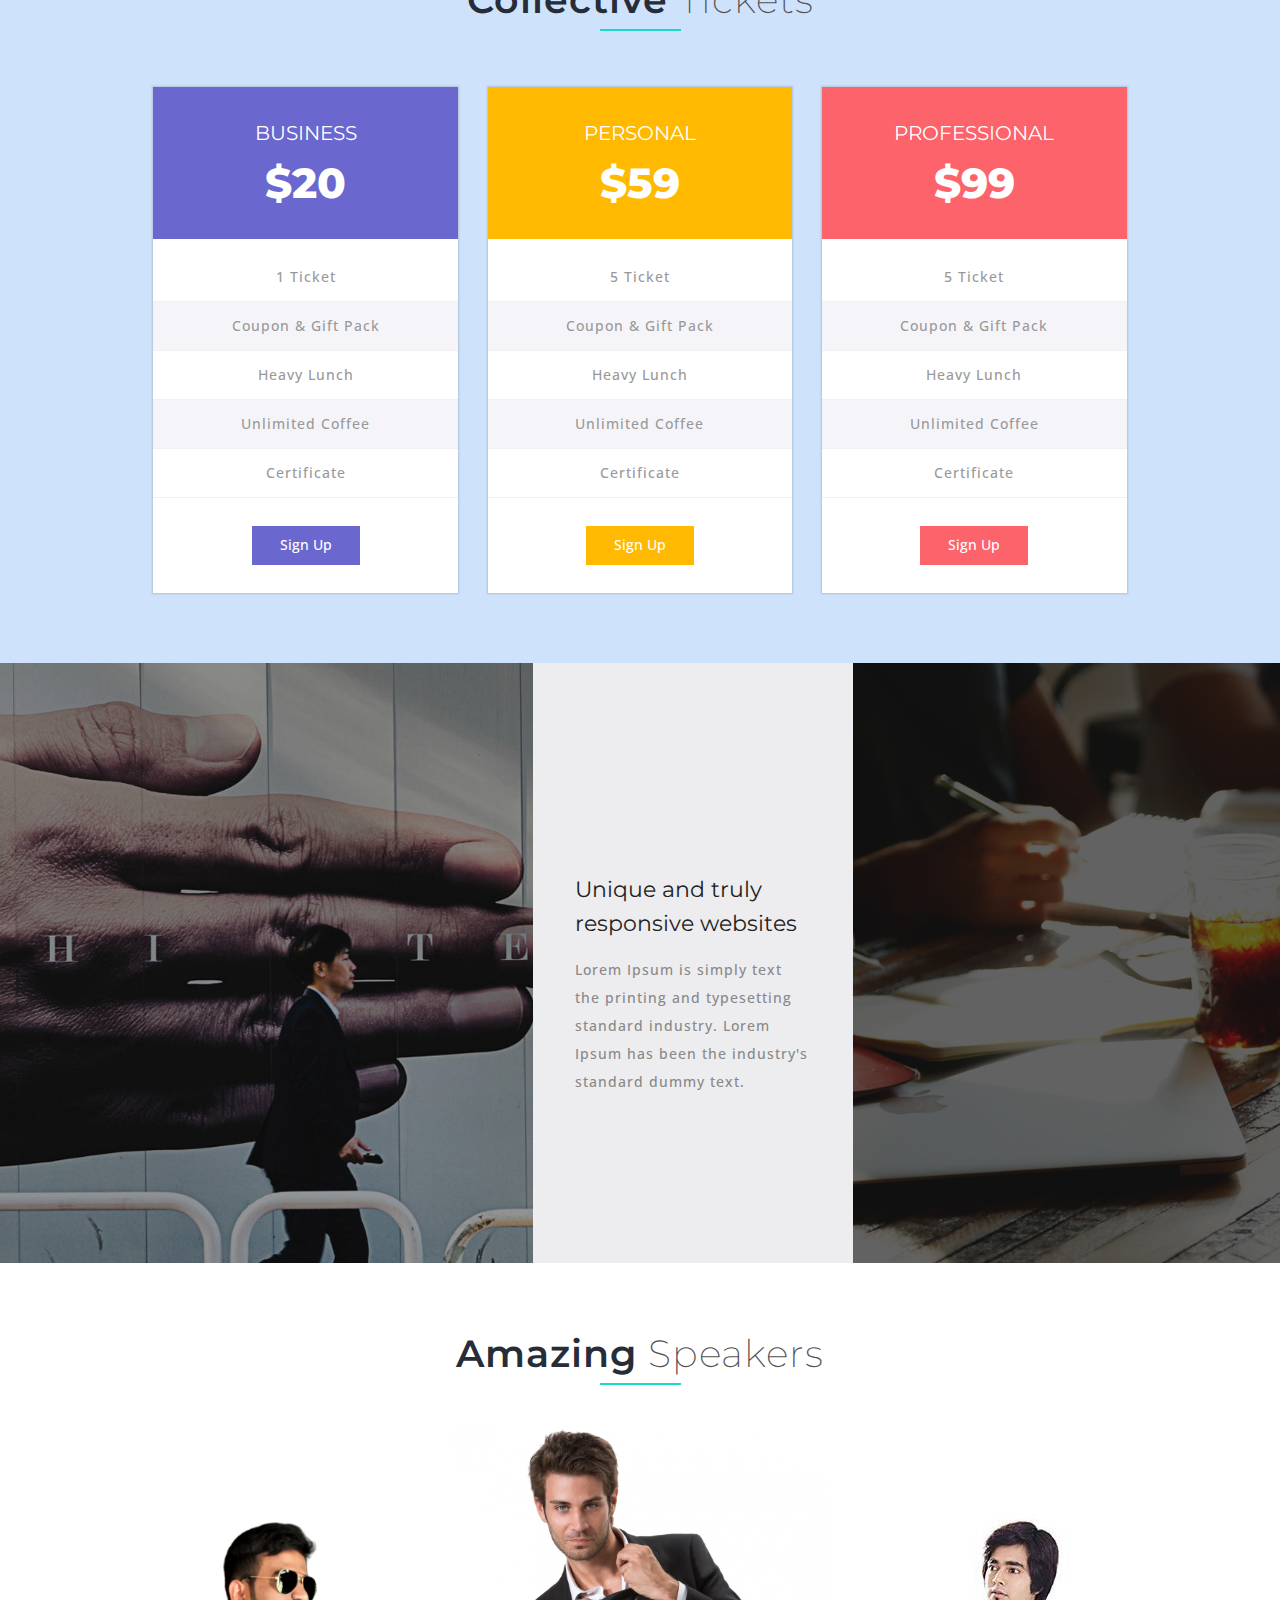
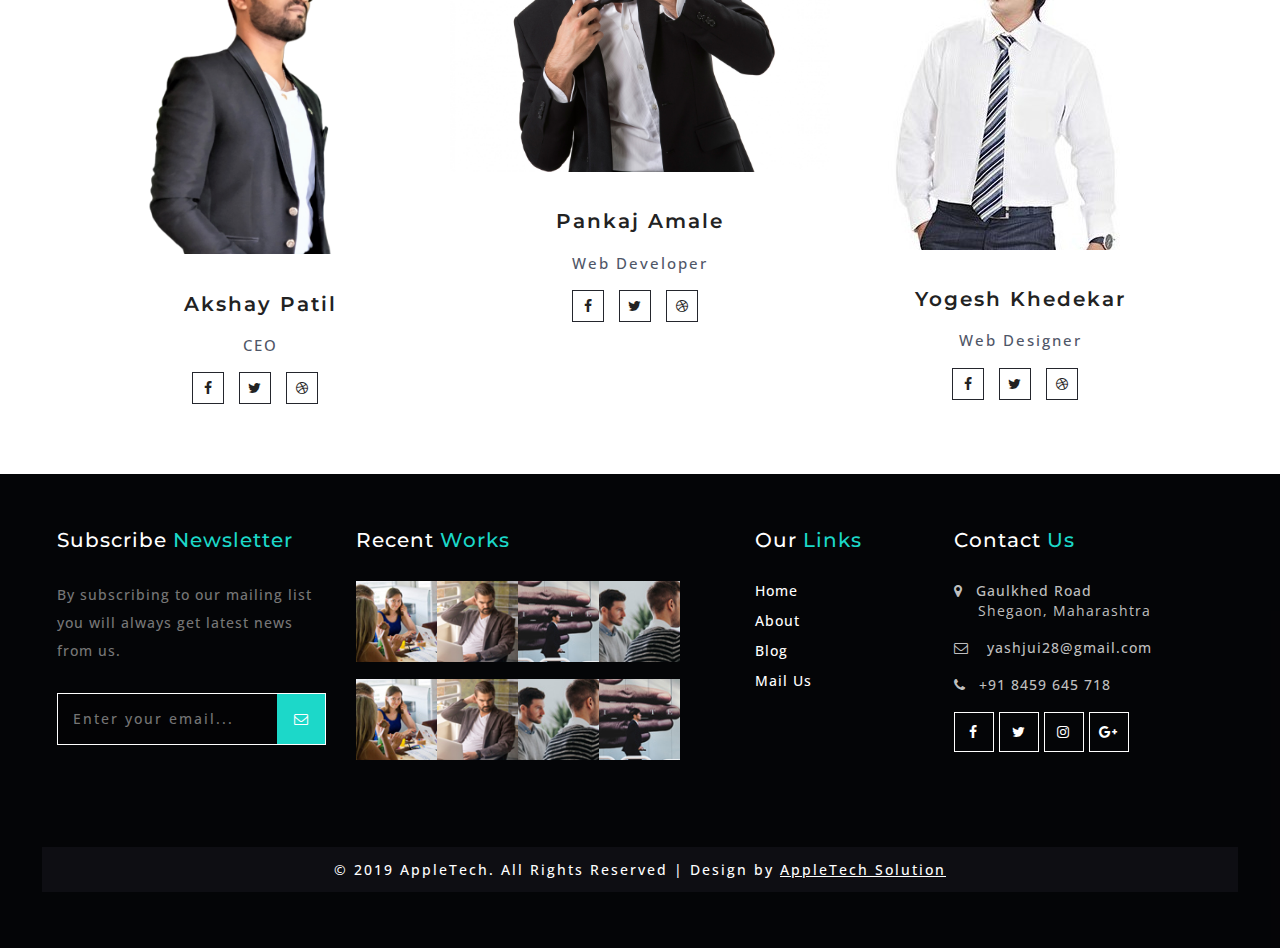
<file: services1.html>
<!DOCTYPE html>
<html lang="zxx">

<head>
	<title>Services :: AppleTech</title>
	<!-- custom-theme -->
	<meta name="viewport" content="width=device-width, initial-scale=1">
	<meta http-equiv="Content-Type" content="text/html; charset=utf-8" />
	<meta name="keywords" content="AppleTech Solution, Website Development, Web Developer, Android Compatible website maker, Smartphone Compatible website maker, Affordable Website making Company" />
	<script type="application/x-javascript">
		addEventListener("load", function () {
			setTimeout(hideURLbar, 0);
		}, false);

		function hideURLbar() {
			window.scrollTo(0, 1);
		}
	</script>
	<!-- //custom-theme -->
	<link href="css/bootstrap.css" rel="stylesheet" type="text/css" media="all" />
	<!-- Owl-carousel-CSS -->
	<link rel="stylesheet" href="css/jquery.countdown.css" />
	<link href="css/easy-responsive-tabs.css" rel='stylesheet' type='text/css'/>
	<!--jquery-css-->
	<link rel="stylesheet" href="css/team.css" type="text/css" media="all" />
	<link href="css/style.css" rel="stylesheet" type="text/css" media="all" />
	<!-- font-awesome-icons -->
	<link href="css/font-awesome.css" rel="stylesheet">
	<!-- //font-awesome-icons -->
	<link href="//fonts.googleapis.com/css?family=Open+Sans:300,300i,400,400i,600,600i,700,700i,800" rel="stylesheet">
	<link href="//fonts.googleapis.com/css?family=Montserrat:100,100i,200,200i,300,400,400i,500,500i,600,600i,700,700i,800" rel="stylesheet">
</head>

<body>
	<!-- banner -->

	<div class="main_section_agile inner" id="home">
		<div class="agileits_w3layouts_banner_nav">

			<nav class="navbar navbar-default">
				<div class="navbar-header navbar-left">
					<button type="button" class="navbar-toggle collapsed" data-toggle="collapse" data-target="#bs-example-navbar-collapse-1">
						<span class="sr-only">Toggle navigation</span>
						<span class="icon-bar"></span>
						<span class="icon-bar"></span>
						<span class="icon-bar"></span>
					</button>
					<h1><a class="navbar-brand" href="index.html"> <span>A</span>ppleTech</a></h1>
				</div>
				<!-- Collect the nav links, forms, and other content for toggling -->
				<div class="collapse navbar-collapse navbar-right" id="bs-example-navbar-collapse-1">
					<nav class="link-effect-2" id="link-effect-2">
						<ul class="nav navbar-nav">
							<li><a href="index.html" class="effect-3">Home</a></li>
							<li><a href="about.html" class="effect-3">About</a></li>
							<li class="dropdown active">
								<a href="#" class="dropdown-toggle effect-3" data-toggle="dropdown">Services <b class="caret"></b></a>
								<ul class="dropdown-menu agile_short_dropdown">
									<li><a href="services.html">It Solutions</a></li>
									<li><a href="services1.html">Event Management</a></li>
								</ul>
							</li>
							<li><a href="blog.html" class="effect-3">Blog</a></li>
							<li class="dropdown">
								<a href="#" class="dropdown-toggle effect-3" data-toggle="dropdown">Short Codes <b class="caret"></b></a>
								<ul class="dropdown-menu agile_short_dropdown">
									<li><a href="icons.html">Web Icons</a></li>
									<li><a href="typography.html">Typography</a></li>
								</ul>
							</li>
							<li><a href="mail.html" class="effect-3">Mail Us</a></li>
						</ul>
					</nav>
				</div>
			</nav>
			<div class="clearfix"> </div>
		</div>
	</div>
	<!-- //banner -->
	<!--/w3_short-->
	<div class="services-breadcrumb">
		<div class="agile_inner_breadcrumb">

			<ul class="w3_short">
				<li><a href="index.html">Home</a><span>|</span></li>
				<li>Event Management</li>
			</ul>
		</div>
	</div>
	<!--//w3_short-->
	<!--/count -->
	<div class="event-count">
		<div class="countdown-timer">
			<p>BE READY, WE ARE LAUNCHING SOON.</p>
			<!--timer-->
			<div class="examples">
				<div class="simply-countdown-losange" id="simply-countdown-losange"></div>
				<div class="clearfix"></div>
			</div>
			<!--//timer-->

			<div class="clearfix"></div>
		</div>
	</div>
	<!--//count -->
	<div id="team" class="team featured_services">
		<div class="container">
			<div class="wthree_head_section">
				<h3 class="w3l_header w3_agileits_header">What <span>Have</span></h3>
			</div>
			<div class="agile_wthree_inner_grids">
				<div id="horizontalTab">
					<ul class="resp-tabs-list">
						<li><i class="fa fa-search" aria-hidden="true"></i> Research</li>
						<li><i class="fa fa-pencil" aria-hidden="true"></i> Planing</li>
						<li><i class="fa fa-line-chart" aria-hidden="true"></i> Decision</li>
						<li><i class="fa fa-shield" aria-hidden="true"></i> Solution</li>
					</ul>
					<div class="resp-tabs-container">

						<div class="tab1">
							<div class="col-md-6 tab-info-img">
								<img src="images/g1.jpg" alt="img">
							</div>
							<div class="col-md-6 tab-info">
								<h4>Design with 100% Pure Quality</h4>
								<p>Lorem ipsum dolor sit amet, consectetur adipiscing elit. Phasellus at placerat ante. Praesent nulla nunc, pretium
									dapibus efficitur in, auctor eget elit. Lorem ipsum dolor sit amet fusce eget erat nunc. Sed fringilla sem vitae
									mi interdum commodo.</p>

							</div>
							<div class="clearfix"></div>
						</div>

						<div class="tab2">

							<div class="col-md-6 tab-info">
								<h4>Lorem ipsum dolor sit amet</h4>
								<p>Lorem ipsum dolor sit amet, consectetur adipiscing elit. Phasellus at placerat ante. Praesent nulla nunc, pretium
									dapibus efficitur in, auctor eget elit. Lorem ipsum dolor sit amet fusce eget erat nunc. Sed fringilla sem vitae
									mi interdum commodo.</p>

							</div>
							<div class="col-md-6 tab-info-img">
								<img src="images/g2.jpg" alt="img">
							</div>
							<div class="clearfix"></div>
						</div>

						<div class="tab3">

							<div class="col-md-6 tab-info-img">
								<img src="images/g1.jpg" alt="img">
							</div>
							<div class="col-md-6 tab-info">
								<h4>Lorem ipsum dolor sit amet</h4>
								<p>Lorem ipsum dolor sit amet, consectetur adipiscing elit. Phasellus at placerat ante. Praesent nulla nunc, pretium
									dapibus efficitur in, auctor eget elit. Lorem ipsum dolor sit amet fusce eget erat nunc. Sed fringilla sem vitae
									mi interdum commodo.</p>

							</div>
							<div class="clearfix"></div>
						</div>
						<div class="tab4">

							<div class="col-md-6 tab-info">
								<h4>Lorem ipsum dolor sit amet</h4>
								<p>Lorem ipsum dolor sit amet, consectetur adipiscing elit. Phasellus at placerat ante. Praesent nulla nunc, pretium
									dapibus efficitur in, auctor eget elit. Lorem ipsum dolor sit amet fusce eget erat nunc. Sed fringilla sem vitae
									mi interdum commodo.</p>

							</div>
							<div class="col-md-6 tab-info-img">
								<img src="images/g2.jpg" alt="img">
							</div>
							<div class="clearfix"></div>
						</div>

						<div class="clearfix"> </div>
					</div>
				</div>
			</div>
		</div>
	</div>
	<div class="plans-section">
				 <div class="container">
				 <div class="wthree_head_section">
				<h3 class="w3l_header w3_agileits_header">Collective <span>Tickets</span></h3>
			</div>
			
						<div class="priceing-table-main">
				 <div class="col-md-4 price-grid">
					<div class="price-block agile">
						<div class="price-gd-top pric-clr1">
							<h4>Business</h4>
							<h3>$20</h3>
						</div>
						<div class="price-gd-bottom">
							<div class="price-list">
								<ul>
									<li>1 Ticket</li>
									<li>Coupon & Gift Pack</li>
									<li>Heavy Lunch</li>
									<li>Unlimited Coffee</li>
									<li>Certificate</li>
								</ul>
							</div>
							<div class="price-selet pric-sclr1">		    			   
								<a href="#" data-toggle="modal" data-target="#myModal1" >Sign Up</a>
							</div>
						</div>
					</div>
				</div>
				<div class="col-md-4 price-grid">
					<div class="price-block agile">
						<div class="price-gd-top pric-clr2">
							<h4>Personal</h4>
							<h3>$59</h3>
						</div>
						<div class="price-gd-bottom">
							<div class="price-list">
								<ul>
								<li>5 Ticket</li>
									<li>Coupon & Gift Pack</li>
									<li>Heavy Lunch</li>
									<li>Unlimited Coffee</li>
									<li>Certificate</li>
								</ul>
							</div>
							<div class="price-selet pric-sclr2">
								<a href="#" data-toggle="modal" data-target="#myModal1" >Sign Up</a>

							</div>
						</div>
					</div>
				</div>
				<div class="col-md-4 price-grid lost">
					<div class="price-block agile">
						<div class="price-gd-top pric-clr3">
							<h4>Professional</h4>
							<h3>$99</h3>
						</div>
						<div class="price-gd-bottom">
							<div class="price-list">
								<ul>
									<li>5 Ticket</li>
									<li>Coupon & Gift Pack</li>
									<li>Heavy Lunch</li>
									<li>Unlimited Coffee</li>
									<li>Certificate</li>
								</ul>
							</div>
							<div class="price-selet pric-sclr3">
								<a href="#" data-toggle="modal" data-target="#myModal1" >Sign Up</a>
							</div>
						</div>
					</div>
				</div>
				<div class="clearfix"> </div>
			</div>
		</div>
	</div>
	<!-- Modal1 -->
						<div class="modal fade" id="myModal1" role="dialog">
							<div class="modal-dialog">
							<!-- Modal content-->
								<div class="modal-content">
									<div class="modal-header book-form">
										<button type="button" class="close" data-dismiss="modal">&times;</button>
										<h4>Sign up Form</h4>
										<form action="#" method="post">
												<input type="text" name="Name" placeholder="Your Name" required=""/>
												<input type="text" name="Email" class="email" placeholder="Email" required=""/>
												<input type="password" name="Password" class="password" placeholder="Password" required=""/>	
												<div class="check-box">
													<input name="chekbox" type="checkbox" id="brand" value="">
													<label for="brand"><span></span>Remember Me.</label>
												</div>
												<input type="submit" value="Sign Up">
											</form>
									</div>
								</div>
							</div>
						</div>
						<!-- //Modal1 -->
	<!-- medile_section -->
	<div class="medile_section" id="three_grids">
		<div class="col-md-5 mid-one"> </div>
		<div class="col-md-3 mid-text-info">
			<h4>Unique and truly responsive websites</h4>
			<p>Lorem Ipsum is simply text the printing and typesetting standard industry. Lorem Ipsum has been the industry's standard
				dummy text.</p>
		</div>
		<div class="col-md-4 mid-two"> </div>
		<div class="clearfix"> </div>

	</div>
	<!-- //medile_section -->
	<!-- team -->
	<div id="team" class="team featured_services">
		<div class="container">
			<div class="wthree_head_section">
				<h3 class="w3l_header w3_agileits_header">Amazing <span>Speakers</span></h3>
			</div>
			<div class="agile_wthree_inner_grids">
				<div class="col-md-4 w3_agile_team_grid_info">
					<img src="images/akshay.png" alt=" " class="img-responsive" />
					<h3>Akshay Patil</h3>
					<p>CEO</p>
					<div class="agileits_w3layouts_nav_right team_agile _icons">
						<ul>
							<li><a href="#" class="w3_agile_facebook"><i class="fa fa-facebook" aria-hidden="true"></i></a></li>
							<li><a href="#" class="agile_twitter"><i class="fa fa-twitter" aria-hidden="true"></i></a></li>
							<li><a href="#" class="w3_agile_dribble"><i class="fa fa-dribbble" aria-hidden="true"></i></a></li>

						</ul>
					</div>
				</div>
				<div class="col-md-4 w3_agile_team_grid_info">
					<img src="images/pankaj.jpg" alt=" " class="img-responsive" />
					<h3>Pankaj Amale</h3>
					<p>Web Developer</p>
					<div class="agileits_w3layouts_nav_right team_agile _icons">
						<ul>
							<li><a href="#" class="w3_agile_facebook"><i class="fa fa-facebook" aria-hidden="true"></i></a></li>
							<li><a href="#" class="agile_twitter"><i class="fa fa-twitter" aria-hidden="true"></i></a></li>
							<li><a href="#" class="w3_agile_dribble"><i class="fa fa-dribbble" aria-hidden="true"></i></a></li>

						</ul>
					</div>
				</div>
				<div class="col-md-4 w3_agile_team_grid_info">
					<img src="images/yogesh1.jpg" alt=" " class="img-responsive" />
					<h3>Yogesh Khedekar</h3>
					<p>Web Designer</p>
					<div class="agileits_w3layouts_nav_right team_agile _icons">
						<ul>
							<li><a href="#" class="w3_agile_facebook"><i class="fa fa-facebook" aria-hidden="true"></i></a></li>
							<li><a href="#" class="agile_twitter"><i class="fa fa-twitter" aria-hidden="true"></i></a></li>
							<li><a href="#" class="w3_agile_dribble"><i class="fa fa-dribbble" aria-hidden="true"></i></a></li>

						</ul>
					</div>
				</div>
				<div class="clearfix"> </div>
			</div>
		</div>
	</div>
	<!-- team -->

	<!-- footer -->
	<div class="footer">
		<div class="f-bg-w3l">
				<div class="col-md-3 w3layouts_footer_grid">
					<h2>Subscribe <span>Newsletter</span></h2>
					<p>By subscribing to our mailing list you will always get latest news from us.</p>
					<form action="#" method="post">
						<input type="email" name="Email" placeholder="Enter your email..." required="">
						<button class="btn1"><i class="fa fa-envelope-o" aria-hidden="true"></i></button>
						<div class="clearfix"> </div>
					</form>
					
				
				</div>
				<div class="col-md-4 w3layouts_footer_grid">
					<h3>Recent <span>Works</span></h3>
					 <ul class="con_inner_text midimg">
						<li><a href="#"><img src="images/banner22.jpg" alt="" class="img-responsive" /></a></li>
					    <li><a href="#"><img src="images/banner33.jpg" alt="" class="img-responsive" /></a></li>
						<li><a href="#"><img src="images/banner44.jpg" alt="" class="img-responsive" /></a></li>
						<li><a href="#"><img src="images/banner11.jpg" alt="" class="img-responsive" /></a></li>
						<li><a href="#"><img src="images/banner22.jpg" alt="" class="img-responsive" /></a></li>
					    <li><a href="#"><img src="images/banner33.jpg" alt="" class="img-responsive" /></a></li>
						 <li><a href="#"><img src="images/banner11.jpg" alt="" class="img-responsive" /></a></li>
						<li><a href="#"><img src="images/banner44.jpg" alt="" class="img-responsive" /></a></li>
				     </ul>
					
				</div>
				<div class="col-md-2 w3layouts_footer_grid">
					<h3>Our <span>Links</span> </h3>
					  <ul class="links">
							<li><a href="index.html">Home</a></li>
							<li><a href="about.html">About</a></li>
							<li><a href="blog.html">Blog</a></li>
							<li><a href="mail.html">Mail Us</a></li>
						</ul>
				</div>
				<div class="col-md-3 w3layouts_footer_grid">
					<h2>Contact <span>Us</span></h2>
					    <ul class="con_inner_text">
							<li><span class="fa fa-map-marker" aria-hidden="true"></span>Gaulkhed Road<label> Shegaon, Maharashtra</label></li>
							<li><span class="fa fa-envelope-o" aria-hidden="true"></span> <a href="mailto:info@example.com">yashjui28@gmail.com</a>
							<li><span class="fa fa-phone" aria-hidden="true"></span>+91 8459 645 718</li>
						</ul>

					<ul class="social_agileinfo">
						<li><a href="#" class="w3_facebook"><i class="fa fa-facebook"></i></a></li>
						<li><a href="#" class="w3_twitter"><i class="fa fa-twitter"></i></a></li>
						<li><a href="#" class="w3_instagram"><i class="fa fa-instagram"></i></a></li>
						<li><a href="#" class="w3_google"><i class="fa fa-google-plus"></i></a></li>
					</ul>
				</div>


				<div class="clearfix"> </div>
					<p class="copyright">© 2019 AppleTech. All Rights Reserved | Design by <a href="https://tnx28.github.io/AppleTech.in/">AppleTech Solution</a></p>
			</div>
	</div>
	<!-- //footer -->

	
	<!-- js -->
	<script type="text/javascript" src="js/jquery-2.1.4.min.js"></script>
	<!-- //js -->
	<script src="js/modernizr-2.6.2.min.js"></script>
	<!-- //nav -->
	<!-- Countdown-Timer-JavaScript -->
	<script src="js/simplyCountdown.js"></script>
	<script>
		var d = new Date(new Date().getTime() + 948 * 120 * 120 * 2000);

		// default example
		simplyCountdown('.simply-countdown-one', {
			year: d.getFullYear(),
			month: d.getMonth() + 1,
			day: d.getDate()
		});

		// inline example
		simplyCountdown('.simply-countdown-inline', {
			year: d.getFullYear(),
			month: d.getMonth() + 1,
			day: d.getDate(),
			inline: true
		});

		//jQuery example
		$('#simply-countdown-losange').simplyCountdown({
			year: d.getFullYear(),
			month: d.getMonth() + 1,
			day: d.getDate(),
			enableUtc: false
		});
	</script>
	<!-- //Countdown-Timer-JavaScript -->
	<!-- script for responsive tabs -->
	<script src="js/easy-responsive-tabs.js"></script>
	<script>
		$(document).ready(function () {
			$('#horizontalTab').easyResponsiveTabs({
				type: 'default', //Types: default, vertical, accordion           
				width: 'auto', //auto or any width like 600px
				fit: true, // 100% fit in a container
				closed: 'accordion', // Start closed if in accordion view
				activate: function (event) { // Callback function if tab is switched
					var $tab = $(this);
					var $info = $('#tabInfo');
					var $name = $('span', $info);
					$name.text($tab.text());
					$info.show();
				}
			});
			$('#verticalTab').easyResponsiveTabs({
				type: 'vertical',
				width: 'auto',
				fit: true
			});
		});
	</script>


	<script type="text/javascript" src="js/bootstrap-3.1.1.min.js"></script>


</body>

</html>
</file>
<file: css/team.css>
body a {
	transition: 0.5s all;
	-webkit-transition: 0.5s all;
	-o-transition: 0.5s all;
	-moz-transition: 0.5s all;
	-ms-transition: 0.5s all;
}


/*-- team --*/

.w3_agile_team_grid_info h3 {
	font-size: 1.4em;
	color: #222;
	margin: 2em 0 1em 0;
	font-weight: 600;
	letter-spacing: 2px;
}

.w3_agile_team_grid_info:nth-child(1),
.w3_agile_team_grid_info:nth-child(3) {
	margin-top: 5em;
}

.w3_agile_team_grid_info p {
	color: #4f5667;
	margin-bottom: 1em;
	font-size: 1.1em;
	letter-spacing: 2px;
}

ul.team_icons_agile li {
	display: inline-block;
	margin-right: 1em;
}

.w3_agile_team_grid ul li:last-child {
	margin: 0;
}

.w3_agile_team_grid_info {
	text-align: center;
	padding: 0;
	-webkit-transition: 0.5s ease-in;
	-moz-transition: 0.5s ease-in;
	-ms-transition: 0.5s ease-in;
	-o-transition: 0.5s ease-in;
	transition: 0.5s ease-in;
}

ul.team_icons_agile li a {
	color: #888;
}

ul.team_icons_agile {
	border-top: 2px solid #252323;
	padding: 1.5em 0;
	-webkit-transition: 0.5s ease-in;
	-moz-transition: 0.5s ease-in;
	-ms-transition: 0.5s ease-in;
	-o-transition: 0.5s ease-in;
	transition: 0.5s ease-in;
}

ul.team_icons_agile li a:hover {
	color: #de0f17;
}

.team_agile._icons ul li {
	list-style: none;
	display: inline-block;
	margin-right: 10px;
}

.team_agile._icons ul li a i.fa {
	height: 32px;
	width: 32px;
	background: none;
	line-height: 31px;
	color: #222;
	transition: 0.5s all;
	-webkit-transition: 0.5s all;
	-moz-transition: 0.5s all;
	-o-transition: 0.5s all;
	-ms-transition: 0.5s all;
	border: 1px solid #24262d;
}
.team_agile._icons ul li a i.fa:hover {
    color: #1cd8c9;
    border: 1px solid #1cd8c9;
}

.w3_agile_team_grid_info img {
	margin: 0 auto;
	text-align: center;
}


/*-- //team --*/


/*--responsive--*/

@media (max-width:991px) {
	.w3_agile_team_grid_info {
		width: 49%;
		float: left;
		margin: 0%;
	}
	.w3_agile_team_grid_info:nth-child(3) {
		margin: 2% 0% 0 0;
		float: left;
	}
	.w3_agile_team_grid_info:nth-child(2) {
		margin: 0;
		margin-left: 1%;
	}
	.w3_agile_team_grid_info:nth-child(1),
	.w3_agile_team_grid_info:nth-child(3) {
		margin-top: 0em;
	}
	.w3_agile_team_grid_info:nth-child(3) {
		margin-top: 3em;
	}
}

@media (max-width: 640px) {
	.w3_agile_team_grid_info,
	.w3_agile_team_grid_info:nth-child(2),
	.w3_agile_team_grid_info:nth-child(3) {
		width: 62%;
		float: none;
		margin: 0 auto;
	}
	.w3_agile_team_grid_info:nth-child(2) {
		margin: 4% auto;
	}
}

@media (max-width:568px) {
	.w3_agile_team_grid_info p {
		font-size: 0.9em;
	}
}

@media (max-width:480px) {
	.w3_agile_team_grid_info h3 {
		font-size: 1.1em;
	}
}

@media (max-width: 384px) {}

@media (max-width: 375px) {
	.w3_agile_team_grid_info,
	.w3_agile_team_grid_info:nth-child(2),
	.w3_agile_team_grid_info:nth-child(3) {
		width: 90%;
	}
	.w3layouts_stats_left h3 {
		font-size: 0.8em;
	}
}

@media(max-width:375px) {}

@media(max-width:320px) {
	.w3_agile_team_grid_info,
	.w3_agile_team_grid_info:nth-child(2),
	.w3_agile_team_grid_info:nth-child(3) {
		width: 98%;
	}
}


/*--//responsive--*/
</file>
<file: css/style.css>
/*--
Author: Appletech Solution
--*/

body {
    margin: 0;
    padding: 0;
    background: #fff;
    font-family: 'Open Sans', sans-serif;
}

h1,
h2,
h3,
h4,
h5,
h6 {
    margin: 0;
    font-family: 'Hind', sans-serif;
    font-family: 'Montserrat', sans-serif;
}

p {
    margin: 0;
    letter-spacing: 1px;
    color: #777777;
}

ul {
    margin: 0;
    padding: 0;
    color: #777777;
}

p,
ul,
ol {
    font-size: 14px;
    letter-spacing: 1px;
}

.background-video {
    position: fixed;
    background-size: cover;
    -webkit-background-size: cover;
    -moz-background-size: cover;
    -o-background-size: cover;
    width: 100%;
    height: 100%;
}

input[type="submit"],
a,
.nbs-flexisel-nav-left,
.nbs-flexisel-nav-right {
    transition: .5s ease-in;
    -webkit-transition: .5s ease-in;
    -moz-transition: .5s ease-in;
    -o-transition: .5s ease-in;
    -ms-transition: .5s ease-in;
}

a:hover {
    text-decoration: none;
}

a:focus {
    outline: none;
    text-decoration: none;
}

/*-- banner --*/

.center-container {
    padding: 2em 0 48em;
    background: rgba(0, 0, 0, 0.44);
}

.w3_agile_header_left {
    float: left;
}

.agile_header_right {
    float: right;
    margin-top: .7em;
}

.agile_header_right ul li {
    display: block;
    font-weight: 600;
    color: #fff;
    display: inline-block;
}

.agile_header_right ul li i {
    padding-right: 1.5em;
    color: #0accff;
}

.agile_header_right ul li a {
    color: #fff;
    text-decoration: none;
}

.agile_header_right ul li a:hover {
    color: #0accff;
}

.agile_header_right ul li a:before,
.agile_header_right ul li a:after {
    display: none;
}

.agile_header_right ul li:last-child {
    margin-left: 3em;
}

.w3_agileits_logo {
    float: left;
}

.w3_agileits_logo h1 a {
    font-size: 1.2em;
    color: #fff;
    display: block;
    text-decoration: none;
    font-weight: 700;
    font-family: 'Open Sans', sans-serif;
    letter-spacing: 2px;
}

.w3_agileits_logo h1 a span {
    display: block;
    font-size: .3em;
    font-weight: 600;
    color: #0accff;
    position: relative;
    letter-spacing: 3px;
}

.agileits_w3layouts_banner_info {
    width: 80%;
    margin: 0 auto;
    text-align: center;
}

.agileits_w3layouts_banner_info h2 {
    font-size: 2em;
    color: #fff;
    text-transform: capitalize;
    line-height: 2em;
}

.agileits_w3layouts_banner_info p {
    color: #fff;
    line-height: 2em;
    margin: 0 0 5em;
}

ul.top_agile_info_ad {
    width: 42%;
    margin: 1.4% auto 0;
    float: right;
}

ul.top_agile_info_ad li {
    list-style: none;
    display: inline-block;
    width: 50%;
    float: left;
    letter-spacing: 1px;
}

.w3l_header_contact_details_agile {
    float: right;
    width: 78%;
    text-align: left;
}

.w3_agileits_logo h1 a span {
    font-size: 12px;
    text-align: center;
    color: #1cd8c9;
}

.header_contact_details_agile i {
    color: #fff;
    width: 20%;
    float: left;
    text-align: center;
    margin-top: 13px;
    font-size: 1.5em;
}

.header-contact-detail-title {
    color: #7aba1e;
    font-size: 1.2em;
    font-weight: 600;
    margin-bottom: 7px;
}

a.w3l_header_contact_details_agile-info_inner,
.w3l_header_contact_details_agile a {
    font-size: 1em;
    color: #fff;
    text-align: left;
    letter-spacing: 1px;
}


/*-- nav --*/

.agileits_w3layouts_banner_nav {
    margin: 0 auto;
    width: 100%;
    position: absolute;
    z-index: 99;
    text-align: center;
    padding: 0em 3em;
    border-bottom: 1px solid rgba(255, 255, 255, 0.2);
}


/*-- nav --*/

.navbar-default {
    background: none;
    border: none;
}

.navbar {
    margin-bottom: 0;
}

.navbar-collapse {
    padding: 0;
}

.navbar-right {
    margin-right: 0;
}

.navbar-default .navbar-nav>.active>a,
.navbar-default .navbar-nav>.active>a:hover,
.navbar-default .navbar-nav>.active>a:focus {
    color: #1cd8c9;
    background: none;
}

.navbar-default .navbar-nav>.active>a:before {
    background: #1cd8c9;
    transform: translateX(0);
    -webkit-transform: translateX(0);
    -moz-transform: translateX(0);
    -o-transform: translateX(0);
    -ms-transform: translateX(0);
}

.navbar-default .navbar-nav>li>a {
    font-weight: 400;
    letter-spacing: 2px;
}

.navbar-nav>li>a {
    margin: 0 2em;
    padding: 1.6em 0em;
    text-transform: uppercase;
}

.navbar-default .navbar-nav>li>a:hover {
    color: #1cd8c9;
}

.navbar-default .navbar-nav>li>a:focus {
    color: #1cd8c9;
    outline: none;
}

nav.navbar.navbar-default {
    background: none;
    padding: 1em 0 0em 0;
}

.navbar-default .navbar-nav>.open>a,
.navbar-default .navbar-nav>.open>a:hover,
.navbar-default .navbar-nav>.open>a:focus {
    color: #262c38;
    background: none;
}

.navbar-default .navbar-nav>li>a {
    color: #fff;
}

.navbar-default .navbar-nav>.active.open>a:focus {
    background: transparent;
    color: #fff;
}

a.navbar-brand i {
    color: #1cd8c9;
}

.navbar-header.navbar-left {
    margin-top: 8px;
}

a.navbar-brand {
    padding: 0;
    font-size: 1em;
    font-weight: 300;
    line-height: 37px;
    letter-spacing: 1px;
}

.navbar-brand span {
    color: #fff;
    font-weight: 800;
    padding: 0px 10px;
    border: 3px solid #1cd8c9;
    background: #1cd8c9;
}

.navbar-default .navbar-brand {
    color: #fff;
}

.navbar-default .navbar-brand:hover,
.navbar-default .navbar-brand:focus {
    color: #fff;
}

.navbar-default .navbar-nav>.open>a,
.navbar-default .navbar-nav>.open>a:hover,
.navbar-default .navbar-nav>.open>a:focus {
    color: #fff;
    background: none;
}

.agile_short_dropdown {
    border-radius: 0;
    background: #ffffff;
    text-align: center;
    padding: 0;
    border: none;
}

.agile_short_dropdown li a {
    text-transform: uppercase;
    color: #212121;
    font-size: 12px;
    font-weight: 600;
    padding: .8em 0;
    border-bottom: 1px solid #ececef;
}

.agile_short_dropdown>li>a:hover {
    color: #fff;
    text-decoration: none;
    background-color: #1cd8c9;
}

.effect-3 {
    overflow: hidden;
}

.effect-3:before {
    left: -1px;
    bottom: 0;
    width: 100%;
    height: 4px;
    background: #1cd8c9;
    content: '';
    position: absolute;
    transition: transform .5s ease;
    transform: translateX(-100%);
    -webkit-transform: translateX(-100%);
    -moz-transform: translateX(-100%);
    -o-transform: translateX(-100%);
    -ms-transform: translateX(-100%);
}

.effect-3:hover:before {
    transform: translateX(0);
    -webkit-transform: translateX(0);
    -moz-transform: translateX(0);
    -o-transform: translateX(0);
    -ms-transform: translateX(0);
}


/*-- /slider --*/


/*-- //menu --*/


/*--- slider-css --*/

.agile_banner_text_info h3 {
    font-size: 5.2em;
    letter-spacing: 3px;
    font-weight: 100;
    text-transform: uppercase;
    text-shadow: 2px 2px 2px rgba(16, 16, 16, 0.57);
    color: #fff;
}

.agile_banner_text_info h3 span {
    font-weight: 700;
    display: block;
    letter-spacing: 3px;
    font-size: 17px;
    text-transform: uppercase;
    font-family: 'Open Sans', sans-serif;
    text-shadow: 2px 2px 2px rgba(16, 16, 16, 0.57);
    color: #1cd8c9;
}

.agile_banner_text_info label {
    font-weight: 700;
    display: block;
    letter-spacing: 5px;
    font-size: 17px;
    text-transform: uppercase;
    font-family: 'Open Sans', sans-serif;
    text-shadow: 2px 2px 2px rgba(16, 16, 16, 0.57);
    text-align: right;
    color: #1cd8c9;
}

.agile_banner_text_info {
    position: absolute;
    z-index: 9;
    top: 40%;
    left: 26.5%;
    text-align: center;
}

.slider {
    position: relative;
}

.rslides {
    position: relative;
    list-style: none;
    overflow: hidden;
    width: 100%;
    padding: 0;
    margin: 0;
}

.rslides li {
    -webkit-backface-visibility: hidden;
    position: absolute;
    display: none;
    width: 100%;
    left: 0;
    top: 0;
}

.rslides li:first-child {
    position: relative;
    display: block;
    float: left;
}

.rslides img {
    display: block;
    height: auto;
    float: left;
    width: 100%;
    border: 0;
}

.rslides_tabs {
    z-index: 9;
    position: absolute;
    bottom: -7%;
    left: 36%;
}

.rslides_tabs li {
    display: inline-block;
    margin: 0 2px;
    list-style: none;
}

.rslides_tabs li:first-child {
    margin-left: 0;
}

.rslides_tabs .rslides_here a {
    color: #fff;
    font-weight: bold;
}

#slider3-pager a {
    display: inline-block;
}

#slider3-pager img {
    float: left;
    display: block;
    border-radius: 50%;
    -webkit-border-radius: 50%;
    -o-border-radius: 50%;
    -moz-border-radius: 50%;
}

.rslides_tabs a {
    border: 4px solid rgba(239, 232, 232, 0.28);
    border-radius: 50%;
    -webkit-border-radius: 50%;
    -o-border-radius: 50%;
    -moz-border-radius: 50%;
}

#slider3-pager .rslides_here a {
    background: transparent;
    border: 4px solid #1cd8c9;
    border-radius: 50%;
    -webkit-border-radius: 50%;
    -o-border-radius: 50%;
    -moz-border-radius: 50%;
}

a.rslides_nav.rslides1_nav.prev {
    position: absolute;
    left: 0%;
    color: #fff;
    top: 36%;
    z-index: 9999;
    text-transform: uppercase;
    font-weight: 400;
    letter-spacing: 1px;
    font-family: 'Montserrat', sans-serif;
    display: none;
}

a.rslides_nav.rslides1_nav.next {
    right: 0%;
    position: absolute;
    color: #fff;
    top: 36%;
    z-index: 9999;
    text-transform: uppercase;
    font-weight: 400;
    letter-spacing: 1px;
    font-family: 'Montserrat', sans-serif;
    display: none;
}

#home {
    position: relative;
}

ul#slider li:nth-child(1) {
    background: url(../images/banner1.jpg)no-repeat 0px 0px;
    background-size: cover;
    -webkit-background-size: cover;
    -moz-background-size: cover;
    -o-background-size: cover;
    -ms-background-size: cover;
    min-height: 740px;
}

ul#slider li:nth-child(2) {
    background: url(../images/banner2.jpg)no-repeat 0px 0px;
    background-size: cover;
    -webkit-background-size: cover;
    -moz-background-size: cover;
    -o-background-size: cover;
    -ms-background-size: cover;
    min-height: 740px;
}

ul#slider li:nth-child(3) {
    background: url(../images/banner3.jpg)no-repeat 0px 0px;
    background-size: cover;
    -webkit-background-size: cover;
    -moz-background-size: cover;
    -o-background-size: cover;
    -ms-background-size: cover;
    min-height: 740px;
}

ul#slider li:nth-child(4) {
    background: url(../images/banner4.jpg)no-repeat 0px 0px;
    background-size: cover;
    -webkit-background-size: cover;
    -moz-background-size: cover;
    -o-background-size: cover;
    -ms-background-size: cover;
    min-height: 740px;
}


/*-- responsive-mediaqueries --*/

@media (max-width:1440px) {
    .agile_banner_text_info h3 {
        font-size: 4.8em;
        letter-spacing: 3px;
    }
}

@media (max-width:667px) {
    .rslides_tabs {
        padding: 0.3em 1em;
        margin-top: 6px;
    }
    a.rslides_nav.rslides1_nav.prev,
    a.rslides_nav.rslides1_nav.next {
        font-size: 0.9em;
    }
    .agile_banner_text_info {
        top: 32%;
        left: 30%;
    }
}

@media (max-width:667px) {
    .rslides_tabs {
        padding: 0;
        margin-top: 6px;
    }
    .rslides_tabs a {
        width: 45px;
        height: 45px;
    }
    #slider3-pager .rslides_here a {
        width: 45px;
        height: 45px;
    }
    #slider3-pager img {
        width: 40px;
        height: 40px;
    }
    .rslides_tabs {
        bottom: -9%;
        left: 34%;
    }
    .rslides_tabs a {
        border: 2px solid rgba(239, 232, 232, 0.28);
    }
    #slider3-pager .rslides_here a {
        border: 2px solid #1cd8c9;
    }
}


/*-- //responsive-mediaqueries --*/

.w3-button {
    margin: 2em auto 0;
    text-align: center;
    width: 35%;
}

.w3ls-button {
    float: left;
}

.w3l-button {
    float: right;
}

.w3ls-button a,
.w3l-button a,
.w3ls-about-left a {
    text-decoration: none;
    padding: .8em 1.5em;
    background: #1cd8c9;
    text-align: center;
    border: solid 2px #1cd8c9;
    letter-spacing: 2px;
    text-transform: uppercase;
    color: #fff;
    font-size: 0.85em;
}

.w3l-button a {
    border: solid 2px #FFFFFF;
    background: none;
}

.w3l-button a:focus {
    outline: none;
}

.w3l-button a:hover {
    background: #1cd8c9;
    border: solid 2px #1cd8c9;
}

.w3ls-button a:hover {
    background: none;
    border: solid 2px #ffffff;
    color: #ffffff;
}


/* Shutter Out Vertical */

.hvr-shutter-out-vertical {
    display: inline-block;
    vertical-align: middle;
    -webkit-transform: perspective(1px) translateZ(0);
    transform: perspective(1px) translateZ(0);
    box-shadow: 0 0 1px transparent;
    position: relative;
    background: #e1e1e1;
    -webkit-transition-property: color;
    transition-property: color;
    -webkit-transition-duration: 0.3s;
    transition-duration: 0.3s;
}

.hvr-shutter-out-vertical:before {
    content: "";
    position: absolute;
    z-index: -1;
    top: 0;
    bottom: 0;
    left: 0;
    right: 0;
    background: rgba(208, 210, 218, 0.22);
    -webkit-transform: scaleY(0);
    transform: scaleY(0);
    -webkit-transform-origin: 50%;
    transform-origin: 50%;
    -webkit-transition-property: transform;
    transition-property: transform;
    -webkit-transition-duration: 0.3s;
    transition-duration: 0.3s;
    -webkit-transition-timing-function: ease-out;
    transition-timing-function: ease-out;
}

.hvr-shutter-out-vertical:hover,
.hvr-shutter-out-vertical:focus,
.hvr-shutter-out-vertical:active {
    color: white;
}

.hvr-shutter-out-vertical:hover:before,
.hvr-shutter-out-vertical:focus:before,
.hvr-shutter-out-vertical:active:before {
    -webkit-transform: scaleY(1);
    transform: scaleY(1);
}

.agile_banner_text_info p {
    color: #fff;
    letter-spacing: 5px;
    margin: 1em 0 2em auto;
    font-size: 1.2em;
}


/*-- //slider-css --*/


/*-- banner-bottom --*/

.banner-bottom {
    padding: 10em 0 8em 0;
}

.banner-bottom.inner {
    padding: 6em 0 6em 0;
}

.wthree_banner_bottom_grid_right h4 {
    font-size: 1.6em;
    margin-bottom: .7em;
    font-weight: 600;
    color: #222222;
    letter-spacing: 1px;
}

.wthree_banner_bottom_grid_right p {
    line-height: 2em;
}

.agile_banner_bottom_grid_left_grid {
    width: 60px;
    height: 60px;
    text-align: center;
    background: #fff;
}

.agile_banner_bottom_grid_left_grid span {
    font-size: 2em;
    color: #1cd8c9;
    line-height: 62px;
}

.w3_agileits_banner_bottom_pos_grid:hover span {
    color: #111;
}


/*-- //banner-bottom --*/

.services.two-inner {
    background: #0e0e0e;
}


/*-- //banner --*/

.wthree_head_section h2 {
    font-size: 3.3em;
    letter-spacing: 2px;
    text-align: center;
    color: #fff;
    text-transform: uppercase;
    margin-bottom: 1.2em;
    font-weight: 800;
}

.about h4 {
    font-size: 2em;
    margin: 1em 0 0.5em 0;
    color: #fff;
    letter-spacing: 2px;
    font-weight: 600;
}

.about_agileinfo h3 {
    text-align: left;
    margin-top: 2em;
    line-height: 30px;
    text-transform: uppercase;
    font-size: 20px;
    margin-bottom: 0;
    color: #303030;
}

.about_agileinfo p {
    line-height: 2em;
    margin-top: 1em;
    color: #989898;
    letter-spacing: 1px;
}

.services,
.team,
.contact-w3layouts,
.agile_testimonials,.plans-section {
    padding: 7em 0;
}

#welcome {
    background: #0b0c11;
    padding: 7em 0;
}
.plans-section{
     background: #cee3fb;
}
.wthree_head_section {
    text-align: left;
}

.w3l_header {
    font-size: 3em;
    color: #262c38;
    letter-spacing: 1px;
    position: relative;
    font-weight: 600;
    text-align: center;
}

h3.w3l_header.w3_agileits_header.two {
    color: #fff;
}

.w3l_header span {
    color: #545151;
    font-weight: 200;
}

h3.w3l_header.w3_agileits_header.two span {
    color: #fff;
}

.w3l_header:after {
    border-top: 2px solid #1cd8c9;
    display: block;
    width: 81px;
    content: "";
    margin: 8px auto 0;
}

h3.agile_tittle i {
    font-size: 0.8em;
    margin-bottom: 6px;
}

h3.agile_tittle span {
    font-weight: 600;
    letter-spacing: 4px;
    font-family: 'Open Sans', sans-serif;
    display: block;
    font-size: 18px;
}

.agile_wthree_inner_grids {
    margin-top: 4em;
}

.agileits-button.two a,
.agileits-button a {
    padding: 0.8em 1em;
    color: #0b0c11;
    font-size: 1em;
    letter-spacing: 1px;
    background: none;
    border: 1px solid #fff;
    border-radius: 0;
    margin-top: 1.5em;
    font-weight: 700;
    text-transform: uppercase;
}

.agileits-button.two a:hover,
.agileits-button a:hover {
    box-shadow: none;
    border: 1px solid #1cd8c9;
}

.about_agileinfo_grid_imgs img {
    width: 100%;
}

.about_agileinfo_grid_imgs img:nth-child(2) {
    margin-top: 1em;
}


/* Underline From Left */

.hvr-underline-from-left {
    display: inline-block;
    vertical-align: middle;
    -webkit-transform: perspective(1px) translateZ(0);
    transform: perspective(1px) translateZ(0);
    box-shadow: 0 0 1px transparent;
    position: relative;
    overflow: hidden;
}

.hvr-underline-from-left:before {
    content: "";
    position: absolute;
    z-index: -1;
    left: 0;
    right: 100%;
    bottom: 0;
    background: #1cd8c9;
    height: 4px;
    -webkit-transition-property: right;
    transition-property: right;
    -webkit-transition-duration: 0.3s;
    transition-duration: 0.3s;
    -webkit-transition-timing-function: ease-out;
    transition-timing-function: ease-out;
}

.hvr-underline-from-left:hover:before,
.hvr-underline-from-left:focus:before,
.hvr-underline-from-left:active:before {
    right: 0;
}

.main_section_agile.inner {
    background: url(../images/banner2.jpg)no-repeat 0px 0px;
    background-size: cover;
    -webkit-background-size: cover;
    -moz-background-size: cover;
    -o-background-size: cover;
    -ms-background-size: cover;
    min-height: 350px;
}


/*-- //about --*/

.mid-one {
    background: url(../images/banner4.jpg)no-repeat 0px 0px;
    background-size: cover;
    -webkit-background-size: cover;
    -moz-background-size: cover;
    -o-background-size: cover;
    -ms-background-size: cover;
    min-height: 700px;
}

.mid-two {
    background: url(../images/banner5.jpg)no-repeat 0px 0px;
    background-size: cover;
    -webkit-background-size: cover;
    -moz-background-size: cover;
    -o-background-size: cover;
    -ms-background-size: cover;
    min-height: 700px;
}

#three_grids {
    display: flex;
}

.mid-text-info {
    padding: 15em 3em 3em 3em;
    background: #ededef;
}

.mid-text-info h4 {
    font-size: 1.6em;
    margin-bottom: .7em;
    font-weight: 400;
    color: #222222;
    line-height: 1.5em;
}

.mid-text-info p {
    line-height: 2em;
    margin-top: 1em;
    color: #888;
    letter-spacing: 1px;
}

.mid-inner-sec.one {
    padding-left: 0;
}

.mid-inner-info {
    margin-top: 8em;
}

.mid-inner-info h5 {
    font-size: 1.4em;
    margin-bottom: .7em;
    font-weight: 400;
    color: #fff;
    letter-spacing: 1px;
}

.mid-inner-sec span {
    font-size: 3em;
    margin-bottom: 0.5em;
    color: #1cd8c9;
}


/*-- /modal-info--*/

.modal-info h4 {
    text-align: center;
    font-size: 2em;
    font-weight: 600;
    margin: 0.5em 0 0.5em 0;
    color: #000;
}

.modal-info h5 {
    font-size: 1.4em;
    font-weight: 600;
    margin: 0.5em 0 0.5em 0;
    color: #6a67ce;
}


/*-- //modal-info--*/


/*-- stats --*/

.w3layouts_stats_left {
    text-align: center;
}

.w3layouts_stats_left p {
    font-size: 3em;
    font-weight: 100;
    letter-spacing: 2px;
    color: #ffffff;
    margin: 0.1em 0 0.1em 0;
}

.w3layouts_stats_left h3 {
    font-size: 1em;
    color: #062d20;
    letter-spacing: 3px;
    margin: 0;
    font-weight: 600;
}

.w3layouts_stats_left span {
    font-size: 2.5em;
    color: #fff;
}

.w3l_stats_bottom_grid_left img {
    margin: 0 auto;
}

.stats {
    text-align: center;
    background: #1cd8c9;
    padding: 4em 0;
}

.agile_inner_info_stats {
    margin-top: 2em;
}


/*-- //stats --*/


/*-- /skills --*/

.bargrids-left {
    margin-right: 40px;
}

.bar-grids h4 {
    font-size: 1.6em;
    color: #ffffff;
    letter-spacing: 1px;
    margin-bottom: 1.4em;
    /* border-bottom: 1px dashed #ffffff; */
    padding-bottom: 0em;
    font-weight: 600;
}

.bar-grids h4 span.glyphicon {
    margin-right: 0.8em;
    color: #ecb731;
}

.progress {
    height: 35px;
    margin-bottom: 2.2em;
    background-color: #dadde0;
    -webkit-border-radius: 0;
    -moz-border-radius: 0;
    -o-border-radius: 0;
    -ms-border-radius: 0;
    border-radius: 0;
}

.prgs-w3agile-last {
    margin-bottom: 0!important;
}

.progress-bar {
    background-color: #0c0c0c;
}

.bar-grids h6 {
    font-size: 1em;
    color: #7d7d7c;
    margin-bottom: 0.6em;
    text-transform: capitalize;
    font-weight: 600;
    letter-spacing: 2px;
}

.bar-grids h6 span {
    float: right;
    font-size: 1em;
}

.progress-striped .progress-bar,
.progress-bar-striped {
    background-image: none!important;
}


/*-- //skills --*/

.skills {
    background: url(../images/banner3.jpg)no-repeat 0px 0px;
    background-size: cover;
    padding: 0;
    min-height: 700px;
}

h3.agile_tittle.two {
    color: #252525;
}

.bar-grids.w3-agile {
    padding: 8em 5em;
}

.wthree_skills {
    margin-top: 4em;
}


/*-- //skills --*/


/*-- services --*/

.services {
    background: url(../images/banner4.jpg)no-repeat 0px 0px;
    background-size: cover;
    -webkit-background-size: cover;
    -moz-background-size: cover;
    -o-background-size: cover;
    -ms-background-size: cover;
    padding: 7em 0 0 0;
    min-height: 760px;
}

h4.sub_service_agileits {
    color: #fff;
    letter-spacing: 1px;
    margin-bottom: 1em;
}

.agileits-button.two.service a {
    color: #fff;
}

.agileits_banner_bottom_left.two {
    margin-top: 4em;
}

#services p {
    color: #ceced0;
}

.services span {
    color: #202021;
    line-height: 56px;
}

.w3_agileits_banner_bottom_pos_grid.two:hover span {
    color: #1cd8c9;
}


/*-- //services --*/


/*-- portfolio section --*/

.agile_inner_info {
    margin-top: 3em;
}

p.sub_cap {
    text-align: center;
    text-shadow: 1px 1px 2px rgba(154, 153, 153, 0.37);
}

.portfolio-agileinfo h3.text-center {
    font-size: 40px;
    font-weight: normal;
    color: #000;
    padding-bottom: 50px;
}

.portfolio-agileinfo .portfolio-grids a {
    display: block;
    overflow: hidden;
    position: relative;
}

.portfolio-agileinfo .portfolio-grids img.img-responsive {
    width: 100%;
}

.portfolio-agileinfo .b-wrapper {
    background: rgba(253, 43, 48, 0.74);
    position: absolute;
    width: 100%;
    height: 100%;
    bottom: -100%;
    left: 0;
    padding: 6.5em 0 0 0;
    transition: .5s all;
    text-align: center;
    display: none;
}

.portfolio-agileinfo .b-wrapper.two {
    padding: 15.5em 0 0 0;
}

.portfolio-agileinfo .portfolio-grids a:hover .b-wrapper {
    bottom: 0%;
}

.portfolio-agileinfo i {
    margin: 0 auto;
    text-align: center;
    color: #fff;
    font-size: 2em;
    border: 1px solid rgba(255, 255, 255, 0.58);
    padding: 10px;
}

.portfolio-agileinfo .b-wrapper h5 {
    font-size: 25px;
    font-weight: normal;
    color: #fff;
    text-align: center;
    padding: 14px 0;
}

.portfolio-agileinfo .b-wrapper p {
    font-size: 14px;
    color: #fff;
    font-weight: 400;
    line-height: 1.8em;
    text-align: center;
}

.portfolio-agileinfo .gallery-grids {
    margin: 0;
}

.portfolio-agileinfo h3 {
    color: #000;
}

.portfolio-grids {
    padding: 0;
}

.portfolio-grids_left {
    padding: 0;
}

.portfolio-grids img {
    width: 100%;
}

.portfolio-grid_left {
    padding: 0;
}

#portfolio {
    padding-top: 7em;
}

.gallery-grid1 .p-mask,
.row .product .vm-product-media-container .p-mask {
    opacity: 0;
    visibility: hidden;
    background: #1cd8c9;
    bottom: 0%;
    position: absolute;
    padding: 1.3em 1.3em;
    width: 100%;
    -webkit-transform: translate3d( 0px, 100%, 0px);
    -moz-transform: translate3d( 0px, 100%, 0px);
    -ms-transform: translate3d( 0px, 100%, 0px);
    -o-transform: translate3d( 0px, 100%, 0px);
    transform: translate3d( 0px, 100%, 0px);
    -webkit-transition: all .5s ease 0s;
    -moz-transition: all .5s ease 0s;
    transition: all .5s ease 0s;
    text-align: left;
    border: none;
}

.gallery-grid1 .p-mask .p-desc {
    color: #a3a3a3;
    position: relative;
    display: block;
    margin-bottom: 10px;
    padding-bottom: 10px;
    font-size: 1em;
}

.gallery-grid1:hover .p-mask,
.row .product:hover .p-mask {
    opacity: 1;
    visibility: visible;
    -webkit-transform: translate3d( 0px, 0px, 0px);
    -moz-transform: translate3d( 0px, 0px, 0px);
    -ms-transform: translate3d( 0px, 0px, 0px);
    -o-transform: translate3d( 0px, 0px, 0px);
    transform: translate3d( 0px, 0px, 0px);
}

.p-mask h4 {
    color: #fff;
    font-size: 1.2em;
    letter-spacing: 1px;
    text-decoration: none;
    line-height: 1.8em;
    text-transform: uppercase;
    font-weight: bold;
}

.p-mask p {
    margin: 0;
    color: #f5f5f5;
    line-height: 1.8em;
    font-size: 14px;
}

.p-mask span {
    color: #272727;
}


/*-- /portfolio section --*/


/*-- /contact --*/

.contact_img_agile {
    background: url(../images/shegaon.jpg) no-repeat 0px 0px;
    background-size: cover;
    min-height: 410px;
}

.contact-form.agile_inner_grids {
    padding: 5em 0em 0 0;
}

.contact-form h4 {
    font-size: 2.1em;
    color: #262c38;
    letter-spacing: 1px;
    text-transform: uppercase;
    position: relative;
    font-weight: 800;
    margin: 0 0 2em 0;
    text-align: center;
}

.contact-form h4:after {
    border-top: 2px solid #efb312;
    display: block;
    width: 81px;
    content: "";
    margin: 8px auto 0;
}

.contact-form h4 span {
    color: #1cd8c9;
}

.styled-input.agile-styled-input-top {
    margin-top: 0;
}

.contact-form input[type="text"],
.contact-form input[type="email"],
.contact-form textarea {
    font-size: 1em;
    color: #26272b;
    padding: 1em 1em;
    border: 0;
    width: 100%;
    border-bottom: 1px solid #b9b9b9;
    background: none;
    -webkit-appearance: none;
    outline: none;
    font-family: 'Open Sans', sans-serif;
}

.contact-form textarea {
    min-height: 150px;
    resize: none;
}

.contact-form.agile_inner_grids form {
    margin-top: 4em;
}


/*-- input-effect --*/

.styled-input input:focus~label,
.styled-input input:valid~label,
.styled-input textarea:focus~label,
.styled-input textarea:valid~label {
    font-size: .9em;
    color: #1cd8c9;
    top: -1.3em;
    -webkit-transition: all 0.125s;
    -moz-transition: all 0.125s;
    -o-transition: all 0.125s;
    -ms-transition: all 0.125s;
    transition: all 0.125s;
}

.styled-input {
    width: 100%;
    margin: 2em 0 2em 0em;
    position: relative;
}

.textarea-grid {
    float: none !important;
    width: 100% !important;
    margin-left: 0 !important;
}

.styled-input label {
    padding: 0.5em 0em;
    position: absolute;
    top: 0;
    color: #2c2c2d;
    left: 0;
    -webkit-transition: all 0.3s;
    -moz-transition: all 0.3s;
    transition: all 0.3s;
    pointer-events: none;
    font-weight: 600;
    font-size: 1em;
    display: block;
    line-height: 1em;
    letter-spacing: 2px;
}

.styled-input input~span,
.styled-input textarea~span {
    display: block;
    width: 0;
    height: 2px;
    background: #1cd8c9;
    position: absolute;
    bottom: 0;
    left: 0;
    -webkit-transition: all 0.125s;
    -moz-transition: all 0.125s;
    transition: all 0.125s;
}

.styled-input textarea~span {
    bottom: 5px;
}

.styled-input input:focus.styled-input textarea:focus {
    outline: 0;
}

.styled-input input:focus~span,
.styled-input textarea:focus~span {
    width: 100%;
    -webkit-transition: all 0.075s;
    -moz-transition: all 0.075s;
    transition: all 0.075s;
}


/*-- //input-effect --*/

.contact-form input[type="submit"] {
    outline: none;
    color: #FFFFFF;
    padding: .8em 3em;
    font-size: 1.1em;
    margin: 1em 0 0 0;
    -webkit-appearance: none;
    background: #1cd8c9;
    border: none;
    -webkit-transition: 0.5s all;
    -moz-transition: 0.5s all;
    -o-transition: 0.5s all;
    -ms-transition: 0.5s all;
    transition: 0.5s all;
}

.contact-form input[type="submit"]:hover {
    background: #111;
}

.map iframe {
    width: 100%;
    min-height: 400px;
    border: none;
    padding: 2em;
    background: #ececee;
}

#contact {
    background: #f4f4f4;
}


/*-- //contact--*/

.test-grid i {
    width: 50px;
    height: 50px;
    line-height: 46px;
    border-width: 2px;
    border: 2px solid #1b1b1b;
    -webkit-border-radius: 50%;
    -khtml-border-radius: 50%;
    -moz-border-radius: 50%;
    -ms-border-radius: 50%;
    -o-border-radius: 50%;
    border-radius: 50%;
    margin-bottom: 20px;
    color: #333;
    text-align: center;
}

.test-grid h4 {
    font-size: 1.2em;
    color: #1cd8c9;
    font-weight: 400;
    letter-spacing: 1px;
    margin: 1em 0 0.2em;
}

.test-grid p {
    font-size: 14px;
    line-height: 2em;
    letter-spacing: 1px;
    margin: 0 auto 1em;
    width: 78%;
}

.test-grid span {
    font-size: 0.9em;
    color: #484747;
    letter-spacing: 4px;
}

.wthree_head_section.test h3 {
    color: #111;
}

.test-grid1 {
    margin: 0 auto 2em;
    text-align: center;
    width: 20%;
}

.test-grid {
    text-align: center;
}

.test-grid2 {
    float: left;
}

.test-grid2_text {
    float: left;
    margin-left: 1em;
    text-align: left;
}


/*-- video --*/

.video-grid-single-page-agileits img {
    width: 100%;
}

#video {
    position: relative;
    background: #000;
    width: 100%;
    margin: 0px auto;
}

#video img,
#video iframe {
    display: block;
    width: 100%;
}

#play {
    position: absolute;
    top: 39%;
    left: 49%;
    width: 86px;
    height: 86px;
    cursor: pointer;
    background: url(../images/play-button.png) no-repeat 4px 4px;
    background-size: auto, cover;
    z-index: 9;
    border: 7px solid rgba(255, 255, 255, 0.36);
    border-radius: 50%;
}

.video_agile_player {
    padding: 0;
}


/*-- icons --*/

.grid_3.grid_4.w3_agileits_icons_page {
    margin: 0;
}

ul.bs-glyphicons-list li:hover {
    background: #000;
    transition: 0.5s all;
    -webkit-transition: 0.5s all;
    -o-transition: 0.5s all;
    -ms-transition: 0.5s all;
    -moz-transition: 0.5s all;
}

ul.bs-glyphicons-list li:hover span {
    color: #fff;
}

.codes a {
    color: #555;
}

.row.fontawesome-icon-list {
    margin: 0;
}

.icon-box {
    padding: 8px 15px;
    background: rgba(149, 149, 149, 0.18);
    margin: 1em 0 1em 0;
    border: 5px solid #ffffff;
    text-align: left;
    -moz-box-sizing: border-box;
    -webkit-box-sizing: border-box;
    box-sizing: border-box;
    font-size: 13px;
    transition: 0.5s all;
    -webkit-transition: 0.5s all;
    -o-transition: 0.5s all;
    -ms-transition: 0.5s all;
    -moz-transition: 0.5s all;
    cursor: pointer;
}

.icon-box:hover {
    background: #000;
    transition: 0.5s all;
    -webkit-transition: 0.5s all;
    -o-transition: 0.5s all;
    -ms-transition: 0.5s all;
    -moz-transition: 0.5s all;
}

.icon-box:hover i.fa {
    color: #fff !important;
}

.icon-box:hover a.agile-icon {
    color: #fff !important;
}

.codes .bs-glyphicons li {
    float: left;
    width: 12.5%;
    height: 115px;
    padding: 10px;
    line-height: 1.4;
    text-align: center;
    font-size: 12px;
    list-style-type: none;
}

.codes .bs-glyphicons .glyphicon {
    margin-top: 5px;
    margin-bottom: 10px;
    font-size: 24px;
}

.codes .glyphicon {
    position: relative;
    top: 1px;
    display: inline-block;
    font-family: 'Glyphicons Halflings';
    font-style: normal;
    font-weight: 400;
    line-height: 1;
    -webkit-font-smoothing: antialiased;
    -moz-osx-font-smoothing: grayscale;
    color: #777;
}

.codes .bs-glyphicons .glyphicon-class {
    display: block;
    text-align: center;
    word-wrap: break-word;
}

h3.icon-subheading {
    font-size: 25px;
    color: #1cd8c9;
    margin: 30px 0 15px;
    font-weight: 400;
}

h3.agileits-icons-title {
    text-align: center;
    font-size: 35px;
    color: #000;
    font-weight: 300;
}

.icons a {
    color: #555;
}

.icon-box i {
    margin-right: 10px !important;
    font-size: 20px !important;
    color: #282a2b !important;
}

.bs-glyphicons li {
    float: left;
    width: 18%;
    height: 115px;
    padding: 10px;
    line-height: 1.4;
    text-align: center;
    font-size: 12px;
    list-style-type: none;
    background: rgba(149, 149, 149, 0.18);
    margin: 1%;
    cursor: pointer;
}

.bs-glyphicons .glyphicon {
    margin-top: 5px;
    margin-bottom: 10px;
    font-size: 24px;
    color: #282a2b;
}

.glyphicon {
    position: relative;
    top: 1px;
    display: inline-block;
    font-family: 'Glyphicons Halflings';
    font-style: normal;
    font-weight: 400;
    line-height: 1;
    -webkit-font-smoothing: antialiased;
    -moz-osx-font-smoothing: grayscale;
    color: #777;
}

.bs-glyphicons .glyphicon-class {
    display: block;
    text-align: center;
    word-wrap: break-word;
}

@media (max-width:1080px) {
    .icon-box {
        width: 33.33%;
    }
}

@media (max-width:991px) {
    h3.agileits-icons-title {
        font-size: 28px;
    }
    h3.icon-subheading {
        font-size: 22px;
    }
    .icon-box {
        width: 50%;
    }
    .f-bg-w3l {
        padding: 4em 2em 4em 2em;
    }
}

@media (max-width:768px) {
    h3.agileits-icons-title {
        font-size: 28px;
    }
    h3.icon-subheading {
        font-size: 25px;
    }
    .row {
        margin-right: 0;
        margin-left: 0;
    }
    .icon-box {
        margin: 0;
    }
}
@media (max-width: 667px) {
    .test-grid h4 {
        font-size: 1em;
    }
    .examples {
        width: 95%;
        margin: 4em auto 2em;
    }
    .test-grid1 {
		width: 38%;
	}
}
@media (max-width: 640px) {
    .icon-box {
        float: left;
        width: 50%;
    }
    h3.icon-subheading {
        font-size: 22px;
    }
    .grid_3.grid_4.w3_agileits_icons_page {
        margin-top: 0;
    }
    .test-grid1 {
        width: 41%;
    }
}

@media (max-width: 480px) {
    .bs-glyphicons li {
        width: 31%;
    }
    h3.agileits-icons-title {
        font-size: 25px;
    }
    h3.icon-subheading {
        font-size: 19px;
    }
}

@media (max-width: 414px) {
    h3.agileits-icons-title {
        font-size: 23px;
    }
    h3.icon-subheading {
        font-size: 18px;
    }
    .bs-glyphicons li {
        width: 31.33%;
    }
}

@media (max-width: 384px) {
    .icon-box {
        float: none;
        width: 100%;
    }
}

@media (max-width: 375px) {
    .w3_agileits_icons_page {
        margin: 0 !important;
    }
}


/*-- //icons --*/

.priceing-table-main {
    margin: 4em auto 0;
    width: 88%;
}

.price-list ul {
    padding: 0px;
    list-style: none;
}

.price-gd-top {
    background: #6a67ce;
    padding: 2em 0;
    text-align: center;
}
.price-list ul li:nth-child(2),.price-list ul li:nth-child(4) {
    background: #f5f5f9;
}
.price-gd-top h4 {
    font-size: 1.4em;
    color: #fff;
    padding: 0.4em 1em;
    font-weight: 400;
    text-transform: uppercase;
}

.price-gd-top h3 {
    padding: 0.2em 0em 0.1em 0em;
    font-size: 3em;
    color: #fff;
    font-weight: 800;
}

.price-gd-top h5 {
    font-size: 1em;
    color: #fff;
    padding: 0.2em 0em 0.8em 0em;
}

.price-gd-bottom {
    background: #fff;
    text-align: center;
    padding: 1em 0em;
}

.price-gd-top.pric-clr2 {
    background: #ffb900;
}

.price-selet.pric-sclr2 a {
    background: #ffb900;
}

.price-gd-top.pric-clr3 {
    background: #fc636b;
}

.price-selet.pric-sclr3 a {
    background: #fc636b;
}

.price-list ul li {
    padding: 1em 0em;
    font-size: 1em;
    color: #999999;
    border-bottom: 1px solid #f1efeffa;
}

.price-selet {
    padding: 2em 0em 1em 0;
    text-align: center;
    background: #fff;
}

.price-selet a {
    font-size: 1.1em;
    color: #fff;
    display: block;
}

.price-selet a {
    font-size: 1em;
    color: #ffffff;
    display: inline-block;
    padding: 0.7em 2em;
    background: #6a67ce;
    text-decoration: none;
}

.price-block {
    box-shadow: 0px 0px 2px 1px rgba(0, 0, 0, 0.15);
    transition: 0.5s all;
    -webkit-transition: 0.5s all;
    -moz-transition: 0.5s all;
    -o-transition: 0.5s all;
}

.price-block:hover,
.w3layouts-pricing:hover,
.w3-agileits-vpn-grid:hover {
    transform: scale(1.1);
    -webkit-transform: scale(1.1);
    -moz-transform: scale(1.1);
    -o-transform: scale(1.1);
    -ms-transform: scale(1.1);
    z-index: 1;
}

.book-form input[type="text"],
.book-form input[type="email"],
.book-form input[type="password"] {
    width: 99%;
    color: #555;
    outline: none;
    font-size: 0.9em;
    padding: .6em 1em;
    border: 1px solid #ddd;
    -webkit-appearance: none;
    margin-bottom: 1.5em;
    line-height: 1.8em;
    letter-spacing: 1px;
}

.modal-header.book-form form {
    margin-top: 1.5em;
}

.book-form input[type=submit] {
    color: #FFFFFF;
    padding: 1em 1em;
    font-size: 1em;
    cursor: pointer;
    border: 2px solid #fff;
    outline: none;
    background: #1cd8c9;
    width: 100%;
    font-weight:600;
    letter-spacing:1px;
    transition: 0.5s all;
    -webkit-transition: 0.5s all;
    -moz-transition: 0.5s all;
    -o-transition: 0.5s all;
    -ms-transition: 0.5s all;
}
.book-form input[type=submit]:hover{
    background:#fc636b;
}
.price-block:hover .price-gd-top{
     background:#1cd8c9;
}
.price-block:hover .price-selet a{
     color: #fff;
     background:#1cd8c9;
         -webkit-transition: 0.5s all;
    -moz-transition: 0.5s all;
    -o-transition: 0.5s all;
    -ms-transition: 0.5s all;
}

.check-box input[type="checkbox"]+label {
    position: relative;
    padding-left: 2em;
    border: none;
    outline: none;
    font-size: 1em;
    color: #555;
    font-weight: 400;
    cursor: pointer;
    letter-spacing: 1px;
}

.check-box {
    margin-bottom: 1.5em;
}

.check-box input[type="checkbox"] {
    display: none;
}

.check-box input[type="checkbox"]:checked+label span:first-child:before {
    content: "";
    background: url(../images/tick.png)no-repeat;
    position: absolute;
    left: 2px;
    top: 2px;
    font-size: 10px;
    width: 10px;
    height: 10px;
}

.check-box input[type="checkbox"]+label span:first-child {
    width: 15px;
    height: 15px;
    display: inline-block;
    border: 1px solid #555;
    position: absolute;
    left: 0;
    top: 1px;
}

.modal-header.book-form {
    padding: 2em 2em;
}

.modal-header h4 {
    font-size: 1.8em;
    text-align: center;
    text-transform: uppercase;
    letter-spacing: 1px;
    color: #0c0d0d;
    margin: 0.5em 0 1em 0;
}


/*--Typography--*/

.well {
    font-weight: 300;
    font-size: 14px;
}

.list-group-item {
    font-weight: 300;
    font-size: 14px;
}

li.list-group-item1 {
    font-size: 14px;
    font-weight: 300;
}

.typo p {
    margin: 0;
    font-size: 14px;
    font-weight: 300;
}

.show-grid [class^=col-] {
    background: #fff;
    text-align: center;
    margin-bottom: 10px;
    line-height: 2em;
    border: 10px solid #f0f0f0;
}

.show-grid [class*="col-"]:hover {
    background: #e0e0e0;
}

.grid_3 {
    margin-bottom: 2em;
}

.xs h3,
h3.m_1 {
    color: #000;
    font-size: 1.7em;
    font-weight: 300;
    margin-bottom: 1em;
}

.grid_3 p {
    color: #555;
    font-size: 0.85em;
    margin-bottom: 1em;
    font-weight: 300;
}

.grid_4 {
    background: none;
    margin-top: 50px;
}

.label {
    font-weight: 300 !important;
    border-radius: 4px;
}

.grid_5 {
    background: none;
    padding: 2em 0;
}

.grid_5 h3,
.grid_5 h2,
.grid_5 h1,
.grid_5 h4,
.grid_5 h5,
h3.hdg,
h3.bars {
    margin-bottom: 1em;
    color: #1cd8c9;
    font-weight: 400;
}

.table>thead>tr>th,
.table>tbody>tr>th,
.table>tfoot>tr>th,
.table>thead>tr>td,
.table>tbody>tr>td,
.table>tfoot>tr>td {
    border-top: none !important;
}

.tab-content>.active {
    display: block;
    visibility: visible;
}

.pagination>.active>a,
.pagination>.active>span,
.pagination>.active>a:hover,
.pagination>.active>span:hover,
.pagination>.active>a:focus,
.pagination>.active>span:focus {
    z-index: 0;
}

.badge-primary {
    background-color: #03a9f4;
}

.badge-success {
    background-color: #8bc34a;
}

.badge-warning {
    background-color: #ffc107;
}

.badge-danger {
    background-color: #e51c23;
}

.grid_3 p {
    line-height: 2em;
    color: #888;
    font-size: 0.9em;
    margin-bottom: 1em;
    font-weight: 300;
}

.bs-docs-example {
    margin: 1em 0;
}

section#tables p {
    margin-top: 1em;
}

.tab-container .tab-content {
    border-radius: 0 2px 2px 2px;
    border: 1px solid #e0e0e0;
    padding: 16px;
    background-color: #ffffff;
}

.table td,
.table>tbody>tr>td,
.table>tbody>tr>th,
.table>tfoot>tr>td,
.table>tfoot>tr>th,
.table>thead>tr>td,
.table>thead>tr>th {
    padding: 15px!important;
}

.table>thead>tr>th,
.table>tbody>tr>th,
.table>tfoot>tr>th,
.table>thead>tr>td,
.table>tbody>tr>td,
.table>tfoot>tr>td {
    font-size: 0.9em;
    color: #555;
    border-top: none !important;
}

.tab-content>.active {
    display: block;
    visibility: visible;
}

.label {
    font-weight: 300 !important;
}

.label {
    padding: 4px 6px;
    border: none;
    text-shadow: none;
}

.alert {
    font-size: 0.85em;
}

h1.t-button,
h2.t-button,
h3.t-button,
h4.t-button,
h5.t-button {
    line-height: 2em;
    margin-top: 0.5em;
    margin-bottom: 0.5em;
}

li.list-group-item1 {
    line-height: 2.5em;
}

.input-group {
    margin-bottom: 20px;
}

.in-gp-tl {
    padding: 0;
}

.in-gp-tb {
    padding-right: 0;
}

.list-group {
    margin-bottom: 48px;
}

ol {
    margin-bottom: 44px;
}

h2.typoh2 {
    margin: 0 0 10px;
}

@media (max-width:800px) {
    .grid_3.grid_5.w3ls,
    .grid_3.grid_5.w3l,
    .grid_3.grid_5.agileits,
    .grid_3.grid_5.agileinfo,
    .grid_3.grid_5.wthree {
        margin: 0;
    }
}

@media (max-width:768px) {
    .grid_5 {
        padding: 0 0 1em;
    }
    .grid_3 {
        margin-bottom: 0em;
    }
    .grid_3.grid_5.w3l {
        margin-top: 1.5em;
    }
}

@media (max-width:640px) {
    h1,
    .h1,
    h2,
    .h2,
    h3,
    .h3 {
        margin-top: 0px;
        margin-bottom: 0px;
    }
    .grid_5 h3,
    .grid_5 h2,
    .grid_5 h1,
    .grid_5 h4,
    .grid_5 h5,
    h3.hdg,
    h3.bars {
        margin-bottom: .5em;
    }
    ol.breadcrumb li,
    .grid_3 p,
    ul.list-group li,
    li.list-group-item1 {
        font-size: 14px;
    }
    .breadcrumb {
        margin-bottom: 25px;
    }
    .well {
        font-size: 14px;
        margin-bottom: 10px;
    }
    h2.typoh2 {
        font-size: 1.5em;
    }
    .label {
        font-size: 60%;
    }
    .in-gp-tl {
        padding: 0 1em;
    }
    .in-gp-tb {
        padding-right: 1em;
    }
    .list-group {
        margin-bottom: 20px;
    }
}

@media (max-width:480px) {
    .grid_5 h3,
    .grid_5 h2,
    .grid_5 h1,
    .grid_5 h4,
    .grid_5 h5,
    h3.hdg,
    h3.bars {
        font-size: 1.2em;
    }
    .table h1 {
        font-size: 26px;
    }
    .table h2 {
        font-size: 23px;
    }
    .table h3 {
        font-size: 20px;
    }
    .label {
        font-size: 53%;
    }
    .alert,
    p {
        font-size: 14px;
    }
    .pagination {
        margin: 20px 0 0px;
    }
    .grid_3.grid_4.w3layouts {
        margin-top: 0;
    }
}

@media (max-width: 320px) {
    .grid_4 {
        margin-top: 18px;
    }
    h3.title {
        font-size: 1.6em;
    }
    .alert,
    p,
    ol.breadcrumb li,
    .grid_3 p,
    .well,
    ul.list-group li,
    li.list-group-item1,
    a.list-group-item {
        font-size: 13px;
    }
    .alert {
        padding: 10px;
        margin-bottom: 10px;
    }
    ul.pagination li a {
        font-size: 14px;
        padding: 5px 11px;
    }
    .list-group {
        margin-bottom: 10px;
    }
    .well {
        padding: 10px;
    }
    .nav>li>a {
        font-size: 14px;
    }
    table.table.table-striped,
    .table-bordered,
    .bs-docs-example {
        display: none;
    }
}


/*-- //typography --*/


/*-- footer --*/

.footer {
    background: #0b0c11;
}

.f-bg-w3l {
    background: rgba(0, 0, 0, 0.58);
    padding: 7em 3em 7em 3em;
}

.w3layouts_footer_grid h2,
.w3layouts_footer_grid h3 {
    font-size: 1.4em;
    color: #fff;
    position: relative;
    margin-bottom: 1.5em;
    letter-spacing: 4px;
}

ul.links li {
    list-style: none;
    color: #fff;
    margin-bottom: 10px;
}

.w3layouts_footer_grid h2 span,
.w3layouts_footer_grid h3 span {
    color: #1cd8c9;
}

ul.links li a {
    color: #fff;
}

.social_agileinfo li {
    display: inline-block;
}

.social_agileinfo li a {
    width: 40px;
    height: 40px;
    display: block;
    border: 1px solid #fff;
    text-align: center;
    color: #fff;
}

.social_agileinfo li a i {
    font-size: 1em;
    line-height: 2.8em;
}

.w3_facebook:hover {
    border: 1px solid #3b5998;
    background: #3b5998;
}

.w3_twitter:hover {
    border: 1px solid #1da1f2;
    background: #1da1f2;
}

.w3_instagram:hover {
    border: 1px solid #833ab4;
    background: #833ab4;
}

.w3_google:hover {
    border: 1px solid #dd4b39;
    background: #dd4b39;
}

.w3l_footer_nav {
    margin: 3em 0 3em;
}

.w3l_footer_nav li {
    display: inline-block;
    margin-right: 4em;
}

.w3l_footer_nav li a {
    color: #fff;
    font-weight: 400;
    text-decoration: none;
    font-family: 'Raleway', sans-serif;
    letter-spacing: 2px;
}

.w3l_footer_nav li a:hover,
.w3l_footer_nav li a.active {
    color: #1cd8c9;
}

.w3layouts_footer_grid p {
    font-size: 1em;
    line-height: 2em;
    margin-bottom: 2em;
}

p.copyright {
    color: #fff;
    line-height: 1.8em;
    letter-spacing: 2px;
    text-align: center;
    margin-top: 5em;
    background: #0e0e13;
    padding: 10px 0;
}

p.copyright a {
    color: #fff;
    text-decoration: underline;
}

p.copyright a:hover {
    color: #1cd8c9;
}

.w3layouts_footer_grid form {
    border: 1px solid #fff;
    width: 100%;
}

.w3layouts_footer_grid input[type="email"] {
    outline: none;
    padding: 15px 15px;
    color: #fff;
    font-size: 14px;
    width: 88%;
    border: none;
    background: rgba(0, 0, 0, 0.22);
    letter-spacing: 2px;
}

button.btn1 {
    color: #fff;
    border: none;
    padding: 15px 0;
    text-align: center;
    text-decoration: none;
    background: #1cd8c9;
    -webkit-transition: 0.5s all;
    -moz-transition: 0.5s all;
    -o-transition: 0.5s all;
    -ms-transition: 0.5s all;
    transition: 0.5s all;
    float: right;
    width: 12%;
}

ul.con_inner_text li {
    list-style-type: none;
    color: #bfbfbf;
    font-size: 14px;
    margin-bottom: 17px;
}

ul.con_inner_text li label {
    display: block;
    margin-left: 1.7em;
}

ul.con_inner_text span {
    margin-right: 13px;
}

ul.con_inner_text li a {
    color: #bfbfbf;
}

ul.con_inner_text li label {
    color: #bfbfbf;
    margin-right: 1em;
    font-weight: 400!important;
}

ul.con_inner_text.midimg li {
    display: inline-block;
    float: left;
    width: 22%;
}


/*-- //footer --*/


/*--social icons--*/

.agile_inner {
    background: url(../images/banner2.jpg) no-repeat 0px 0px;
    background-size: cover;
    -webkit-background-size: cover;
    -moz-background-size: cover;
    -o-background-size: cover;
    -ms-background-size: cover;
    min-height: 261px;
}

.services-breadcrumb {
    padding: 1em 0;
    background: #f5f5f5;
    text-align: center;
}

.services-breadcrumb ul li span {
    padding: 0 1.5em;
}

ul.w3_short {
    text-align: left;
}

.agile_inner_breadcrumb {
    padding: 0 4em;
}

ul.w3_short li a {
    color: #1cd8c9;
    text-decoration: none;
}

.banner_bottom_w3ls_info {
    margin: 0 auto;
    text-align: center;
    width: 60%;
}

.medile_agile_its_section {
    text-align: center;
    background: #0b0c11;
    padding: 4em 0;
}

.banner_bottom_w3ls_info p {
    margin: 2em 0;
    line-height: 2em;
}

ul.w3_short li {
    display: inline-block;
    text-transform: uppercase;
    color: #030408;
    font-size: 0.9em;
    font-weight: 500;
    letter-spacing: 2px;
}

.medile_agile_its_blue h4 {
    text-align: center;
    color: #fff;
    font-size: 2em;
    font-weight: 300;
    margin: 0em auto;
    letter-spacing: 2px;
    padding-top: 15px;
}

.banner-bottom.service_agile {
    background: #f4f4f4;
}


/*--timer--*/

.event-count {
    background: #1cd8c9;
    padding: 6em 0;
}

.countdown-timer {
    text-align: center;
    margin-top: 2em;
}

.countdown-timer p {
    color: #068076;
    font-size: 1.2em;
    font-weight: 100;
    letter-spacing: 6px;
    text-shadow: 2px 2px 2px rgba(3, 115, 106, 0.32);
}

.simply-section {
    display: block;
    width: 23%;
    float: left;
    text-align: center;
    background: rgb(12, 199, 185);
    margin-left: 2%;
    padding: 6% 2%;
    border: 1px solid #03b5a8;
}

.countdown-timer h3 {
    font-weight: 200;
    font-size: 3em;
    margin-bottom: 40px;
    color: #fff;
    text-align: center;
    letter-spacing: 3px;
}

.countdown-timer h4 {
    margin-bottom: 30px;
    color: #fff;
    text-align: center;
    letter-spacing: 3px;
    font-size: 2em;
    text-transform: uppercase;
}

.examples {
    width: 49%;
    margin: 4em auto 4.2em;
}

.countdown-timer h3 span {
    color: #ff8c00;
}

span.simply-amount {
    font-size: 3.5em;
    line-height: 0;
    font-weight: 100;
    color: #fff;
}

span.simply-word {
    font-size: 14px;
    letter-spacing: 1px;
    font-weight: 600;
    margin-left: 5px;
    text-transform: uppercase;
    color: #0f1010;
    display: block;
    margin-top: 15%;
}

.tab-info-img img {
    width: 100%;
}

.tab-info {
    margin-top: 4em;
}

.tab-info p {
    line-height: 2em;
}

.tab-info h4 {
    font-size: 1.6em;
    color: #000;
    letter-spacing: 1px;
    margin-bottom: 1em;
}


/*-- //Countdown-Timer --*/


/*--/timer--*/


/*--responsive--*/

@media(max-width:1440px) {
    .mid-one,
    .mid-two {
        min-height: 600px;
    }
    .w3-button {
        margin: 2em auto 0;
        text-align: center;
        width: 38%;
    }
    .w3layouts_footer_grid h2, .w3layouts_footer_grid h3 {
        font-size: 1.4em;
        margin-bottom: 1.5em;
        letter-spacing: 1px;
    }
    .w3layouts_footer_grid input[type="email"] {
        padding: 15px 15px;
        font-size: 14px;
        width: 82%;
    }
    button.btn1 {
        float: right;
        width: 18%;
    }
}

@media(max-width:1366px) {
    h3.agile_tittle {
        font-size: 2.5em;
    }
    .wthree_head_section h2 {
        font-size: 3em;
    }
    .team,
    .contact-w3layouts,
    .agile_testimonials,.plans-section {
        padding: 5em 0;
    }
    .agile_wthree_inner_grids {
        margin-top: 3em;
    }
    .w3layouts_stats_left p {
        font-size: 3em;
    }
    .w3layouts_stats_left span {
        font-size: 2.3em;
    }
}

@media(max-width:1280px) {
    #welcome,
    .banner-bottom.service_agile {
        padding: 4em 0;
    }
   .agile_banner_text_info {
        top: 40%;
        left: 23.5%;
    }
    .agile_banner_text_info h3 {
        font-size: 4.5em;
        letter-spacing: 3px;
    }
    .w3-button {
        margin: 2em auto 0;
        width: 38%;
    }
    .rslides_tabs {
        bottom: -7%;
        left: 33%;
    }
   .services {
        padding: 7em 0 0 0;
        min-height: 758px;
    }
    .banner-bottom {
        padding: 8em 0 5em 0;
    }
    .w3l_header {
        font-size: 2.7em;
    }
    .f-bg-w3l {
        background: rgba(0, 0, 0, 0.58);
          padding: 4em 3em 4em 3em;
    }
    ul#slider li:nth-child(1),
    ul#slider li:nth-child(2),
    ul#slider li:nth-child(3),
    ul#slider li:nth-child(4) {
        min-height: 650px;
    }
    .w3-button {
        margin: 2em auto 0;
        width: 40%;
    }
    .main_section_agile.inner {
        min-height: 300px;
    }
}

@media(max-width:1080px) {
    main_section_agile.inner {
        min-height: 300px;
    }
    .agile_banner_text_info {
        top: 41%;
        left: 24%;
    }
    .bar-grids.w3-agile {
        padding: 4em 4em;
    }
    .wthree_skills {
        margin-top: 3em;
    }
    .skills {
        min-height: 620px;
    }
    .bar-grids h6 {
        font-size: 0.9em;
    }
    .test-grid h4 {
        font-size: 1.15em;
    }
    .contact-form.agile_inner_grids {
        padding: 3em 3em;
    }
    .wthree_head_section h2 {
        font-size: 2.5em;
    }
    .team,
    .contact-w3layouts,
    .agile_testimonials,
    .plans-section {
        padding: 4em 0;
    }
    .wthree_banner_bottom_grid_right h4 {
        font-size: 1.2em;
    }
    .w3l_header {
        font-size: 2.7em;
    }
    .about h4 {
        font-size: 1.6em;
    }
    .test-grid p {
        font-size: 14px;
        line-height: 2em;
        letter-spacing: 1px;
        margin: 0 auto 1em;
        width: 98%;
    }
    .nav>li {
        margin: 0em 0.4em;
    }
    #portfolio {
        padding-top: 4em;
    }
    .mid-one,
    .mid-two {
        min-height: 500px;
    }
    .mid-inner-info {
        margin-top: 4em;
    }
    .mid-inner-info h5 {
        font-size: 1.2em;
        letter-spacing: 1px;
    }
    .agile_banner_text_info h3 {
        font-size: 3.8em;
        letter-spacing: 2px;
    }
    .agile_banner_text_info p {
        letter-spacing: 4px;
        margin: 1em 0 2em auto;
        font-size: 1em;
    }
    .w3-button {
        margin: 2em auto 0;
        width: 46%;
    }
    .rslides_tabs {
        bottom: -11%;
        left: 30%;
    }
    .agileits-button.two a,
    .agileits-button a {
        padding: 0.8em 1em;
        margin-top: 1.5em;
    }
    ul#slider li:nth-child(1),
    ul#slider li:nth-child(2),
    ul#slider li:nth-child(3),
    ul#slider li:nth-child(4) {
        min-height: 526px;
    }
    .event-count {
        padding: 4em 0;
    }
    .examples {
        width: 66%;
        margin: 4em auto 4.2em;
    }
    .navbar-nav>li>a {
       margin: 0 1em;
    }

}

@media(max-width:1050px) {
    .agile_banner_text_info h1 span {
        letter-spacing: 2px;
        font-size: 14px;
    }
    .skills {
        min-height: 549px;
    }
    .test-grid1 {
        width: 28%;
    }
    .mid-one,
    .mid-two {
        min-height: 300px;
    }
    .mid-text-info {
        padding: 3em 2em 3em 2em;
    }
    .w3layouts_stats_left h3 {
        font-size: 0.9em;
        letter-spacing: 1px;
    }
    .services {
        padding: 6em 0 0 0;
    }
    .rslides_tabs {
        bottom: -11%;
        left: 28%;
    }
    .main_section_agile.inner {
        min-height: 250px;
    }
    .w3-button {
        margin: 2em auto 0;
        width: 49%;
    }
    .agile_banner_text_info {
        top: 41%;
        left: 22%;
    }
    .w3layouts_footer_grid {
        width: 50%;
        float: left;
    }
    ul.con_inner_text.midimg li {
        display: inline-block;
        float: left;
        width: 33%;
    }
    .tab-info {
        margin-top: 2em;
    }
}

@media(max-width:1024px) {
   .agile_banner_text_info {
        top: 39%;
        left: 22%;
    }
    ul.con_inner_text.midimg li {
        display: inline-block;
        float: left;
        width: 22%;
    }
    .w3layouts_footer_grid:nth-child(3),.w3layouts_footer_grid:nth-child(4) {
        margin-top: 2em;
    }
    .tab-info {
        margin-top: 2em;
    }
}

@media(min-width:992px) {
    #three_grids {
        display: flex;
    }
    .mid-one,
    .mid-two {
        float: none;
    }
    .banner-bottom.inner {
        padding:5em 0 5em 0;
    }
}

@media(max-width:991px) {
    .w3-agileits-services-right {
        padding: 0;
        margin-top: 2em;
    }
    .portfolio-grids {
        padding: 0;
        float: left;
    }
    .test-grid2 {
        padding: 0;
        margin-bottom: 3em;
    }
    .portfolio-grids {
        padding: 0;
        float: left;
        width: 50%;
    }
    .portfolio-grid_left {
        padding: 0;
        float: left;
        width: 50%;
    }
    .skills,
    .contact_img_agile {
        min-height: 450px;
    }
    .w3l_footer h2 a {
        letter-spacing: 1.5px;
        font-size: 1em;
    }
    .botttom-nav-agileits {
        padding: 0;
    }
    .arrow-container {
        margin: 0 auto;
        position: absolute;
        left: 0;
        right: 0;
        top: 52%;
    }
    .about_agileinfo_grid_imgs {
        padding: 0;
        margin-top: 2em;
    }
    .w3layouts_stats_left {
        text-align: center;
        float: left;
        width: 25%;
        padding: 0;
    }
    .w3layouts_footer_grid {
        margin-top: 1em;
    }
    .agileits_banner_bottom_left:nth-child(2) {
        margin: 1em 0;
    }
    .test-grid1 {
        width: 31%;
    }
    .w3layouts_stats_left p {
        font-size: 2.5em;
    }
    .wthree_banner_bottom_grid_right h4 {
        font-size: 1.4em;
    }
    .agile_inner {
        min-height: 200px;
    }
    .banner_bottom_w3ls_info {
        margin: 0 auto;
        text-align: center;
        width: 90%;
    }
    .agile_banner_text_info {
        top: 37%;
        left: 22%;
    }
    .w3_agileits_banner_bottom_pos_grid {
        float: left;
        width: 100%;
        margin-bottom: 2em;
    }
    .mid-text-info {
        padding: 3em 1em 3em 1em;
        text-align: center;
    }
    .about_agileinfo {
        padding-left: 0;
    }
    .mid-inner-info {
        margin-top: 2em;
    }
    .services {
        padding: 5em 0 3em 0;
        min-height: 630px;
    }
    .mid-one,
    .mid-two {
        min-height: 300px;
        float: none;
        width: 100%;
    }
    .about_agileinfo_grid_imgs img {
        width: 65%;
    }
    .mid-inner-sec {
        float: left;
        width: 50%;
    }
    .agileits_w3layouts_banner_nav {
        padding: 0em 1em;
    }
    #three_grids {
        display: block;
    }
    .price-grid {
        float: left;
        width:33%;
    }
    .priceing-table-main {
        margin: 4em auto 0;
        width: 100%;
    }
    .skills, .contact_img_agile {
        min-height: 340px;
    }
}

@media(max-width:900px) {
    .agile_banner_text_info {
        top: 41%;
        left: 20%;
    }
    .rslides_tabs {
        bottom: -11%;
        left: 25%;
    }
}

@media(max-width:800px) {
    .agile_banner_text_info h3 {
        font-size: 3.2em;
        letter-spacing: 2px;
    }
    .w3-button {
        margin: 2em auto 0;
        width: 54%;
    }
    .agile_banner_text_info {
        top: 38%;
        left: 20%;
    }
    .rslides_tabs {
        bottom: -11%;
        left: 22%;
    }
    .p-mask p {
        margin: 0;
        line-height: 1.8em;
        font-size: 13px;
    }
    .navbar-nav>li>a {
        margin: 0 0.2em;
    }
    .w3-button {
        margin: 2em auto 0;
        width: 56%;
    }
}

@media(max-width:768px) {
    .skills,
    .contact_img_agile {
        min-height: 400px;
    }
    .w3ls-button a,
    .w3l-button a,
    .w3ls-about-left a {
        text-decoration: none;
        padding: .6em 1.3em;
    }
    .navbar-default .navbar-nav>li>a {
        font-weight: 400;
        letter-spacing: 0px;
    }
    .navbar-nav>li>a {
        margin: 0 0.6em;
        padding: 1.6em 0em;
        text-transform: uppercase;
    }
    .rslides_tabs li {
        display: inline-block;
        margin: 0 1px;
    }
    .nav>li {
        margin: 0em 0em;
    }
}

@media(max-width:767px) {
    .mobile-nav-button {
        margin: 1.5em 0em 0;
        right: 3%;
    }
    .services-right-grids:nth-child(2) {
        margin: 0em 0;
    }
    .services-right-grid {
        margin-bottom: 1em;
        padding: 0;
    }
    .w3-agileits-services-left {
        min-height: 345px;
    }
    .navbar-brand {
        font-size: .8em;
    }
    .navbar-toggle {
        margin: 0em 0 0;
        padding: 12px 10px;
    }
    .navbar-default .navbar-toggle {
        border: none;
        background: #0b0c11;
        border-radius: 0;
    }
    .navbar-default .navbar-collapse,
    .navbar-default .navbar-form {
        position: absolute;
        width: 100%;
        z-index: 9999;
        background: #ededef;
        padding: 0em 0;
        margin-top: 1em;
    }
    .navbar-collapse.in {
        overflow-y: inherit;
    }
    .w3_agileits_search {
        width: 45%;
        float: none;
        margin: 0 auto;
    }
    .w3_agileits_search input[type="submit"] {
        width: 7%;
        background-position: 0px 5px;
    }
    .w3_agileits_search input[type="search"] {
        width: 91%;
    }
    .navbar-default .navbar-toggle:hover,
    .navbar-default .navbar-toggle:focus {
        background: #1cd8c9;
    }
    .navbar-default .navbar-toggle .icon-bar {
        background-color: #fff;
    }
    .agileits_w3layouts_banner_nav {
        padding: 0.5em 1em;
    }
    .navbar-right {
        width: 100%;
    }
    .navbar-default .navbar-collapse,
    .navbar-default .navbar-form {
        border: none;
    }
    .navbar-nav {
        margin: 0;
        text-align: center;
    }
    .navbar-nav>li>a {
        padding: 10px 25px;
        letter-spacing: 1px;
        font-size: 1.1em;
        display: inline-block;
    }
    .navbar-nav .open .dropdown-menu {
        background-color: #c6ebf7;
    }
    .navbar-default .navbar-nav .open .dropdown-menu>li>a {
        color: #222;
        padding: 7px 0;
    }
    .w3layouts-banner-top,
    .w3layouts-banner-top1,
    .w3layouts-banner-top2 {
        min-height: 450px;
    }
    .agileits-banner-info p {
        font-size: 0.9em;
        letter-spacing: 9px;
    }
    .agileits-banner-info {
        padding: 10em 0 0em;
    }
    .banner-bottom h2 {
        font-size: 1.5em;
    }
    .w3-agile-post-img a ul {
        padding: 7em 1em 0 2em;
    }
    .w3-agile-post-img a {
        min-height: 350px;
    }
    .w3-agile-post-img a ul li {
        font-size: 0.8em;
        padding: .5em 0em;
        width: 17%;
    }
    .w3-agile-post-info ul li:nth-child(2) {
        margin: 0 0 0 35em;
    }
    ul.nav.navbar-nav {
        margin: 0em 0 0em 0;
        z-index: 9999;
    }
    nav.navbar.navbar-default {
        background: none;
        padding: 1em 0 0.2em 0;
    }
    ul.agile_forms {
        margin-bottom: 1em;
    }
    .agileits_w3layouts_event_grid1 h5 a {
        font-size: 1.2em;
        letter-spacing: 2px;
    }
    .agile_short_dropdown li a {
        border-bottom: 1px solid #a8d1de;
    }
    .navbar-default .navbar-nav .open .dropdown-menu>li>a:hover,
    .navbar-default .navbar-nav .open .dropdown-menu>li>a:focus {
        color: #1cd8c9;
    }
    .nav>li {
        margin: 0.7em 0em;
    }
    .agile_banner_text_info {
        top: 32%;
        left: 22%;
    }
    .w3layouts_stats_left h3 {
        font-size: 1em;
        letter-spacing: 1px;
    }
    .bar-grids.w3-agile {
        padding: 4em 2em;
    }
    .contact-form.agile_inner_grids {
        padding: 3em 2em;
    }
    .skills,
    .contact_img_agile {
        min-height: 364px;
    }
    .navbar-default .navbar-nav>li>a {
        color: #222;
    }
    .agile_banner_text_info h3 {
        font-size: 3em;
        letter-spacing: 2px;
    }
    .agile_banner_text_info {
        top: 32%;
        left: 19%;
    }
    .navbar-header.navbar-left {
        margin-top: 0;
    }
    nav.navbar.navbar-default {
        background: none;
        padding: 0.7em 0 0em 0;
    }
    .w3l_header {
        font-size: 2.5em;
    }
    .test-grid1 {
        width: 33%;
    }
}

@media(max-width:736px) {
    .w3layouts_stats_left h3 {
        font-size: 0.9em;
        letter-spacing: 2px;
    }
    .w3l_footer_nav li {
        margin-right: 2em;
    }
    .wthree_banner_bottom_grid_right h4 {
        font-size: 1.2em;
    }
}

@media(max-width:667px) {
    h3.agile_tittle span {
        letter-spacing: 2px;
        display: block;
        font-size: 15px;
    }
    .about h4 {
        font-size: 1.8em;
    }
    .wthree_head_section h2 {
        font-size: 2.3em;
    }
    h3.agile_tittle {
        font-size: 2em;
    }
    .about h4 {
        font-size: 1.6em;
    }
    .botttom-nav-agileits ul.nav-w3ls li {
        margin: 0px 10px;
    }
    p.agileits_w3ls_copyright {
        letter-spacing: 1px;
    }
    .team,
    .contact-w3layouts,
    .agile_testimonials,
    .banner-bottom,
    .banner-bottom.inner,.plans-section {
        padding: 3em 0;
    }
    .test-grid1 {
        width: 35%;
    }
    #portfolio {
        padding-top: 3em;
    }
    .agile_wthree_inner_grids {
        margin-top: 2em;
    }
    #welcome {
        padding: 3em 0;
    }
    .medile_agile_its_blue h4 {
        font-size: 1.4em;
    }
    .medile_agile_its_section {
        padding: 2em 0;
    }
    .agile_banner_text_info p {
        letter-spacing: 3px;
        margin: 1em 0 0em auto;
        font-size: 1em;
    }
    .agile_banner_text_info h3 {
        font-size: 2.8em;
        letter-spacing: 1px;
    }
    .w3-button {
        margin: 1em auto 0;
        width: 65%;
    }
    .agile_banner_text_info {
        top: 38%;
        left: 19%;
    }
    .rslides_tabs {
        bottom: -8%;
        left: 34%;
    }
    .mid-text-info h4 {
        font-size: 1.4em;
    }
    .main_section_agile.inner {
        min-height: 230px;
    }
    .skills,
    .contact_img_agile {
        min-height: 250px;
    }
    ul#slider li:nth-child(1),
    ul#slider li:nth-child(2),
    ul#slider li:nth-child(3),
    ul#slider li:nth-child(4) {
        min-height: 428px;
    }
    .p-mask h4 {
       font-size: 1em;
    }
    .price-grid {
        float: left;
        width: 50%;
    }
     .price-grid:nth-child(3) {
         margin-top:2.5em;
     }
     .f-bg-w3l {
        padding: 3em 2em 3em 2em;
    }
    .w3layouts_footer_grid {
        width: 100%;
        float: left;
    }
    .w3layouts_footer_grid:nth-child(2),.w3layouts_footer_grid:nth-child(3), .w3layouts_footer_grid:nth-child(4) {
        margin-top: 2em;
    }
}

@media(max-width:640px) {
    .skills,
    .contact_img_agile {
        min-height: 311px;
    }
    .bar-grids.w3-agile {
        padding: 3em 1em;
    }
    .team,
    .contact-w3layouts,
    .agile_testimonials,
    .banner-bottom,
    .banner-bottom.inner,.plans-section {
        padding: 3em 0;
    }
    .contact-form.agile_inner_grids {
        padding: 2em 1em;
    }
    .f-bg-w3l {
        padding: 2.5em 1em 2.5em 1em;
    }
    ul.nav-w3ls {
        float: none;
        margin-top: 1em;
        text-align: center;
    }
    .w3l-social {
        float: none;
        margin-top: 1em;
        text-align: center;
    }
    .portfolio-grids {
        padding: 0;
        float: left;
        width: 100%;
    }
    .main_section_agile.inner {
        min-height: 201px;
    }
    .portfolio-grids {
        padding: 0;
        float: left;
        width: 100%;
    }
    .portfolio-grid_left {
        padding: 0;
        float: left;
        width: 100%;
    }
    .agile_banner_text_info {
        top: 38%;
        left: 18%;
    }
    .examples {
        width: 90%;
        margin: 3em auto 1.2em;
    }
    .countdown-timer p {
        font-size: 1em;
        font-weight: 100;
        letter-spacing: 4px;
    }
    .agile_inner_breadcrumb {
        padding: 0 2em;
    }
    .modal-header h4 {
       font-size: 1.4em;
    }
}

@media(max-width:600px) {
    .agile_wthree_inner_grids {
        margin-top: 2em;
    }
    .stats {
        padding: 3em 0 2em 0;
    }
    .test-grid1 {
        width: 40%;
    }
    .w3layouts_footer_grid form {
        width: 100%;
        margin-top: 2em;
    }
    .services-breadcrumb {
        padding: 0.5em 0;
    }
    .agile_banner_text_info h3 {
        font-size: 2.5em;
        letter-spacing: 1px;
    }
    .w3-button {
        margin: 1em auto 0;
        width: 71%;
    }
    .rslides_tabs {
        bottom: -8%;
        left: 32%;
    }
    .w3_agileits_banner_bottom_pos_grid {
        float: left;
        width: 100%;
        margin-bottom: 1em;
    }
    .w3_agileits_banner_bottom_pos_grid.two {
        float: left;
        width: 50%;
        margin-bottom: 1em;
    }
    .agileits_banner_bottom_left {
        padding: 0;
    }
    .w3_agileits_banner_bottom_pos_grid.two {
        float: left;
        width: 100%;
        margin-bottom: 1em;
    }
}

@media(max-width:568px) {
    .w3layouts_stats_left {
        float: left;
        width: 50%;
        padding: 0;
        margin-bottom: 2em;
    }
    p.agileits_w3ls_copyright {
        letter-spacing: 1px;
        line-height: 1.9em;
    }
   .test-grid1 {
        width: 44%;
    }
    .w3l_header {
        font-size: 2.5em;
    }
    .agileits-button.two a,
    .agileits-button a {
        font-size: 0.9em;
        margin-top: 1em;
    }
    .mid-inner-sec {
        float: left;
        width: 100%;
        margin-bottom: 1em;
    }
    .w3_agileits_banner_bottom_pos_grid.two {
        float: left;
        width: 100%;
        margin-bottom: 1em;
    }
    .agile_banner_text_info {
        top: 38%;
        left: 15.5%;
    }
    .w3-button {
        margin: 2em auto 0;
        width: 70%;
    }
    .w3_agileits_banner_bottom_pos_grid.two {
        float: left;
        width: 100%;
        margin-bottom: 2em;
    }
}

@media(max-width:480px) {
    .wthree_head_section h2 {
        font-size: 2.1em;
        line-height: 1.4em;
    }
    .skills,
    .contact_img_agile {
        min-height: 227px;
    }
    .w3-agileits-services-left {
        min-height: 288px;
    }
    .about h4 {
        font-size: 1.4em;
    }
    .test-grid1 {
        width: 51%;
    }
    .w3layouts_footer_grid {
        margin-top: 1em;
        padding: 0;
    }
    .w3l_footer_nav li a {
        letter-spacing: 1px;
        font-size: 0.9em;
    }
    .w3l_footer_nav li {
        margin-right: 1em;
    }
    .w3layouts_footer_grid p {
        letter-spacing: 1px;
        font-size: 0.9em;
    }
    .agile_inner {
        min-height: 177px;
    }
    .agile_banner_text_info p {
        letter-spacing: 2px;
        margin: 0.7em 0 1em auto;
        font-size: 0.9em;
    }
    .w3l_header {
        font-size: 2.2em;
    }
    .map iframe {
        width: 100%;
        min-height: 250px;
    }
    a.navbar-brand {
        padding: 0;
        font-size: 0.9em;
    }
    .agileits_w3layouts_banner_nav {
        padding: 0.5em 0.5em 0 0.5em;
    }
   .w3-button {
        margin: 1.5em auto 0;
        width: 71%;
    }
    .mid-inner-sec {
        float: left;
        width: 100%;
        margin-bottom: 2em;
        padding: 0;
    }
    .agile_banner_text_info p {
        letter-spacing: 2px;
        margin: 0.3em 0 0em auto;
        font-size: 0.9em;
    }
    .agile_banner_text_info h3 {
        font-size: 2.2em;
        letter-spacing: 1px;
    }
    .w3ls-button a,
    .w3l-button a,
    .w3ls-about-left a {
        text-decoration: none;
        padding: .4em 1em;
        font-size: 0.8em;
    }
    .agile_banner_text_info {
        top: 38%;
        left: 15%;
    }
    .rslides_tabs {
        bottom: -11%;
        left: 28%;
    }
    .nav>li {
        margin: 0.3em 0em;
    }
    #three_grids {
        display: block;
    }
    ul#slider li:nth-child(1),
    ul#slider li:nth-child(2),
    ul#slider li:nth-child(3),
    ul#slider li:nth-child(4) {
        min-height: 320px;
    }
    .price-grid {
        float: left;
        width: 100%;
    }
    .price-grid:nth-child(3) {
        margin-top: 0em;
    }
    .price-grid:nth-child(2) {
        margin:3em 0;
    }
}

@media(max-width:440px) {
    .skills,
    .contact_img_agile {
        min-height: 152px;
    }
    .team,
    .contact-w3layouts,
    .agile_testimonials,
    .plans-section {
        padding: 2.5em 0;
    }
    #welcome {
        padding: 2em 0;
    }
    .test-grid1 {
        width: 56%;
    }
    .wthree_banner_bottom_grid_right h4 {
        font-size: 1.3em;
    }
    .about h4 {
        font-size: 1.2em;
    }
    ul#slider li:nth-child(1),
    ul#slider li:nth-child(2),
    ul#slider li:nth-child(3),
    ul#slider li:nth-child(4) {
        min-height: 279px;
    }
    .w3layouts_footer_grid h2, .w3layouts_footer_grid h3 {
        font-size: 1.4em;
        margin-bottom: 1.3em;
        letter-spacing: 1px;
    }
    span.simply-amount {
         font-size: 2em;
    }
    span.simply-word {
        font-size: 11px;
        letter-spacing: 1px;
        margin-left: 0px;
    }
    .event-count {
        padding: 2em 0;
    }
    .agile_inner_breadcrumb {
        padding: 0 1.2em;
    }
    .countdown-timer p {
        font-size: 1em;
        font-weight: 100;
        letter-spacing: 2px;
    }
}

@media(max-width:414px) {
    h3.agile_tittle {
        font-size: 1.8em;
    }
    .wthree_head_section h2 {
        font-size: 1.8em;
        line-height: 1.4em;
    }
    .botttom-nav-agileits ul.nav-w3ls li {
        margin: 0px 3px;
    }
    .wthree_skills {
        margin-top: 2em;
    }
    .w3l_footer h2 a {
        letter-spacing: 1.5px;
        font-size: 0.8em;
    }
    about h4 {
        font-size: 1.2em;
    }
    .test-grid1 {
        width: 59%;
    }
    .agile_banner_text_info h3 {
        font-size: 2em;
        letter-spacing: 1px;
    }
    .agile_inner {
        min-height: 157px;
    }
    .agile_banner_text_info {
        top: 40%;
        left: 12%;
    }
    .w3-button {
        margin: 1.2em auto 0;
        width: 78%;
    }
    .rslides_tabs {
        bottom: -9%;
        left: 25%;
    }
    .main_section_agile.inner {
        min-height: 148px;
    }
    .wthree_banner_bottom_grid_right h4 {
        font-size: 1.2em;
    }
    p.copyright {
      margin-top: 2em;
    }
    .mid-one, .mid-two {
        min-height: 206px;
        float: none;
        width: 100%;
    }
}

@media(max-width:384px) {
    .agile_banner_text_info {
        top: 39%;
        left: 9%;
    }
    .wthree_head_section h2 {
        font-size: 1.7em;
        line-height: 1.4em;
    }
    h3.agile_tittle {
        font-size: 1.7em;
    }
    .w3layouts_stats_left p {
        font-size: 2em;
    }
    .mobile-nav-button {
        margin: 0.5em 0em 0;
        right: 2%;
    }
    .agile_inner {
        min-height: 122px;
    }
    .agileits-button.two a,
    .agileits-button a {
        font-size: 0.85em;
        margin-top: 1em;
    }
    .w3l_header {
        font-size: 2em;
    }
    .agileits_banner_bottom_left {
        padding: 0;
    }
    .w3l_footer_nav li {
        margin-right: 0.3em;
    }
    a.navbar-brand {
        padding: 0;
        font-size: 0.9em;
    }
    .agileits_w3layouts_banner_nav {
        padding: 0em 1em;
        width: 100%;
    }
    .stats {
        padding: 2.5em 0 0.5em 0;
    }
    .w3layouts_stats_left h3 {
        font-size: 0.9em;
        letter-spacing: 1px;
    }
    .wthree_banner_bottom_grid_left {
        padding: 0;
    }
    .wthree_banner_bottom_grid_right {
        padding: 0;
    }
    .services {
        padding: 2em 0 1em 0;
        min-height: 606px;
    }
}

@media(max-width:375px) {
    .w3_agile_team_grid_info:nth-child(2) {
        margin: 7% auto;
    }
    .wthree_head_section h2 {
        font-size: 1.4em;
        line-height: 1.4em;
    }
    .w3layouts_stats_left span {
        font-size: 1.5em;
    }
    .agile_wthree_inner_grids {
        margin-top: 1.5em;
    }
    .test-grid1 {
        width: 67%;
    }
    #play {
        position: absolute;
        top: 17%;
        left: 41%;
        background-size: 81%;
        width: 55px;
        height: 55px;
    }
    .event-left1-right p {
        line-height: 2em;
        margin: 1em 0 0;
    }
    .test-grid h4 {
        font-size: 1em;
    }
    .test-grid span {
        font-size: 0.8em;
        letter-spacing: 2px;
    }
    .rslides_tabs {
        bottom: -9%;
        left: 22%;
    }
    .agile_banner_bottom_grid_left_grid span {
        font-size: 2em;
        line-height: 51px;
    }
    a.navbar-brand {
        padding: 0;
        font-size: 0.8em;
    }
}

@media(max-width:320px) {
    .agile_banner_text_info label {
        letter-spacing: 2px;
    }
    .agile_banner_text_info {
        top: 25%;
        left: 23%;
    }
    .w3l_header {
        font-size: 1.8em;
        line-height: 1.5em;
    }
    .test-grid2 {
        padding: 0;
        margin-bottom: 1em;
    }
    .test-grid1 {
        width: 92%;
    }
    .rslides_tabs {
        bottom: -9%;
        left: 16%;
    }
    .wthree_banner_bottom_grid_right h4 {
        font-size: 1.2em;
    }
    .agile_banner_bottom_grid_left_grid {
        width: 50px;
        height: 50px;
    }
    .agile_banner_bottom_grid_left_grid span {
        font-size: 1.7em;
    }
    .agile_banner_text_info {
        top: 37%;
        left: 5%;
    }
    ul#slider li:nth-child(1),
    ul#slider li:nth-child(2),
    ul#slider li:nth-child(3),
    ul#slider li:nth-child(4) {
        min-height: 243px;
    }
    .agile_banner_text_info h3 {
        font-size: 1.7em;
        letter-spacing: 1px;
    }
    .w3-button {
        margin: 1em auto 0;
        width: 82%;
    }
}


/*--//responsive--*/
</file>
<file: css/chocolat.css>
body{
	margin:0;
	padding:0;
}
#Choco_overlay{
    background: #0a0a0a !important;
	position: fixed;
	top: 0;
	left: 0;
	z-index: 1000;
	width: 100%;
	height: 100%;
	display:none;
	padding:0;
	margin:0;
}
#Choco_content{
	display:none;
	width:800px;
	height:600px;
	z-index:1001;
	position:fixed;
	left:50%;
	top:50%;
	margin-left:-400px;
	margin-top:-300px;
	border-top:1px solid transparent;/*Yes, adjust image perfectly at the center of a box, don't know why.*/
}
#Choco_left_arrow{
	float:left;
	background-image:url(../images/left.png)!important;
	background-position:12%;
	left:-20%;
}
#Choco_right_arrow{
	float:right;
	background-image:url(../images/right.png)!important;
	background-position:88%;
	left:20%;
}
.Choco_arrows{
	background-repeat:no-repeat;
	display:none;
	position:relative;
	cursor:pointer;
	width:49%;
	top:-100%;
	height:100%;
	margin-top:-30px;
}
#Choco_container_photo{
	text-align:center;
	width:800px;
	height:600px;
	/*background:url(../images/ajax-loader.gif) center center no-repeat;*/
}
#Choco_container_description{
	padding:0;
	height:26px;
	width:100%;
	color:#FFFFFF;
	font-family:Tahoma;
	clear:both;
	position:relative;
	font-size:12px;
	margin-top:-5px;
	overflow:hidden;
	visibility:hidden;
}
#Choco_container_title{
	float:left;
	padding:5px;
}
#Choco_container_via{
	padding:5px;
	float:right;
}
#Choco_container_via a{
	color:gray;
}
#Choco_container_via a:hover{
	color:white;
	background:gray;
}
#Choco_close{
	width:32px;
	height:32px;
	background-image:url(../images/close.png)!important;
	background-repeat:no-repeat;
	z-index:1002;
	cursor:pointer;
	margin: 0px 0px 15px 0px;
	display:none;
}
#Choco_loading{
	width:9px;
	height:11px;
	background-image:url(../images/loading.gif);
	background-repeat:no-repeat;
	z-index:1002;
	cursor:pointer;
	float:right;
	margin-top:-20px;
	display:none;
}
#Choco_bigImage{
	display:none;
	position:relative;
	width:100%;
	height:100%;
	margin-top:-5px;
}
</file>
<file: css/blog.css>
/*--
Author: W3layouts
Author URL: http://w3layouts.com
License: Creative Commons Attribution 3.0 Unported
License URL: http://creativecommons.org/licenses/by/3.0/
--*/
html, body{
    font-size: 100%;
	font-family: 'Open Sans', sans-serif;
	background:#ffffff;
	margin: 0;
}
p,ul li,ol li{
	margin:0;
	letter-spacing:1px;
}
h1,h2,h3,h4,h5,h6{
    font-family: 'Raleway', sans-serif;
	margin:0;
}
ul,label{
	margin:0;
	padding:0;
}
body a:hover{
	text-decoration:none;
}
input[type="submit"],input[type="reset"],a,.w3ls_team_grid1_pos ul li{
	-webkit-transition: 0.5s ease-in;
    -moz-transition: 0.5s ease-in;
    -ms-transition: 0.5s ease-in;
    -o-transition: 0.5s ease-in;
    transition:0.5s ease-in;
}
/*-- event --*/
.event-left1-left{
	padding:0;
	position:relative;
}
.event-left1-left-pos {
    position: absolute;
    bottom: 0%;
    left: 0%;
    width: 100%;
    background: rgba(4, 4, 4, 0.83);
    padding: .5em;
    text-align: center;
}
.event-left1-left-pos ul li {
    display: inline-block;
    margin: 0 0.5em;
}
.event-left1-left-pos ul li a{
	font-size:0.9em;
    color: #fff;
    text-decoration: none;
}
.event-left1-left-pos ul li a span{
	padding-right: 1em;
     color: #1cd8c9;
}
.event-left1-left-pos ul li a:hover{
	  color: #1cd8c9;
}
.event-left1-right{
	padding-right:0;
	margin: 2em 0 0;
}
.event-left1-right h4{
    font-size: 1.2em;
    color: #1cd8c9;
    margin: 0 0 1em;
    position: relative;
    margin-bottom: 1em;
    text-align: left;
}
.event-left1-right h3 a{
	font-size:1em;
    color: #999;
    margin: 2em 0 1em;
    line-height: 1.7em;
    text-decoration: none;
    display: block;
    text-align: center;
	text-transform: capitalize;
}
.event-left1-right h3 a:hover{
	color:#45A3D6;
}
.event-left1:nth-child(2){
	margin:3em 0;
}
.event-left1-right:nth-child(1) {
    padding-right: 1em;
    padding-left: 0;
}
.event-left1-right p{
    line-height: 2em;
    margin: 1.5em 0 0;
}
.event-right input[type="search"]{
	outline: none;
    padding: 12px;
    text-align: center;
    color: #212121;
    border: 2px solid #DBDBDB;
    font-size: 1em;
    width: 100%;
    background: none;
	    letter-spacing: 2px;
}
.event-right input[type="submit"]{
    outline: none;
    padding: 14px 0;
    text-align: center;
    color: #fff;
    border: none;
    font-size: 1em;
    width: 40%;
    background: #efb312;
    margin: 1em 0 0;
    text-transform: uppercase;
    letter-spacing: 1px;
       background: #111;
}
.event-right input[type="submit"]:hover{
   color: #1cd8c9;
}
.event-left1-right h5 a{
    text-transform: capitalize;
    font-size: 1.4em;
    color: #212121;
    text-decoration: none;
    line-height: 1.5em;
    letter-spacing: 1px;
}
.event-left1-right h5 a:hover{
    color: #efb312;
}
.categories{
	margin:3em 0;
}
.posts,.categories,.tags1{
    padding: 1.5em;
       border: 1px solid #DBDBDB;
}
.tags1{
	margin:3em 0 0;
}
.categories ul li,.single-left2-left ul li{
	list-style-type: none;
    display: block;
    margin-bottom: 1em;
	font-size:14px;
}
.categories ul li i,.single-left2-left ul li i{
    padding-right: 1.5em;
	  color: #1cd8c9;
}
.categories ul li a,.single-left2-left ul li a{
	color:#555;
	text-decoration:none;
}
.categories ul li a:hover,.single-left2-left ul li a:hover{
	  color: #1cd8c9;
}
.categories h3,.posts h3,.tags1 h3,.comments h3,.leave-coment-form h3{
    font-size: 1.4em;
    color: #212121;
    position: relative;
    letter-spacing: 1px;
}
.categories ul{
	padding:2em 0 0;
}
.posts-grid-left{
	float:left;
	width:33%;
}
.posts-grid-right{
	float:right;
	width:62%;
}
.posts-grids{
	margin:2em 0 0;
}
.posts-grid-right h4 a{
	text-transform: capitalize;
    font-size: .8em;
    color: #999;
    line-height: 1.8em;
    text-decoration: none;
    display: block;
}
.posts-grid-right h4 a:hover{
	color:#000;
}
ul.wthree_blog_events_list {
    margin: .5em 0 0;
}
.wthree_blog_events_list li{
	display:inline-block;
	color:#212121;
	font-size:13px;
}
.wthree_blog_events_list li:first-child{
	margin-right:1em;
}
.wthree_blog_events_list li i{
	padding-right:.5em;
  color: #1cd8c9;
}
.wthree_blog_events_list li a{
	color:#212121;
	text-decoration:underline;
}
.wthree_blog_events_list li a:hover{
  color: #1cd8c9;
}
.posts-grid:nth-child(2) {
    margin: 2em 0;
}
.tags1 ul{
	padding:2em 0 0 !important;
}
.tags ul li {
    display: inline-block;
}
.tags ul li a {
    padding: 7px 10px;
    border: 1px solid #999;
    color: #212121;
    text-decoration: none;
    margin: 0 .5em 0.5em 0em;
    display: block;
}
.tags ul li a:hover {
    background:#1cd8c9;
    border: 1px solid #1cd8c9;
    color: #fff;
}
.paging{
	padding:3em 0 0;
    margin: 0;
    border-radius: 0;
}
nav.paging1 {
    text-align: left;
}
.pagination > li > a, .pagination > li > span{
	color:#212121;
}
.pagination > li > a:hover, .pagination > li > span:hover, .pagination > li > a:focus, .pagination > li > span:focus {
    color: #fff;
    background-color:#1cd8c9;
    border-color:#1cd8c9;
}
/*-- //event --*/
/*-- start-responsive-design --*/
@media (max-width:1080px){
	.event-left1:nth-child(2) {
		margin:1.5em 0;
	}
	.event-left1-right h5 a {
		font-size: 1.3em;
	}
	.event-left1-left-pos ul li {
		margin: 0 0.5em 0 0;
	}
	.categories h3, .posts h3, .tags1 h3, .comments h3, .leave-coment-form h3 {
		font-size: 1.2em;
	}
	.categories h3:after, .posts h3:after, .tags1 h3:after, .comments h3:after, .leave-coment-form h3:after {
		width: 45%;
		left: 30%;
	}
	.tags1 {
		margin: 2em 0 0;
	}
	.categories {
		margin: 2em 0;
	}
	.categories ul li i, .single-left2-left ul li i {
       padding-right: 0.3em;
	}
	.posts, .categories, .tags1 {
       padding: 1em;
	}
}
@media (max-width:991px){
	.paging {
		padding: 3em 0 0;
	}
	.event-right.wthree-event-right {
		margin: 3em auto 0;
		width: 60%;
	}
}
@media (max-width:640px){
	.event-left1-left-pos ul li a span {
		padding-right: .5em;
	}
	.event-left1:nth-child(2) {
		margin: 2em 0;
	}
	.event-left1:nth-child(3){
		margin: 0em 0 2em;
	}
	.event-right.wthree-event-right {
		margin: 3em auto 0;
		width: 100%;
	}
	.categories h3:after, .posts h3:after, .tags1 h3:after, .comments h3:after, .leave-coment-form h3:after {
		left: 50%;
	}
}
@media (max-width:480px){
	.event-left1-left {
		float: none;
		width: 100%;
	}
	.event-left1-left-pos ul li {
		margin: 0 2.5em 0 0;
	}
	.event-left1-right {
		margin: 2em 0 0;
		float: none;
		width: 100%;
	}
	.agileinfo-event-left1-left {
		margin-top: 2em;
	}
	.paging {
		padding: 2em 0 0;
	}	
	.event-right.wthree-event-right {
		margin: 2em auto 0;
		width: 100%;
	}
	.categories h3:after, .posts h3:after, .tags1 h3:after, .comments h3:after, .leave-coment-form h3:after {
		left: 40%;
	}
}
@media (max-width:414px){
	.event-left.w3-agile-event-left {
		padding: 0;
	}
	.categories h3:after, .posts h3:after, .tags1 h3:after, .comments h3:after, .leave-coment-form h3:after {
		left: 30%;
	}
}
@media (max-width:384px){
	.event-right.wthree-event-right {
		padding: 0;
	}
	.event-left1-left-pos ul li {
		margin: 0 1.5em 0 0;
	}
}
@media (max-width:375px){
	.event-left1-right h4 {
		margin: 0 0 1em;
		padding-bottom: .5em;
	}
	.event-left1-right {
		margin: 1em 0 0;
	}
	.agileinfo-event-left1-left {
		margin-top: 1em;
	}
	.categories h3:after, .posts h3:after, .tags1 h3:after, .comments h3:after, .leave-coment-form h3:after {
		left: 20%;
	}
}
@media (max-width:320px){
	.event-left1-left-pos ul li {
		margin: 0 0.9em 0 0;
	}
	.event-left1-right h4 {
		font-size: .9em;
	}
	.event-left1-right {
		padding: 0;
	}
	.event-left1-left-pos ul li a {
		font-size: 13px;
	}
	p, ul li, ol li {
		font-size: 13px;
	}
	.event-left1-right p {
		margin: 1em 0 0;
	}
	.posts, .categories, .tags1 {
		padding: 1em;
	}
	.categories h3:after, .posts h3:after, .tags1 h3:after, .comments h3:after, .leave-coment-form h3:after {
		left: 5%;
	}
	
}
</file>
<file: css/easy-responsive-tabs.css>
body {
  margin: 0px;
  padding: 0px;
  background: #f5f5f5;
  font-weight: 500;
}

ul.resp-tabs-list,
p {
  margin: 0px;
  padding: 0px;
}

.resp-tabs-list li {
    display: inline-block;
    padding: 20px 20px;
    margin: 0;
    list-style: none;
    cursor: pointer;
    float: left;
    color: #2A2B2F;
    width: 25%;
    text-align: center;
    font-size: 1.2em;
    font-weight: 600;
    letter-spacing: 2px;
}
.resp-tabs-list li {
}
.resp-tabs-container {
  padding: 0px;
  clear: left;
}
ul.resp-tabs-list li i {
    display: block;
    font-size: 2em;
    color: #000;
    margin-bottom: 0.3em;
}
h2.resp-accordion {
  cursor: pointer;
  padding: 5px;
  display: none;
}

.resp-tab-content {
  display: none;
  padding:50px 30px;
  border: 1px solid #ddd;
}

.resp-tab-active {
  border-bottom: 4px solid #1cd8c9;
  margin-bottom: -1px !important;
  position:relative;
  background:#1cd8c9;
}
.resp-tab-active:before {
    content: '';
    position: absolute;
    width: 0;
    height: 0;
    border-top: 10px solid #1cd8c9;
    border-left: 10px solid rgba(69, 42, 21, 0);
    border-right: 10px solid rgba(199, 57, 57, 0);
    left: 45%;
    top: 103%;
    transition: 0.5s all;
    -webkit-transition: 0.5s all;
    -o-transition: 0.5s all;
    -moz-transition: 0.5s all;
    -ms-transition: 0.5s all;
}

.resp-tab-active {
     background-color: #1cd8c9;
}

.resp-content-active,
.resp-accordion-active { display: block; }

h2.resp-accordion {
    font-size: 17px;
    border: 1px solid #c1c1c1;
    border-top: 0px solid #c1c1c1;
    margin: 0px;
    padding: 16px 15px;
    letter-spacing: 1px;
}

h2.resp-tab-active {
  border-bottom: 0px solid #fff !important;
  margin-bottom: 0px !important;
  padding: 10px 15px !important;
}

h2.resp-tab-title:last-child {
  border-bottom: 12px solid #c1c1c1 !important;
  background: blue;
}

/*-----------Vertical tabs-----------*/

.resp-vtabs ul.resp-tabs-list {
  float: left;
  width: 30%;
}

.resp-vtabs .resp-tabs-list li {
  display: block;
  padding: 15px 15px !important;
  margin: 0;
  cursor: pointer;
  float: none;
}

.resp-vtabs .resp-tabs-container {
  padding: 0px;
  background-color: #fff;
  border: 1px solid #c1c1c1;
  float: left;
  width: 68%;
  border-radius: 4px;
  clear: none;
}

.resp-vtabs .resp-tab-content { border: none; }

.resp-vtabs li.resp-tab-active {
  border: 1px solid #c1c1c1;
  border-right: none;
  background-color: #fff;
  position: relative;
  z-index: 1;
  margin-right: -1px !important;
  padding: 14px 15px 15px 14px !important;
}

.resp-arrow {
  width: 0;
  height: 0;
  float: right;
  margin-top: 3px;
  border-left: 6px solid transparent;
  border-right: 6px solid transparent;
  border-top: 12px solid #1c2020;
}

h2.resp-tab-active span.resp-arrow {
    border: none;
    border-left: 6px solid transparent;
    border-right: 6px solid transparent;
    border-bottom: 12px solid #ffffff;
}

/*-----------Accordion styles-----------*/

h2.resp-tab-active { background: #ffffff !important; }

.resp-easy-accordion h2.resp-accordion { display: block; }

.resp-easy-accordion .resp-tab-content { border: 1px solid #c1c1c1; }

.resp-easy-accordion .resp-tab-content:last-child { border-bottom: 1px solid #c1c1c1 !important; }

.resp-jfit {
  width: 100%;
  margin: 0px;
}

.resp-tab-content-active { display: block; }

h2.resp-accordion:first-child { border-top: 1px solid #c1c1c1 !important; }

/*Here your can change the breakpoint to set the accordion, when screen resolution changed*/

@media(max-width:991px){
	.resp-tabs-list li {
		display: inline-block;
		padding: 20px 10px;
		width: 25%;
		font-size: 1em;
	}
}
@media only screen and (max-width: 768px) {

ul.resp-tabs-list { display: none; }

h2.resp-accordion { display: block; }

.resp-vtabs .resp-tab-content { border: 1px solid #C1C1C1; }

.resp-vtabs .resp-tabs-container {
  border: none;
  float: none;
  width: 100%;
  min-height: initial;
  clear: none;
}

.resp-accordion-closed { display: none !important; }

.resp-vtabs .resp-tab-content:last-child { border-bottom: 1px solid #c1c1c1 !important; }
}
@media only screen and (max-width: 568px) {
	.resp-arrow {
		margin-top: 8px;
		border-top: 9px solid #1c2020;
	}
	h2.resp-tab-active span.resp-arrow {
		border-bottom: 9px solid #e54945;
	}
}
@media only screen and (max-width: 384px) {
	.resp-arrow {
		margin-top: 7px;
		border-top: 8px solid #1c2020;
		border-left: 5px solid transparent;
		border-right: 5px solid transparent;
	}
	h2.resp-tab-active span.resp-arrow {
		border-bottom: 8px solid #e54945;
		border-left: 5px solid transparent;
		border-right: 5px solid transparent;
	}
}
</file>
